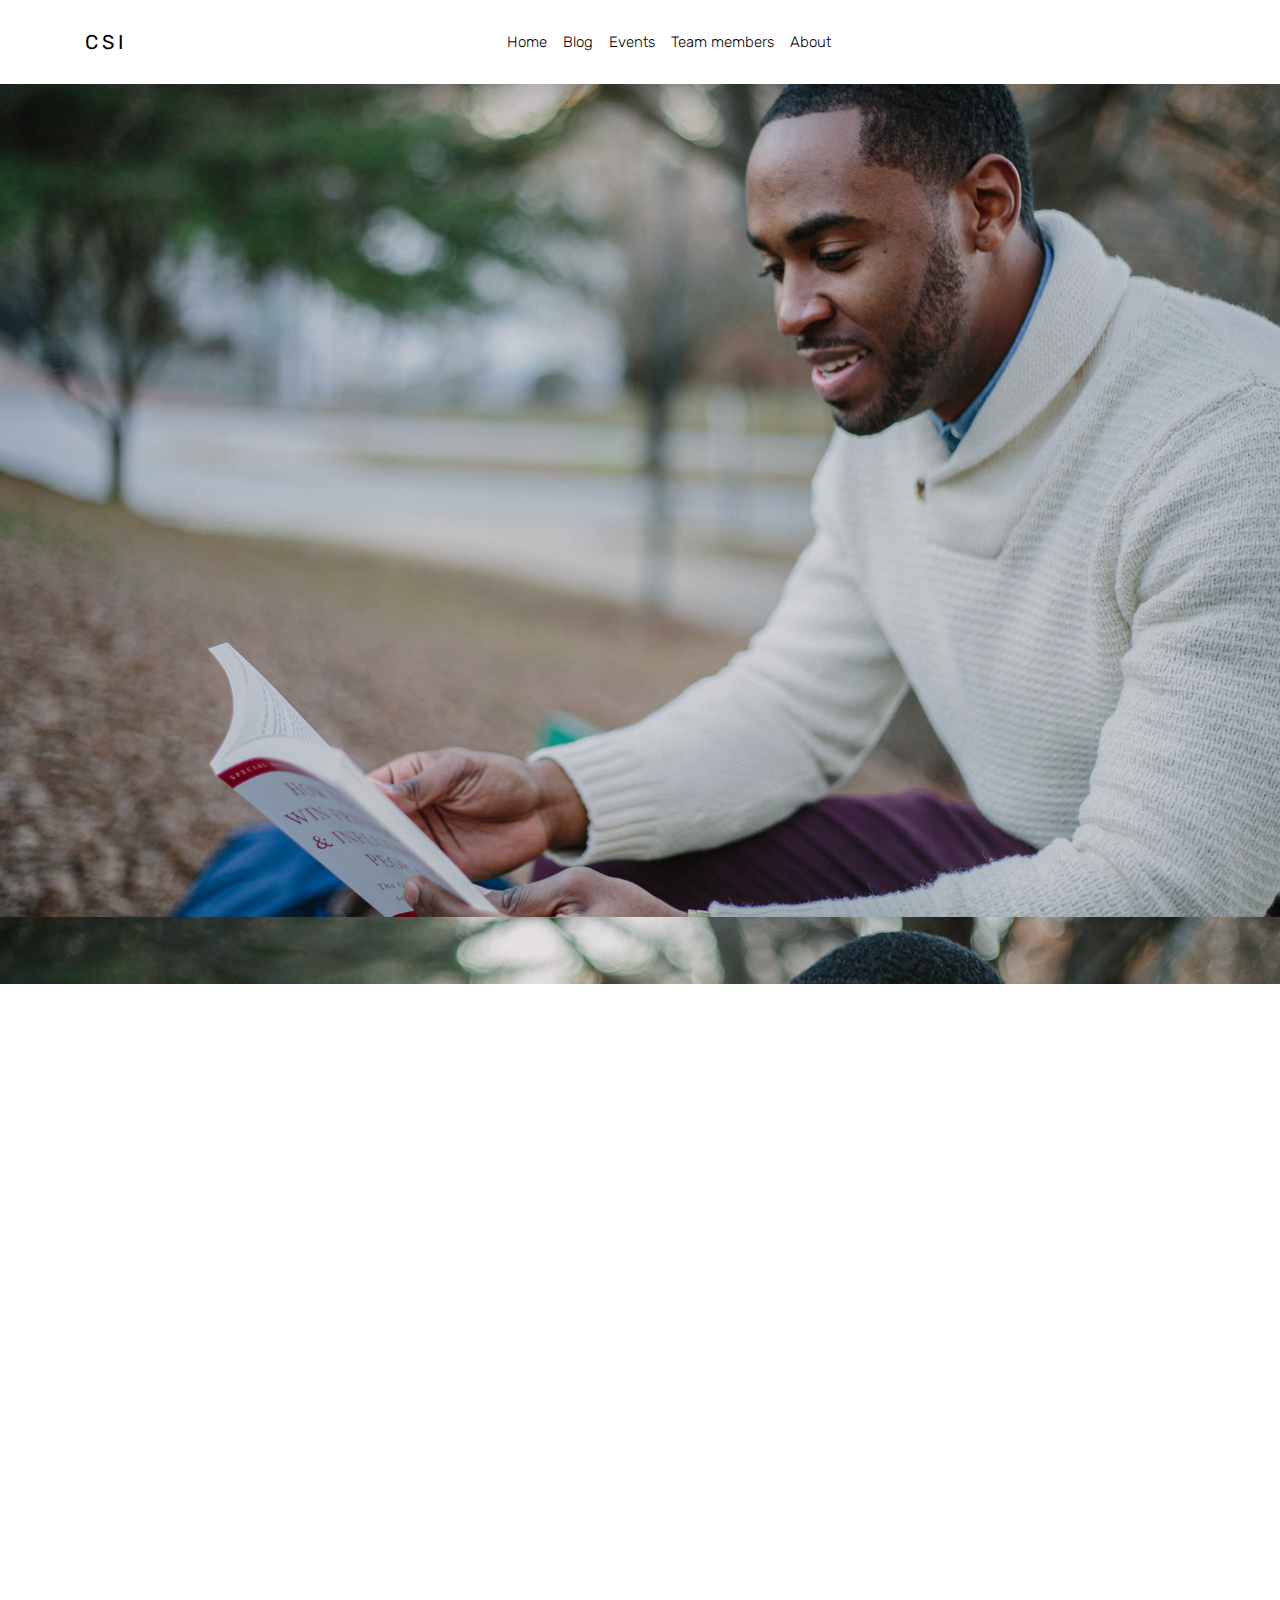
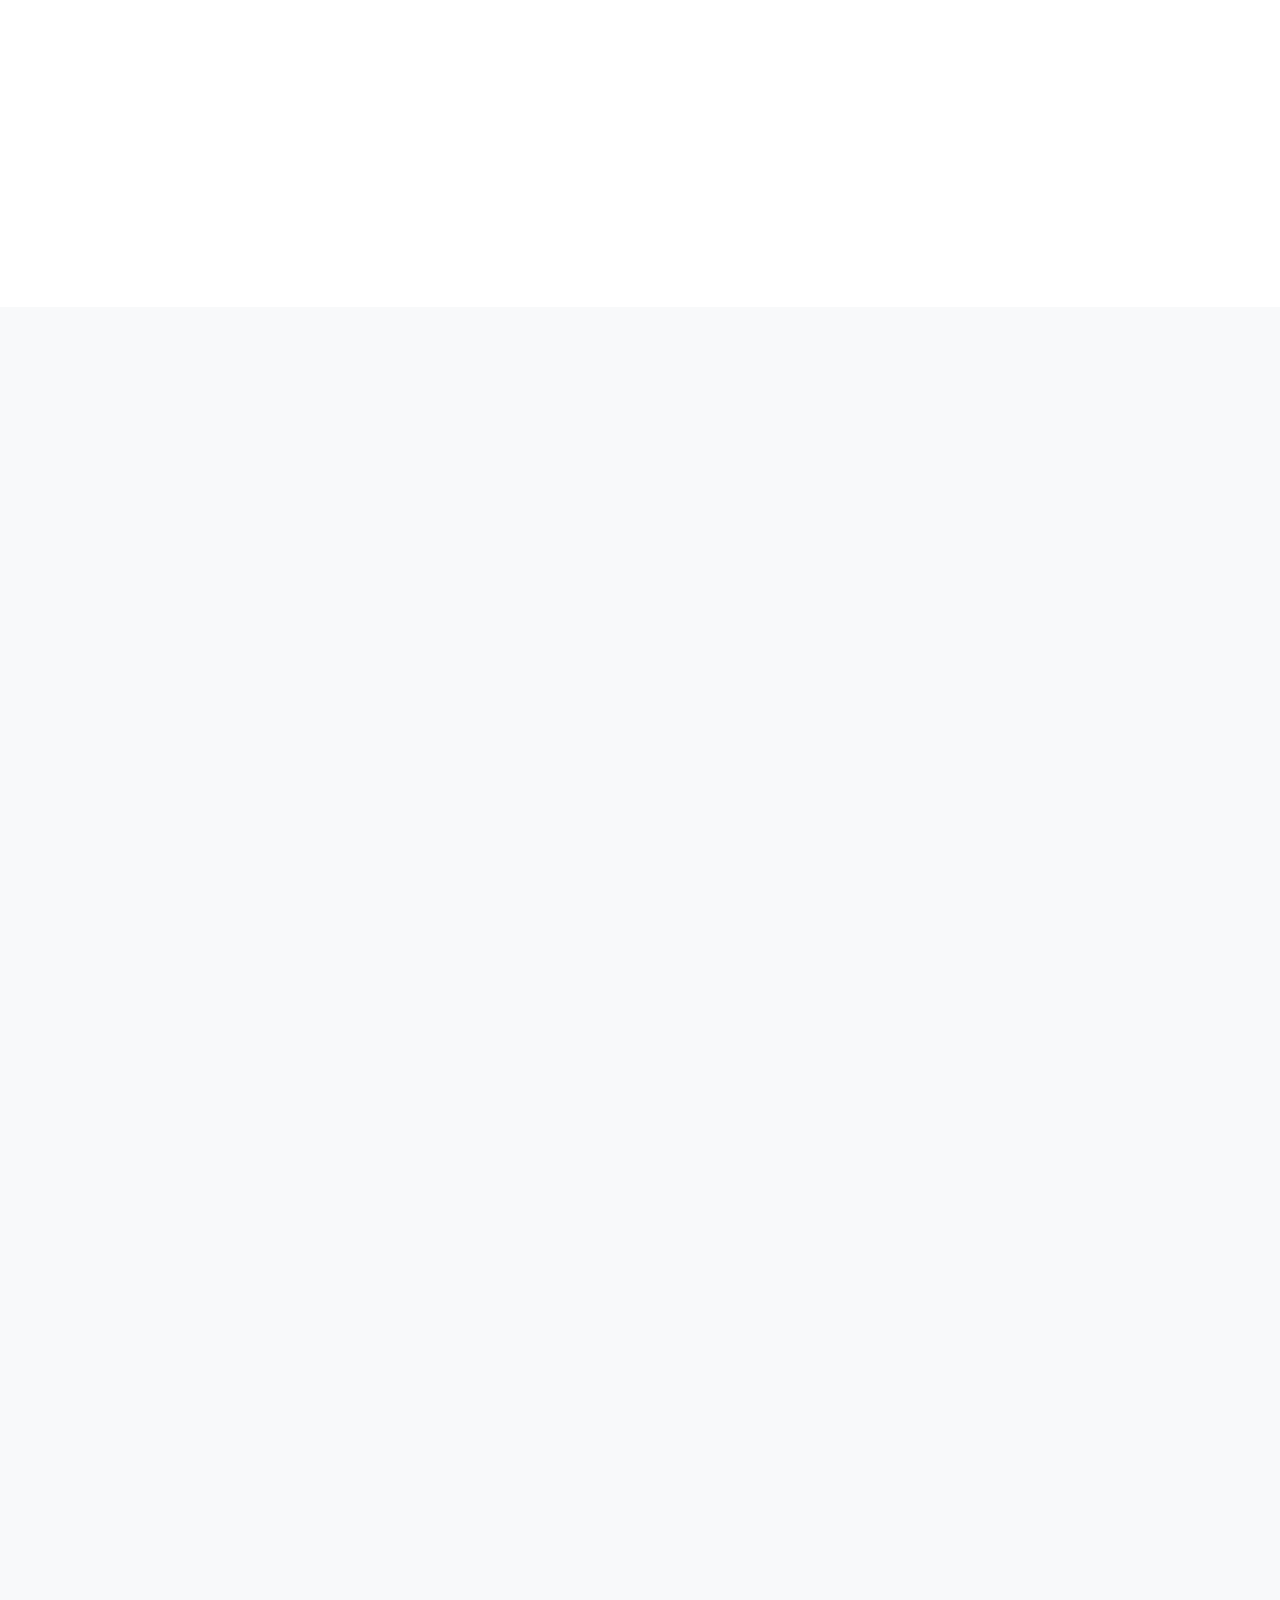
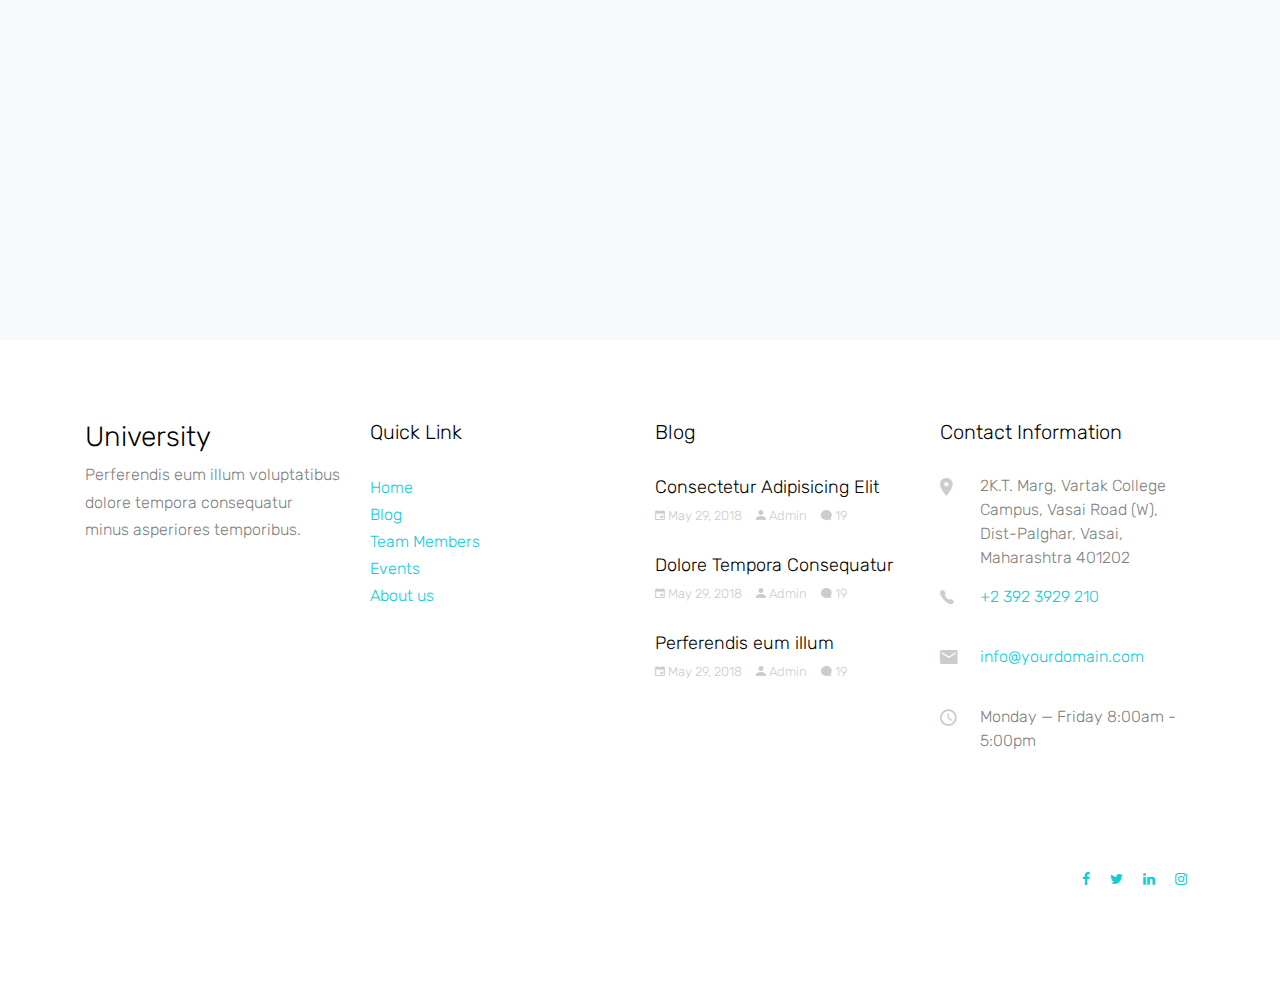
<file: index.html>
<!doctype html>
<html lang="en">
  <head>
    <title>csi</title>
    <meta charset="utf-8">
    <meta name="viewport" content="width=device-width, initial-scale=1, shrink-to-fit=no">

    <link href="https://fonts.googleapis.com/css?family=Rubik:300,400,500" rel="stylesheet">

    <link rel="stylesheet" href="css/bootstrap.css">
    <link rel="stylesheet" href="css/animate.css">
    <link rel="stylesheet" href="css/owl.carousel.min.css">

    <link rel="stylesheet" href="fonts/ionicons/css/ionicons.min.css">
    <link rel="stylesheet" href="fonts/fontawesome/css/font-awesome.min.css">
    <link rel="stylesheet" href="fonts/flaticon/font/flaticon.css">
    <link rel="stylesheet" href="css/magnific-popup.css">

    <!-- Theme Style -->
    <link rel="stylesheet" href="css/style.css">
  </head>
  <body>
    
    <header role="banner">
     
      <nav class="navbar navbar-expand-lg navbar-light bg-light">
        <div class="container">
          <a class="navbar-brand absolute" href="index.html">CSI</a>
          <button class="navbar-toggler" type="button" data-toggle="collapse" data-target="#navbarsExample05" aria-controls="navbarsExample05" aria-expanded="false" aria-label="Toggle navigation">
            <span class="navbar-toggler-icon"></span>
          </button>

          <div class="collapse navbar-collapse navbar-light" id="navbarsExample05">
            <ul class="navbar-nav mx-auto">
              <li class="nav-item">
                <a class="nav-link active" href="index.html">Home</a>
              </li>
              <!--
              <li class="nav-item dropdown">
                <a class="nav-link dropdown-toggle" href="courses.html" id="dropdown04" data-toggle="dropdown" aria-haspopup="true" aria-expanded="false">Courses</a>
                <div class="dropdown-menu" aria-labelledby="dropdown04">
                  <a class="dropdown-item" href="courses.html">HTML</a>
                  <a class="dropdown-item" href="courses.html">WordPress</a>
                  <a class="dropdown-item" href="courses.html">Laravel</a>
                  <a class="dropdown-item" href="courses.html">JavaScript</a>
                  <a class="dropdown-item" href="courses.html">Python</a>
                </div>

              </li>

              <li class="nav-item dropdown">
                <a class="nav-link dropdown-toggle" href="#" id="dropdown05" data-toggle="dropdown" aria-haspopup="true" aria-expanded="false">Categories</a>
                <div class="dropdown-menu" aria-labelledby="dropdown05">
                  <a class="dropdown-item" href="#">HTML</a>
                  <a class="dropdown-item" href="#">WordPress</a>
                  <a class="dropdown-item" href="#">Laravel</a>
                  <a class="dropdown-item" href="#">JavaScript</a>
                  <a class="dropdown-item" href="#">Python</a>
                </div>
              -->

              </li>
              <li class="nav-item">
                <a class="nav-link" href="#">Blog</a>
              </li>
              <li class="nav-item">
                  <a class="nav-link" href="Events.html">Events</a>
                </li>
                <li class="nav-item">
                    <a class="nav-link" href="#">Team members</a>
                  </li>
              <li class="nav-item">
                <a class="nav-link" href="about.html">About</a>
              </li>
              
            </ul>
            <!--
            <ul class="navbar-nav absolute-right">
              <li>
                <a href="login.html">Login</a> / <a href="register.html">Register</a>
              </li>
              </ul>
            -->
            
          </div>
        </div>
      </nav>
    </header>
    <!-- END header -->

    <section class="site-hero overlay" data-stellar-background-ratio="0.5" style="background-image: url(images/big_image_2.jpg);">
      <div class="container">
      </div>
        
        <div class="row align-items-center justify-content-center site-hero-inner">
          <div class="col-md-10">
  
            <div class="mb-5 element-animate">
              <div class="block-17">
                <h2 class="heading text-center mb-4"></h2>
<!--
                <form action="" method="post" class="d-block d-lg-flex mb-4">
                  <div class="fields d-block d-lg-flex">
                    <div class="textfield-search one-third"><input type="text" class="form-control" placeholder="Keyword search..."></div>
                    <div class="select-wrap one-third">
                      <div class="icon"><span class="ion-ios-arrow-down"></span></div>
                      <select name="" id="" class="form-control">
                        <option value="">Category Course</option>
                        <option value="">Laravel</option>
                        <option value="">PHP</option>
                        <option value="">JavaScript</option>
                        <option value="">Python</option>
                      </select>
                    </div>
                    <div class="select-wrap one-third">
                      <div class="icon"><span class="ion-ios-arrow-down"></span></div>
                      <select name="" id="" class="form-control">
                        <option value="">Difficulty</option>
                        <option value="">Beginner</option>
                        <option value="">Intermediate</option>
                        <option value="">Advance</option>
                      </select>
                    </div>
                  </div>
                  <input type="submit" class="search-submit btn btn-primary" value="Search">  



                
                </form>
              -->
                <p class="text-center mb-5"></p>
                <p class="text-center"><a href="Events.html" class="btn py-3 px-5">Upcoming Events</a></p>
              </div>
            </div>
            
          </div>
        </div>
      </div>
    </section>
    <!-- END section -->

    <section class="site-section element-animate">
      <div class="container">
        <div class="row align-items-center">
          <div class="col-md-6 order-md-2">
            <div class="block-16">
              <figure>
                <img src="images/img_1.jpg" alt="Image placeholder" class="img-fluid">
                <a href="https://vimeo.com/45830194" class="play-button popup-vimeo"><span class="ion-ios-play"></span></a>

                <!-- <a href="https://vimeo.com/45830194" class="button popup-vimeo" data-aos="fade-right" data-aos-delay="700"><span class="ion-ios-play"></span></a> -->

              </figure>
            </div>
          </div>
          <div class="col-md-6 order-md-1">

            <div class="block-15">
              <div class="heading">
                <h2>About CSI</h2>
              </div>
              <div class="text mb-5">
              <p>Computer Society of India is the first and largest body ofcomputer professionals in India.The CSI students chapter of VCET was established in the year 2003. Amidst all it’s other responsibilities, the CSI students chapter understands that the primary objective of its existence is to promote the development of a coding culture and to help students ameliorate their technical skills. To acheive this, CSI-VCET organizes various technical seminars, workshops ,coding competiotions and project showcases every year.
                </p>
              </div>
              <p><a href="#" class="btn btn-primary reverse py-2 px-4">Read More</a></p>
              
            </div>

          </div>
          
        </div>

      </div>
    </section>
    <!-- END section -->

    <section class="site-section pt-3 element-animate">
      <div class="container">
        <div class="row">
          <div class="col-md-6 col-lg-3">
            <div class="media block-6 d-block">
              <div class="icon mb-3"><span class="flaticon-book"></span></div>
              <div class="media-body">
                <h3 class="heading">Research</h3>
                <p>Lorem ipsum dolor sit amet consectetur adipisicing elit mess.</p>
                <!--<p><a href="#" class="more">Read More <span class="ion-arrow-right-c"></span></a></p>-->
              </div>
            </div> 
          </div>
          <div class="col-md-6 col-lg-3">
            <div class="media block-6 d-block">
              <div class="icon mb-3"><span class="flaticon-student"></span></div>
              <div class="media-body">
                <h3 class="heading">Knowledge Sharing</h3>
                <p>Lorem ipsum dolor sit amet consectetur adipisicing elit mess.</p>
                <!--<p><a href="#" class="more">Read More <span class="ion-arrow-right-c"></span></a></p>-->
              </div>
            </div> 
          </div>
          
          <div class="col-md-6 col-lg-3">
            <div class="media block-6 d-block">
              <div class="icon mb-3"><span class="flaticon-diploma"></span></div>
              <div class="media-body">
                <h3 class="heading">Learning</h3>
                <p>Lorem ipsum dolor sit amet consectetur adipisicing elit mess.</p>
                <!--<p><a href="#" class="more">Read More <span class="ion-arrow-right-c"></span></a></p>-->
              </div>
            </div> 
          </div>
          <div class="col-md-6 col-lg-3">
            <div class="media block-6 d-block">
              <div class="icon mb-3"><span class="flaticon-professor"></span></div>
              <div class="media-body">
                <h3 class="heading">Career Enhancement</h3>
                <p>Lorem ipsum dolor sit amet consectetur adipisicing elit mess.</p>
                <!--<p><a href="#" class="more">Read More <span class="ion-arrow-right-c"></span></a></p>-->
              </div>
            </div> 
          </div>
        </div>
      </div>
    </section>
    <!-- END section -->
<!--
    <section class="site-section bg-light element-animate" id="section-counter">
      <div class="container">
        <div class="row">
          <div class="col-lg-6">
            <figure><img src="images/img_2_b.jpg" alt="Image placeholder" class="img-fluid"></figure>
          </div>
          <div class="col-lg-5 ml-auto">
            <div class="block-15">
              <div class="heading">
                <h2>Education is Life</h2>
              </div>
              <div class="text mb-5">
                <p>Lorem ipsum dolor sit amet consectetur adipisicing elit. A quibusdam nisi eos accusantium eligendi velit deleniti nihil ad deserunt rerum incidunt.</p>
              </div>
            </div>

            <div class="row">
              <div class="col-md-6">
                <div class="block-18 d-flex align-items-center">
                  <div class="icon mr-4">
                    <span class="flaticon-student"></span>
                  </div>
                  <div class="text">
                    <strong class="number" data-number="12921">0</strong>
                    <span>Students</span>
                  </div>
                </div>

                <div class="block-18 d-flex align-items-center">
                  <div class="icon mr-4">
                    <span class="flaticon-university"></span>
                  </div>
                  <div class="text">
                    <strong class="number" data-number="51">0</strong>
                    <span>Schools</span>
                  </div>
                </div>

              </div>
              <div class="col-md-6">
                <div class="block-18 d-flex align-items-center">
                  <div class="icon mr-4">
                    <span class="flaticon-books"></span>
                  </div>
                  <div class="text">
                    <strong class="number" data-number="3902">0</strong>
                    <span>Books</span>
                  </div>
                </div>

                <div class="block-18 d-flex align-items-center">
                  <div class="icon mr-4">
                    <span class="flaticon-mortarboard"></span>
                  </div>
                  <div class="text">
                    <strong class="number" data-number="1921">0</strong>
                    <span>Graduates</span>
                  </div>
                </div>
                
              </div>
            </div>

          </div>
        </div>
      </div>
    </section>
  -->
    <!-- END section -->

    <div class="site-section bg-light">
      <div class="container">
        <div class="row justify-content-center mb-5 element-animate">
          <div class="col-md-7 text-center section-heading">
            <h2 class="text-primary heading">Past Events</h2>
            <p>Lorem ipsum dolor sit amet consectetur adipisicing elit. Suscipit qui neque sint eveniet tempore sapiente.</p>
            <p><a href="#" class="btn btn-primary py-2 px-4"><span class="ion-ios-book mr-2"></span>Enroll Now</a></p>
          </div>
        </div>
      </div>
      <div class="container-fluid block-11 element-animate">
        <div class="nonloop-block-11 owl-carousel">
          <div class="item">
            <div class="block-19">
                <figure>
                  <img src="images/img_1.jpg" alt="Image" class="img-fluid">
                </figure>
                <!--
                <div class="text">
                  <h2 class="heading"><a href="#">Advanced JavaScript Learning</a></h2>
                  <p class="mb-4">Lorem ipsum dolor sit amet consectetur adipisicing elit. Suscipit qui neque sint eveniet tempore sapiente.</p>
                  <div class="meta d-flex align-items-center">
                    <div class="number">
                      <span>2,219/6,000</span>
                    </div>
                    <div class="price text-right"><del class="mr-3">$23</del><span>Free</span></div>
                  </div>
                </div>
              -->
              </div>
          </div>

          <div class="item">
            <div class="block-19">
                <figure>
                  <img src="images/img_3.jpg" alt="Image" class="img-fluid">
                </figure>
                <!--
                <div class="text">
                  <h2 class="heading"><a href="#">Advanced JavaScript Learning</a></h2>
                  <p class="mb-4">Lorem ipsum dolor sit amet consectetur adipisicing elit. Suscipit qui neque sint eveniet tempore sapiente.</p>
                  <div class="meta d-flex align-items-center">
                    <div class="number">
                      <span>2,219/6,000</span>
                    </div>
                    <div class="price text-right"><del class="mr-3">$23</del><span>Free</span></div>
                  </div>
                </div>
              -->
              </div>
          </div>

          <div class="item">
            <div class="block-19">
              <figure>
                <img src="images/img_2.jpg" alt="Image" class="img-fluid">
              </figure>
              <!--
                <div class="text">
                  <h2 class="heading"><a href="#">Advanced JavaScript Learning</a></h2>
                  <p class="mb-4">Lorem ipsum dolor sit amet consectetur adipisicing elit. Suscipit qui neque sint eveniet tempore sapiente.</p>
                  <div class="meta d-flex align-items-center">
                    <div class="number">
                      <span>2,219/6,000</span>
                    </div>
                    <div class="price text-right"><del class="mr-3">$23</del><span>Free</span></div>
                  </div>
                </div>
              -->
            </div>
          </div>

          <div class="item">
            <div class="block-19">
              <figure>
                <img src="images/img_1.jpg" alt="Image" class="img-fluid">
              </figure>
              <!--
                <div class="text">
                  <h2 class="heading"><a href="#">Advanced JavaScript Learning</a></h2>
                  <p class="mb-4">Lorem ipsum dolor sit amet consectetur adipisicing elit. Suscipit qui neque sint eveniet tempore sapiente.</p>
                  <div class="meta d-flex align-items-center">
                    <div class="number">
                      <span>2,219/6,000</span>
                    </div>
                    <div class="price text-right"><del class="mr-3">$23</del><span>Free</span></div>
                  </div>
                </div>
              -->
            </div>
          </div>

          <div class="item">
            <div class="block-19">
                <figure>
                  <img src="images/img_1.jpg" alt="Image" class="img-fluid">
                </figure>
                <!--
                <div class="text">
                  <h2 class="heading"><a href="#">Advanced JavaScript Learning</a></h2>
                  <p class="mb-4">Lorem ipsum dolor sit amet consectetur adipisicing elit. Suscipit qui neque sint eveniet tempore sapiente.</p>
                  <div class="meta d-flex align-items-center">
                    <div class="number">
                      <span>2,219/6,000</span>
                    </div>
                    <div class="price text-right"><del class="mr-3">$23</del><span>Free</span></div>
                  </div>
                </div>
              -->
              </div>
          </div>

          <div class="item">
            <div class="block-19">
                <figure>
                  <img src="images/img_3.jpg" alt="Image" class="img-fluid">
                </figure>
                <!--
                <div class="text">
                  <h2 class="heading"><a href="#">Advanced JavaScript Learning</a></h2>
                  <p class="mb-4">Lorem ipsum dolor sit amet consectetur adipisicing elit. Suscipit qui neque sint eveniet tempore sapiente.</p>
                  <div class="meta d-flex align-items-center">
                    <div class="number">
                      <span>2,219/6,000</span>
                    </div>
                    <div class="price text-right"><del class="mr-3">$23</del><span>Free</span></div>
                  </div>
                </div>
              -->
              </div>
          </div>

          <div class="item">
            <div class="block-19">
              <figure>
                <img src="images/img_2.jpg" alt="Image" class="img-fluid">
              </figure>
              <!--
                <div class="text">
                  <h2 class="heading"><a href="#">Advanced JavaScript Learning</a></h2>
                  <p class="mb-4">Lorem ipsum dolor sit amet consectetur adipisicing elit. Suscipit qui neque sint eveniet tempore sapiente.</p>
                  <div class="meta d-flex align-items-center">
                    <div class="number">
                      <span>2,219/6,000</span>
                    </div>
                    <div class="price text-right"><del class="mr-3">$23</del><span>Free</span></div>
                  </div>
                </div>
              -->
            </div>
          </div>

          <div class="item">
            <div class="block-19">
              <figure>
                <img src="images/img_1.jpg" alt="Image" class="img-fluid">
              </figure>
              <!--
                <div class="text">
                  <h2 class="heading"><a href="#">Advanced JavaScript Learning</a></h2>
                  <p class="mb-4">Lorem ipsum dolor sit amet consectetur adipisicing elit. Suscipit qui neque sint eveniet tempore sapiente.</p>
                  <div class="meta d-flex align-items-center">
                    <div class="number">
                      <span>2,219/6,000</span>
                    </div>
                    <div class="price text-right"><del class="mr-3">$23</del><span>Free</span></div>
                  </div>
                </div>
              -->
            </div>
          </div>
          
        </div>
      </div>

      
    </div>
    <!-- END section -->

<!--
    <div class="container site-section element-animate">
      <div class="row justify-content-center mb-5">
          <div class="col-md-7 text-center section-heading">
            <h2 class="text-primary heading">Teachers</h2>
            <p>Lorem ipsum dolor sit amet consectetur adipisicing elit. Suscipit qui neque sint eveniet tempore sapiente.</p>
          </div>
        </div>
      <div class="row">
        <div class="col-md-6 col-lg-4">
          <div class="block-2">
            <div class="flipper">
              <div class="front" style="background-image: url(../images/person_3.jpg);">
                <div class="box">
                  <h2>Job Smith</h2>
                  <p>Laravel Expert</p>
                </div>
              </div>
              <div class="back">
               
                <blockquote>
                  <p>&ldquo;Even the all-powerful Pointing has no control about the blind texts it is an almost unorthographic life One day however a small line of blind text by the name of Lorem Ipsum decided to leave for the far World of Grammar.&rdquo;</p>
                </blockquote>
                <div class="author d-flex">
                  <div class="image mr-3 align-self-center">
                    <img src="images/person_3.jpg" alt="">
                  </div>
                  <div class="name align-self-center">Job Smith <span class="position">Laravel Expert</span></div>
                </div>
              </div>
            </div>
          </div> 
        </div>

        <div class="col-md-6 col-lg-4">
          <div class="block-2 ">
            <div class="flipper">
              <div class="front" style="background-image: url(../images/person_1.jpg);">
                <div class="box">
                  <h2>Mellissa Cruz</h2>
                  <p>JavaScript Guru</p>
                </div>
              </div>
              <div class="back">
               
                <blockquote>
                  <p>&ldquo;Even the all-powerful Pointing has no control about the blind texts it is an almost unorthographic life One day however a small line of blind text by the name of Lorem Ipsum decided to leave for the far World of Grammar.&rdquo;</p>
                </blockquote>
                <div class="author d-flex">
                  <div class="image mr-3 align-self-center">
                    <img src="images/person_1.jpg" alt="">
                  </div>
                  <div class="name align-self-center">Mellissa Cruz <span class="position">JavaScript Guru</span></div>
                </div>
              </div>
            </div>
          </div> 
        </div>

        <div class="col-md-6 col-lg-4">
          <div class="block-2">
            <div class="flipper">
              <div class="front" style="background-image: url(../images/person_2.jpg);">
                <div class="box">
                  <h2>Aldin Powell</h2>
                  <p>WordPress Ninja</p>
                </div>
              </div>
              <div class="back">
                
                <blockquote>
                  <p>&ldquo;Even the all-powerful Pointing has no control about the blind texts it is an almost unorthographic life One day however a small line of blind text by the name of Lorem Ipsum decided to leave for the far World of Grammar.&rdquo;</p>
                </blockquote>
                <div class="author d-flex">
                  <div class="image mr-3 align-self-center">
                    <img src="images/person_2.jpg" alt="">
                  </div>
                  <div class="name align-self-center">Aldin Powell <span class="position">WordPress Ninja</span></div>
                </div>
              </div>
            </div>
          </div> 
        </div>
      </div>
    </div>
   -->


    <div class="site-section bg-light">
      <div class="container">
        <div class="row justify-content-center mb-5 element-animate">
          <div class="col-md-7 text-center section-heading">
            <h2 class="text-primary heading">Blog</h2>
            <p>Lorem ipsum dolor sit amet consectetur adipisicing elit. Suscipit qui neque sint eveniet tempore sapiente.</p>
          </div>
        </div>
        <div class="row element-animate">
          
          <div class="col-md-12 mb-5 mb-lg-0 col-lg-6">

            <div class="block-20 ">
              <figure>
                <a href="#"><img src="images/img_1.jpg" alt="" class="img-fluid"></a>
              </figure>
              <div class="text">
                <h3 class="heading"><a href="#">Even the all-powerful Pointing has no control about the blind texts</a></h3>
                <div class="meta">
                  <div><a href="#"><span class="ion-android-calendar"></span> May 29, 2018</a></div>
                  <div><a href="#"><span class="ion-android-person"></span> Admin</a></div>
                  <div><a href="#"><span class="ion-chatbubble"></span> 19</a></div>
                </div>
              </div>
            </div>

          </div>
          <div class="col-md-12 col-lg-6">
            
            <div class="block-21 d-flex mb-4">
              <figure class="mr-3">
                <a href="#"><img src="images/img_1.jpg" alt="" class="img-fluid"></a>
              </figure>
              <div class="text">
                <h3 class="heading"><a href="#">Even the all-powerful Pointing has no control about the blind texts</a></h3>
                <div class="meta">
                  <div><a href="#"><span class="ion-android-calendar"></span> May 29, 2018</a></div>
                  <div><a href="#"><span class="ion-android-person"></span> Admin</a></div>
                  <div><a href="#"><span class="ion-chatbubble"></span> 19</a></div>
                </div>
              </div>
            </div>  

            <div class="block-21 d-flex mb-4">
              <figure class="mr-3">
                <a href="#"><img src="images/img_2.jpg" alt="" class="img-fluid"></a>
              </figure>
              <div class="text">
                <h3 class="heading"><a href="#">Even the all-powerful Pointing has no control about the blind texts</a></h3>
                <div class="meta">
                  <div><a href="#"><span class="ion-android-calendar"></span> May 29, 2018</a></div>
                  <div><a href="#"><span class="ion-android-person"></span> Admin</a></div>
                  <div><a href="#"><span class="ion-chatbubble"></span> 19</a></div>
                </div>
              </div>
            </div>  

            <div class="block-21 d-flex mb-4">
              <figure class="mr-3">
                <a href="#"><img src="images/img_3.jpg" alt="" class="img-fluid"></a>
              </figure>
              <div class="text">
                <h3 class="heading"><a href="#">Even the all-powerful Pointing has no control about the blind texts</a></h3>
                <div class="meta">
                  <div><a href="#"><span class="ion-android-calendar"></span> May 29, 2018</a></div>
                  <div><a href="#"><span class="ion-android-person"></span> Admin</a></div>
                  <div><a href="#"><span class="ion-chatbubble"></span> 19</a></div>
                </div>
              </div>
            </div>  

            <div class="block-21 d-flex mb-4">
              <figure class="mr-3">
                <a href="#"><img src="images/img_3.jpg" alt="" class="img-fluid"></a>
              </figure>
              <div class="text">
                <h3 class="heading"><a href="#">Even the all-powerful Pointing has no control about the blind texts</a></h3>
                <div class="meta">
                  <div><a href="#"><span class="ion-android-calendar"></span> May 29, 2018</a></div>
                  <div><a href="#"><span class="ion-android-person"></span> Admin</a></div>
                  <div><a href="#"><span class="ion-chatbubble"></span> 19</a></div>
                </div>
              </div>
            </div>  

          </div>
        </div>
      </div>
    </div>
<!--
    <div class="py-5 block-22">
      <div class="container">
        <div class="row align-items-center">
          <div class="col-md-6 mb-4 mb-md-0 pr-md-5">
            <h2 class="heading">Create cool websites</h2>
            <p>Lorem ipsum dolor sit amet consectetur adipisicing elit. Nisi accusantium optio und.</p>
          </div>
          <div class="col-md-6">
            <form action="#" class="subscribe">
              <div class="form-group">
                <input type="email" class="form-control email" placeholder="Enter email">
                <input type="submit" class="btn btn-primary submit" value="Subscribe">
              </div>
            </form>
          </div>
        </div>
      </div>
    </div>
  -->
    <footer class="site-footer">
      <div class="container">
        <div class="row mb-5">
          <div class="col-md-6 col-lg-3 mb-5 mb-lg-0">
            <h3>University</h3>
            <p>Perferendis eum illum voluptatibus dolore tempora consequatur minus asperiores temporibus.</p>
          </div>
          <div class="col-md-6 col-lg-3 mb-5 mb-lg-0">
            <h3 class="heading">Quick Link</h3>
            <div class="row">
              <div class="col-md-6">
                <ul class="list-unstyled">
                  <li><a href="#">Home</a></li>
                  <li><a href="#">Blog</a></li>
                  <li><a href="#">Team Members</a></li>
                  <li><a href="#">Events</a></li>
                  <li><a href="#">About us</a></li>
                </ul>
              </div>
              <!--
              <div class="col-md-6">
                <ul class="list-unstyled">
                  <li><a href="#">News</a></li>
                  <li><a href="#">Support</a></li>
                  <li><a href="#">Contact</a></li>
                  <li><a href="#">Privacy</a></li>
                </ul>
              </div>
            -->
            </div>
          </div>
          <div class="col-md-6 col-lg-3 mb-5 mb-lg-0">
            <h3 class="heading">Blog</h3>
            <div class="block-21 d-flex mb-4">
              <div class="text">
                <h3 class="heading mb-0"><a href="#">Consectetur Adipisicing Elit</a></h3>
                <div class="meta">
                  <div><a href="#"><span class="ion-android-calendar"></span> May 29, 2018</a></div>
                  <div><a href="#"><span class="ion-android-person"></span> Admin</a></div>
                  <div><a href="#"><span class="ion-chatbubble"></span> 19</a></div>
                </div>
              </div>
            </div>  
            <div class="block-21 d-flex mb-4">
              <div class="text">
                <h3 class="heading mb-0"><a href="#">Dolore Tempora Consequatur</a></h3>
                <div class="meta">
                  <div><a href="#"><span class="ion-android-calendar"></span> May 29, 2018</a></div>
                  <div><a href="#"><span class="ion-android-person"></span> Admin</a></div>
                  <div><a href="#"><span class="ion-chatbubble"></span> 19</a></div>
                </div>
              </div>
            </div>  
            <div class="block-21 d-flex mb-4">
              <div class="text">
                <h3 class="heading mb-0"><a href="#">Perferendis eum illum</a></h3>
                <div class="meta">
                  <div><a href="#"><span class="ion-android-calendar"></span> May 29, 2018</a></div>
                  <div><a href="#"><span class="ion-android-person"></span> Admin</a></div>
                  <div><a href="#"><span class="ion-chatbubble"></span> 19</a></div>
                </div>
              </div>
            </div>  
          </div>
          <div class="col-md-6 col-lg-3 mb-5 mb-lg-0">
            <h3 class="heading">Contact Information</h3>
            <div class="block-23">
              <ul>
                <li><span class="icon ion-android-pin"></span><span class="text">2K.T. Marg, Vartak College Campus, Vasai Road (W), Dist-Palghar, Vasai, Maharashtra 401202</span></li>
                <li><a href="#"><span class="icon ion-ios-telephone"></span><span class="text">+2 392 3929 210</span></a></li>
                <li><a href="#"><span class="icon ion-android-mail"></span><span class="text">info@yourdomain.com</span></a></li>
                <li><span class="icon ion-android-time"></span><span class="text">Monday &mdash; Friday 8:00am - 5:00pm</span></li>
              </ul>
            </div>
          </div>
        </div>
        <div class="row pt-5">
          <div class="col-md-12 text-center copyright">
            
         
            <p class="float-md-right">
              <a href="#" class="fa fa-facebook p-2"></a>
              <a href="#" class="fa fa-twitter p-2"></a>
              <a href="#" class="fa fa-linkedin p-2"></a>
              <a href="#" class="fa fa-instagram p-2"></a>

            </p>
          </div>
        </div>
      </div>
    </footer>
    <!-- END footer -->
    
    <!-- loader -->
    <div id="loader" class="show fullscreen"><svg class="circular" width="48px" height="48px"><circle class="path-bg" cx="24" cy="24" r="22" fill="none" stroke-width="4" stroke="#eeeeee"/><circle class="path" cx="24" cy="24" r="22" fill="none" stroke-width="4" stroke-miterlimit="10" stroke="#f4b214"/></svg></div>

    <script src="js/jquery-3.2.1.min.js"></script>
    <script src="js/jquery-migrate-3.0.0.js"></script>
    <script src="js/popper.min.js"></script>
    <script src="js/bootstrap.min.js"></script>
    <script src="js/owl.carousel.min.js"></script>
    <script src="js/jquery.waypoints.min.js"></script>
    <script src="js/jquery.stellar.min.js"></script>
    <script src="js/jquery.animateNumber.min.js"></script>
    
    <script src="js/jquery.magnific-popup.min.js"></script>

    <script src="js/main.js"></script>
  </body>
</html>
</file>
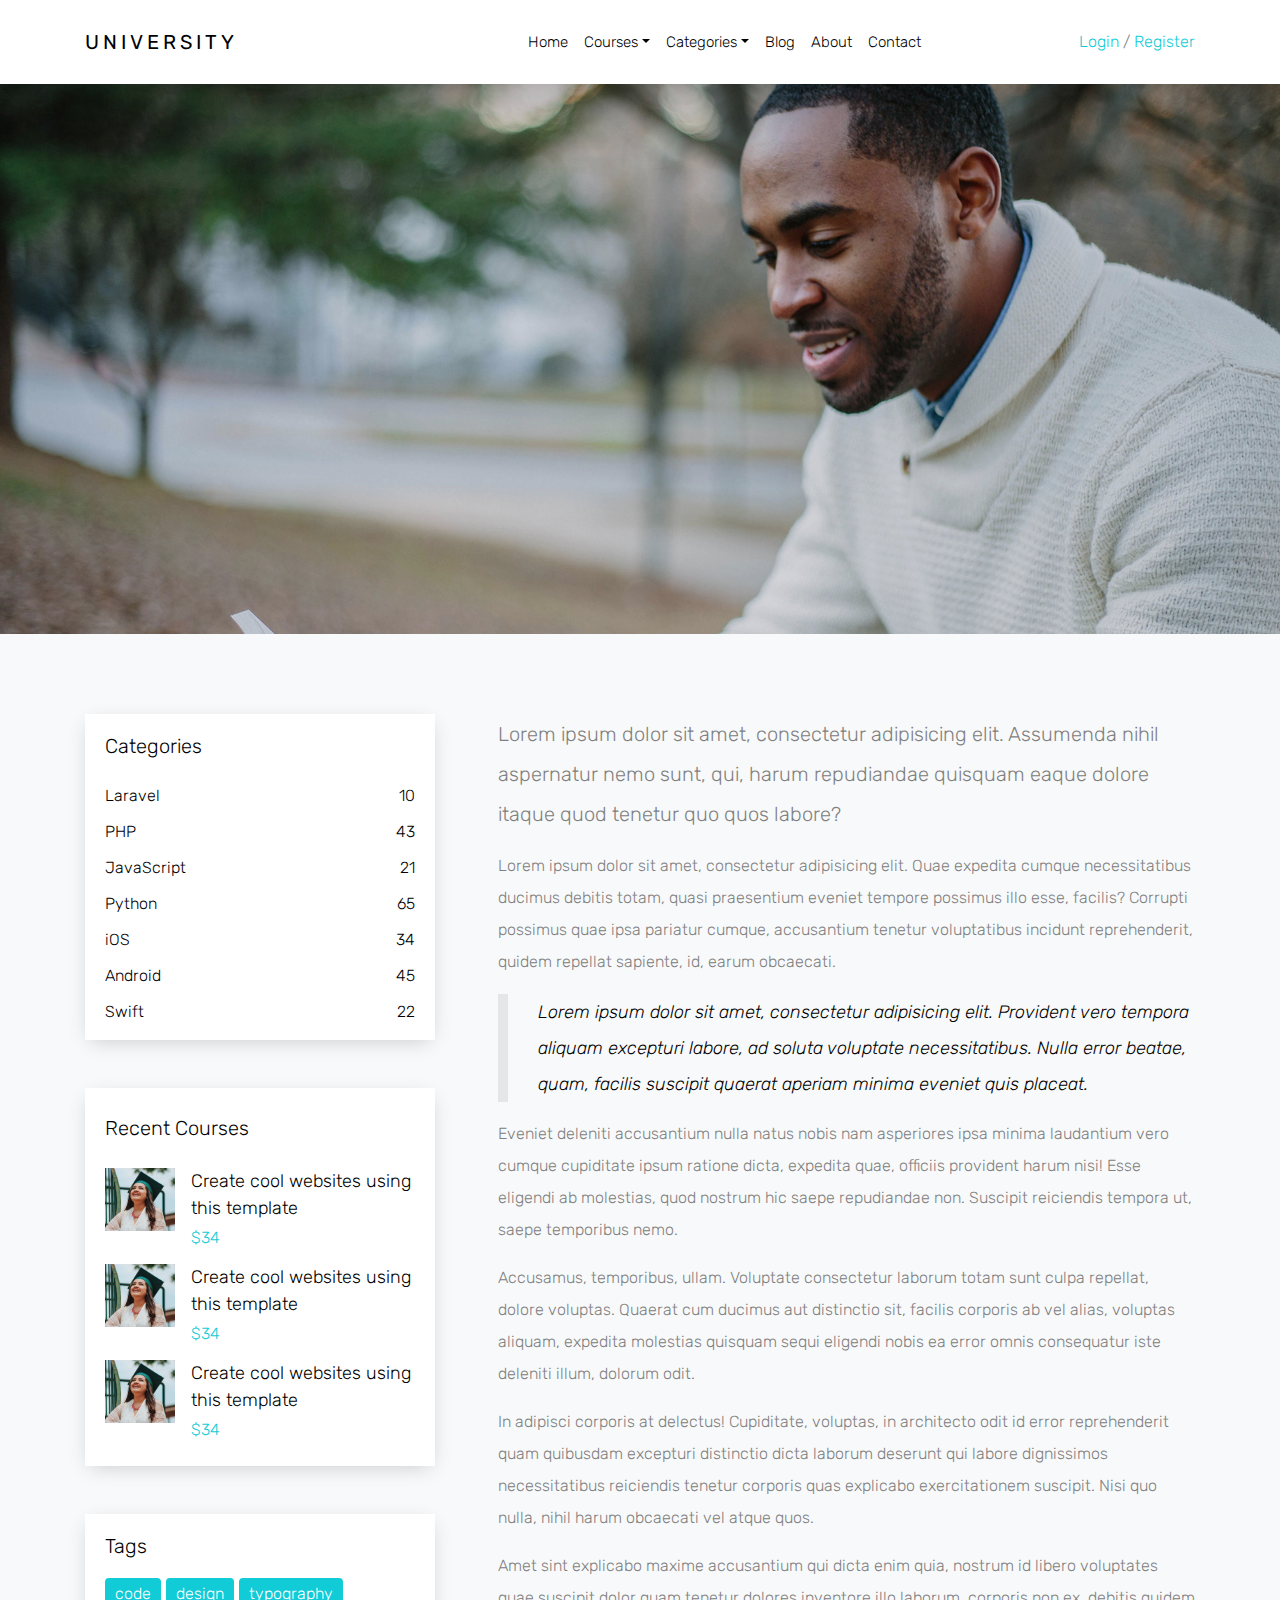
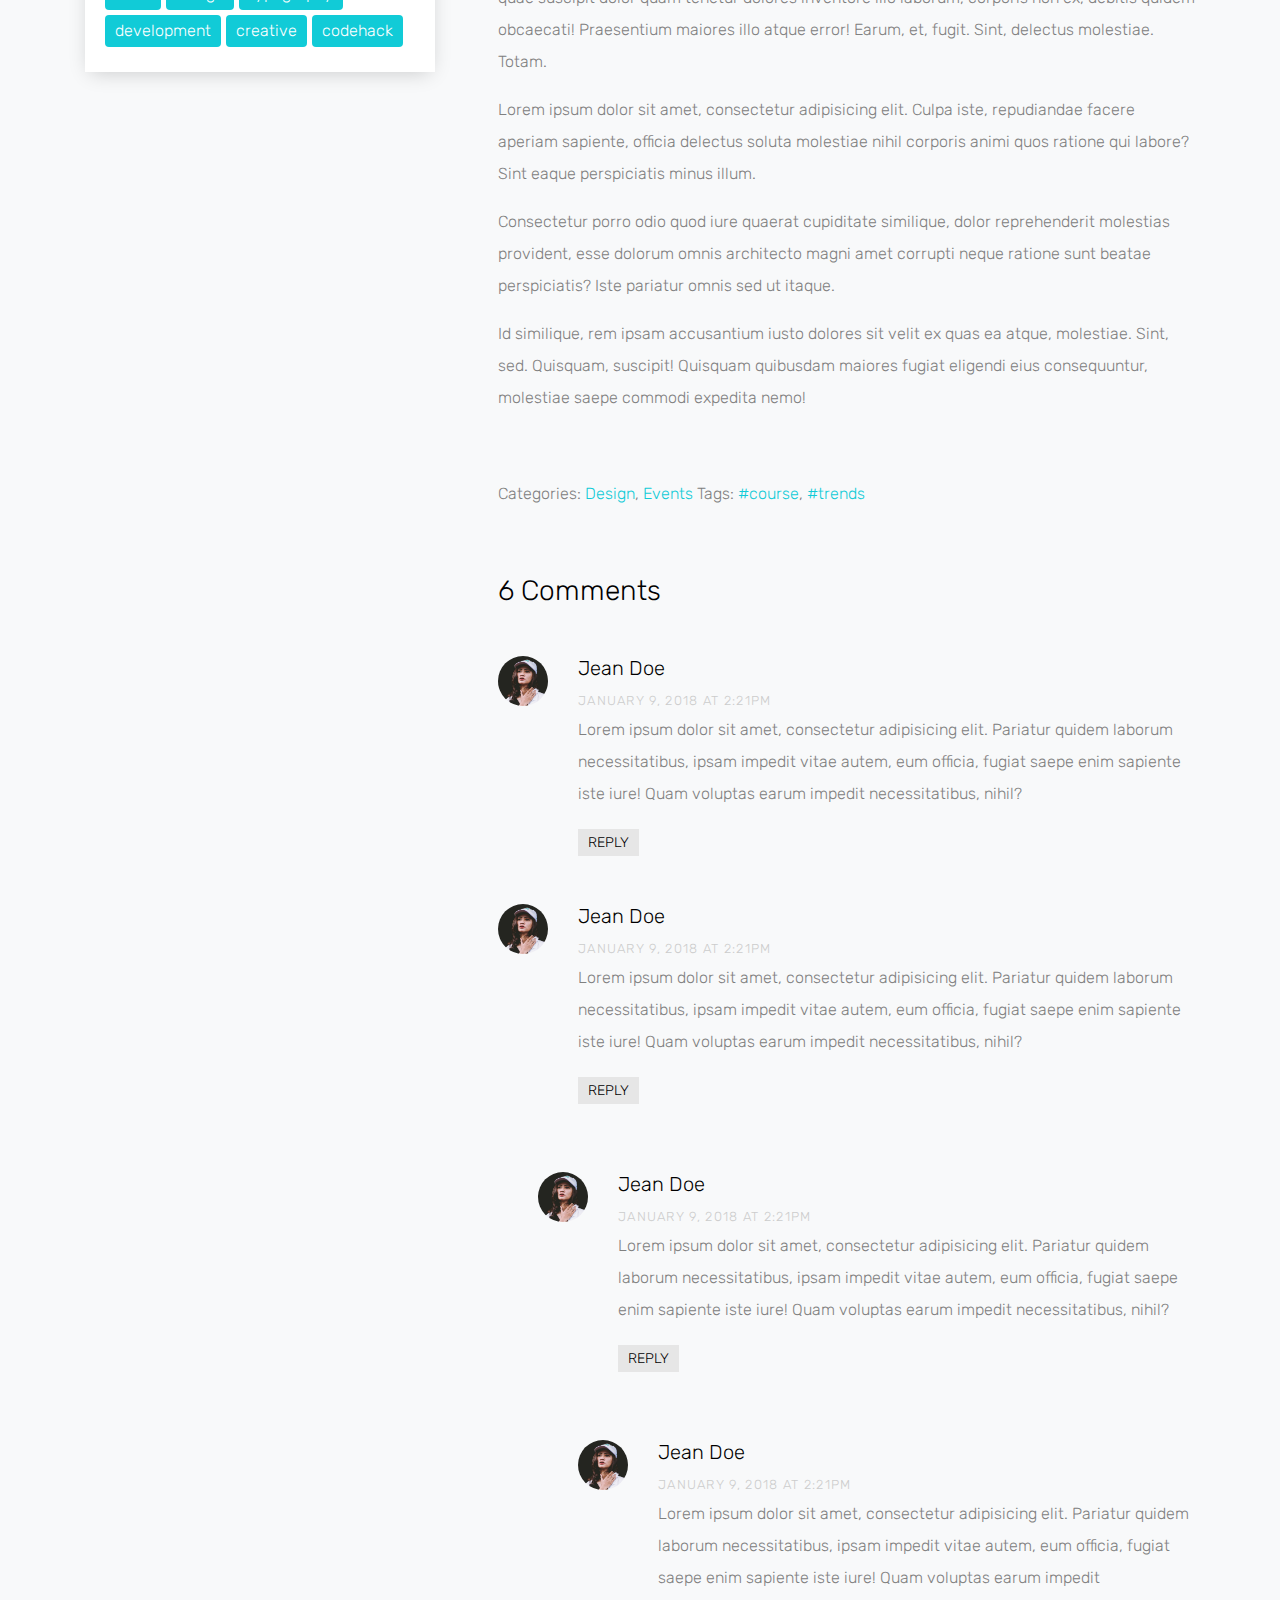
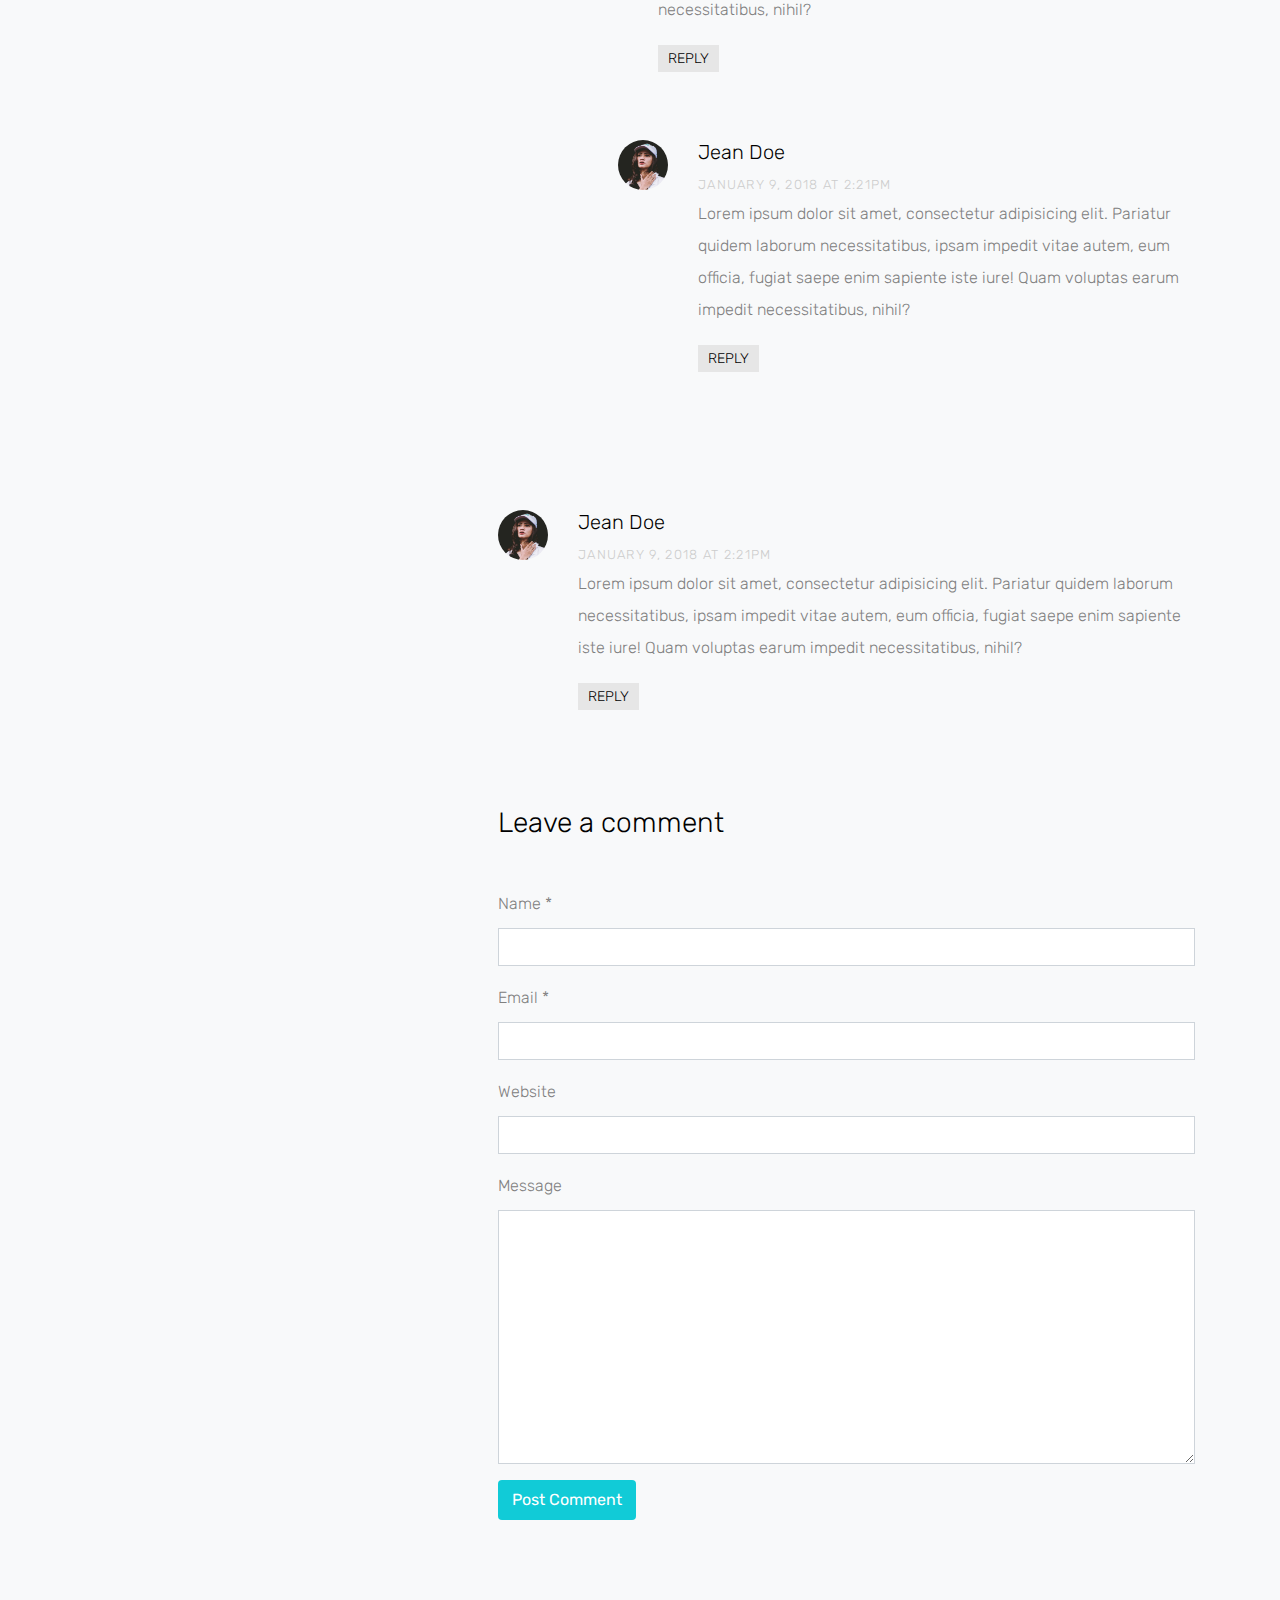
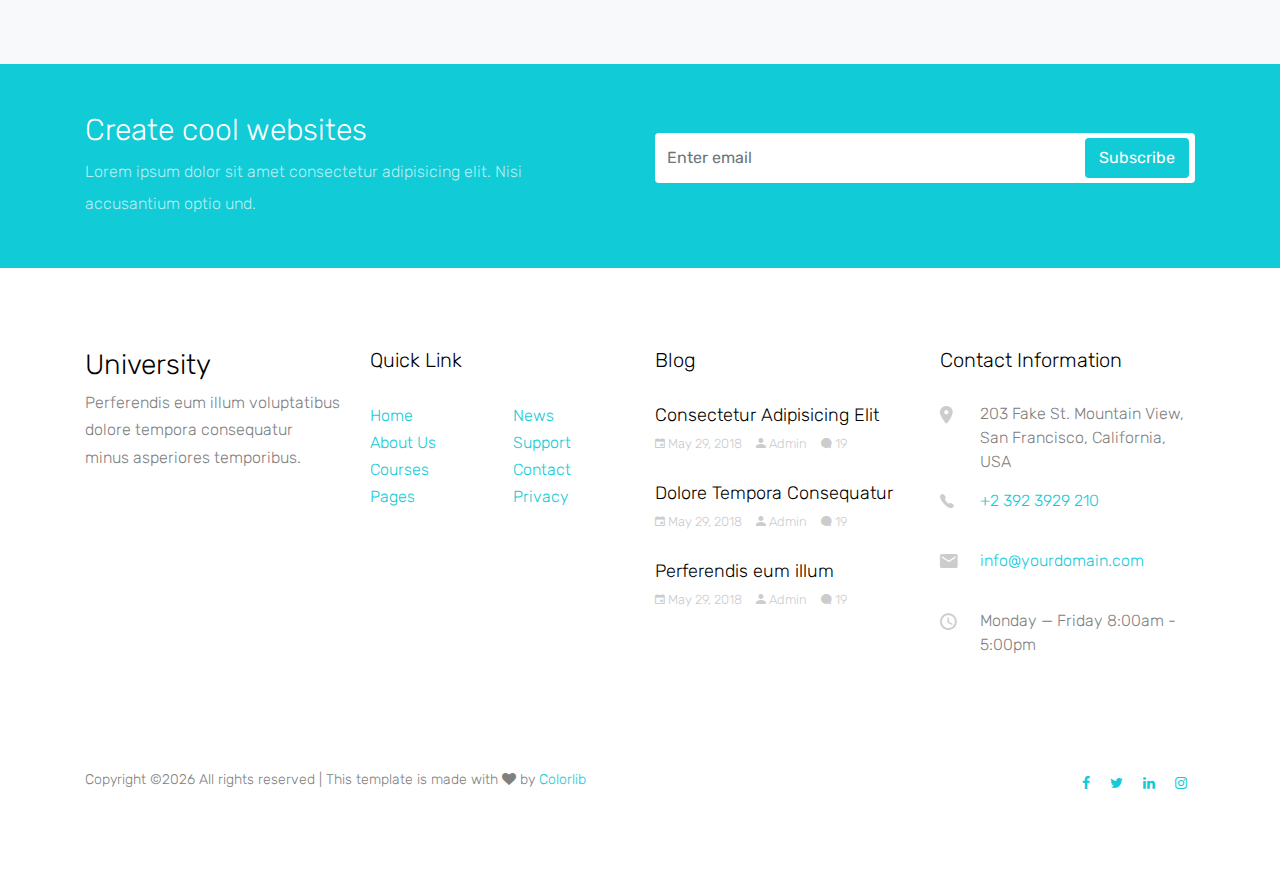
<file: blog-single.html>
<!doctype html>
<html lang="en">
  <head>
    <title>Free Education Template by Colorlib</title>
    <meta charset="utf-8">
    <meta name="viewport" content="width=device-width, initial-scale=1, shrink-to-fit=no">

    <link href="https://fonts.googleapis.com/css?family=Rubik:300,400,500" rel="stylesheet">

    <link rel="stylesheet" href="css/bootstrap.css">
    <link rel="stylesheet" href="css/animate.css">
    <link rel="stylesheet" href="css/owl.carousel.min.css">

    <link rel="stylesheet" href="fonts/ionicons/css/ionicons.min.css">
    <link rel="stylesheet" href="fonts/fontawesome/css/font-awesome.min.css">
    <link rel="stylesheet" href="fonts/flaticon/font/flaticon.css">

    <!-- Theme Style -->
    <link rel="stylesheet" href="css/style.css">
  </head>
  <body>
    
    <header role="banner">
     
      <nav class="navbar navbar-expand-lg navbar-light bg-light">
        <div class="container">
          <a class="navbar-brand absolute" href="index.html">University</a>
          <button class="navbar-toggler" type="button" data-toggle="collapse" data-target="#navbarsExample05" aria-controls="navbarsExample05" aria-expanded="false" aria-label="Toggle navigation">
            <span class="navbar-toggler-icon"></span>
          </button>

          <div class="collapse navbar-collapse navbar-light" id="navbarsExample05">
            <ul class="navbar-nav mx-auto">
              <li class="nav-item">
                <a class="nav-link active" href="index.html">Home</a>
              </li>
              <li class="nav-item dropdown">
                <a class="nav-link dropdown-toggle" href="courses.html" id="dropdown04" data-toggle="dropdown" aria-haspopup="true" aria-expanded="false">Courses</a>
                <div class="dropdown-menu" aria-labelledby="dropdown04">
                  <a class="dropdown-item" href="courses.html">HTML</a>
                  <a class="dropdown-item" href="courses.html">WordPress</a>
                  <a class="dropdown-item" href="courses.html">Laravel</a>
                  <a class="dropdown-item" href="courses.html">JavaScript</a>
                  <a class="dropdown-item" href="courses.html">Python</a>
                </div>

              </li>

              <li class="nav-item dropdown">
                <a class="nav-link dropdown-toggle" href="#" id="dropdown05" data-toggle="dropdown" aria-haspopup="true" aria-expanded="false">Categories</a>
                <div class="dropdown-menu" aria-labelledby="dropdown05">
                  <a class="dropdown-item" href="#">HTML</a>
                  <a class="dropdown-item" href="#">WordPress</a>
                  <a class="dropdown-item" href="#">Laravel</a>
                  <a class="dropdown-item" href="#">JavaScript</a>
                  <a class="dropdown-item" href="#">Python</a>
                </div>

              </li>
              <li class="nav-item">
                <a class="nav-link" href="blog.html">Blog</a>
              </li>
              <li class="nav-item">
                <a class="nav-link" href="about.html">About</a>
              </li>
              <li class="nav-item">
                <a class="nav-link" href="contact.html">Contact</a>
              </li>
            </ul>
            <ul class="navbar-nav absolute-right">
              <li>
                <a href="login.html">Login</a> / <a href="register.html">Register</a>
              </li>
            </ul>
            
          </div>
        </div>
      </nav>
    </header>
    <!-- END header -->

    <section class="site-hero site-sm-hero overlay" data-stellar-background-ratio="0.5" style="background-image: url(images/big_image_2.jpg);">
      <div class="container">
        <div class="row align-items-center justify-content-center site-hero-sm-inner">
          <div class="col-md-12 text-center">
  
            <div class="mb-5 element-animate">
              <h1 class="mb-2">Even the all-powerful Pointing has no control about the blind texts</h1>
              <p class="bcrumb">by <a href="#">Johan Charles</a> on <a href="#">January 20, 2018</a></p>
            </div>
            
          </div>
        </div>
      </div>
    </section>
    <!-- END section -->

    <div class="site-section bg-light">
      <div class="container">
        <div class="row">
          
          <div class="col-md-6 col-lg-8 order-md-2 pl-lg-5">
            <div class="row">
              <div class="col-md-12 col-lg-12 mb-5">

                  <p class="lead">Lorem ipsum dolor sit amet, consectetur adipisicing elit. Assumenda nihil aspernatur nemo sunt, qui, harum repudiandae quisquam eaque dolore itaque quod tenetur quo quos labore?</p>
                  <p>Lorem ipsum dolor sit amet, consectetur adipisicing elit. Quae expedita cumque necessitatibus ducimus debitis totam, quasi praesentium eveniet tempore possimus illo esse, facilis? Corrupti possimus quae ipsa pariatur cumque, accusantium tenetur voluptatibus incidunt reprehenderit, quidem repellat sapiente, id, earum obcaecati.</p>

                  <blockquote><p>Lorem ipsum dolor sit amet, consectetur adipisicing elit. Provident vero tempora aliquam excepturi labore, ad soluta voluptate necessitatibus. Nulla error beatae, quam, facilis suscipit quaerat aperiam minima eveniet quis placeat.</p></blockquote>

                  <p>Eveniet deleniti accusantium nulla natus nobis nam asperiores ipsa minima laudantium vero cumque cupiditate ipsum ratione dicta, expedita quae, officiis provident harum nisi! Esse eligendi ab molestias, quod nostrum hic saepe repudiandae non. Suscipit reiciendis tempora ut, saepe temporibus nemo.</p>
                  <p>Accusamus, temporibus, ullam. Voluptate consectetur laborum totam sunt culpa repellat, dolore voluptas. Quaerat cum ducimus aut distinctio sit, facilis corporis ab vel alias, voluptas aliquam, expedita molestias quisquam sequi eligendi nobis ea error omnis consequatur iste deleniti illum, dolorum odit.</p>
                  <p>In adipisci corporis at delectus! Cupiditate, voluptas, in architecto odit id error reprehenderit quam quibusdam excepturi distinctio dicta laborum deserunt qui labore dignissimos necessitatibus reiciendis tenetur corporis quas explicabo exercitationem suscipit. Nisi quo nulla, nihil harum obcaecati vel atque quos.</p>
                  <p>Amet sint explicabo maxime accusantium qui dicta enim quia, nostrum id libero voluptates quae suscipit dolor quam tenetur dolores inventore illo laborum, corporis non ex, debitis quidem obcaecati! Praesentium maiores illo atque error! Earum, et, fugit. Sint, delectus molestiae. Totam.</p>

                  <p>Lorem ipsum dolor sit amet, consectetur adipisicing elit. Culpa iste, repudiandae facere aperiam sapiente, officia delectus soluta molestiae nihil corporis animi quos ratione qui labore? Sint eaque perspiciatis minus illum.</p>
                  <p>Consectetur porro odio quod iure quaerat cupiditate similique, dolor reprehenderit molestias provident, esse dolorum omnis architecto magni amet corrupti neque ratione sunt beatae perspiciatis? Iste pariatur omnis sed ut itaque.</p>
                  <p>Id similique, rem ipsam accusantium iusto dolores sit velit ex quas ea atque, molestiae. Sint, sed. Quisquam, suscipit! Quisquam quibusdam maiores fugiat eligendi eius consequuntur, molestiae saepe commodi expedita nemo!</p>
                  <div class="pt-5">
                    <p>Categories:  <a href="#">Design</a>, <a href="#">Events</a>  Tags: <a href="#">#course</a>, <a href="#">#trends</a></p>
                  </div>


                  <div class="pt-5">
                    <h3 class="mb-5">6 Comments</h3>
                    <ul class="comment-list">
                      <li class="comment">
                        <div class="vcard bio">
                          <img src="images/person_1.jpg" alt="Image placeholder">
                        </div>
                        <div class="comment-body">
                          <h3>Jean Doe</h3>
                          <div class="meta">January 9, 2018 at 2:21pm</div>
                          <p>Lorem ipsum dolor sit amet, consectetur adipisicing elit. Pariatur quidem laborum necessitatibus, ipsam impedit vitae autem, eum officia, fugiat saepe enim sapiente iste iure! Quam voluptas earum impedit necessitatibus, nihil?</p>
                          <p><a href="#" class="reply">Reply</a></p>
                        </div>
                      </li>

                      <li class="comment">
                        <div class="vcard bio">
                          <img src="images/person_1.jpg" alt="Image placeholder">
                        </div>
                        <div class="comment-body">
                          <h3>Jean Doe</h3>
                          <div class="meta">January 9, 2018 at 2:21pm</div>
                          <p>Lorem ipsum dolor sit amet, consectetur adipisicing elit. Pariatur quidem laborum necessitatibus, ipsam impedit vitae autem, eum officia, fugiat saepe enim sapiente iste iure! Quam voluptas earum impedit necessitatibus, nihil?</p>
                          <p><a href="#" class="reply">Reply</a></p>
                        </div>

                        <ul class="children">
                          <li class="comment">
                            <div class="vcard bio">
                              <img src="images/person_1.jpg" alt="Image placeholder">
                            </div>
                            <div class="comment-body">
                              <h3>Jean Doe</h3>
                              <div class="meta">January 9, 2018 at 2:21pm</div>
                              <p>Lorem ipsum dolor sit amet, consectetur adipisicing elit. Pariatur quidem laborum necessitatibus, ipsam impedit vitae autem, eum officia, fugiat saepe enim sapiente iste iure! Quam voluptas earum impedit necessitatibus, nihil?</p>
                              <p><a href="#" class="reply">Reply</a></p>
                            </div>


                            <ul class="children">
                              <li class="comment">
                                <div class="vcard bio">
                                  <img src="images/person_1.jpg" alt="Image placeholder">
                                </div>
                                <div class="comment-body">
                                  <h3>Jean Doe</h3>
                                  <div class="meta">January 9, 2018 at 2:21pm</div>
                                  <p>Lorem ipsum dolor sit amet, consectetur adipisicing elit. Pariatur quidem laborum necessitatibus, ipsam impedit vitae autem, eum officia, fugiat saepe enim sapiente iste iure! Quam voluptas earum impedit necessitatibus, nihil?</p>
                                  <p><a href="#" class="reply">Reply</a></p>
                                </div>

                                  <ul class="children">
                                    <li class="comment">
                                      <div class="vcard bio">
                                        <img src="images/person_1.jpg" alt="Image placeholder">
                                      </div>
                                      <div class="comment-body">
                                        <h3>Jean Doe</h3>
                                        <div class="meta">January 9, 2018 at 2:21pm</div>
                                        <p>Lorem ipsum dolor sit amet, consectetur adipisicing elit. Pariatur quidem laborum necessitatibus, ipsam impedit vitae autem, eum officia, fugiat saepe enim sapiente iste iure! Quam voluptas earum impedit necessitatibus, nihil?</p>
                                        <p><a href="#" class="reply">Reply</a></p>
                                      </div>
                                    </li>
                                  </ul>
                              </li>
                            </ul>
                          </li>
                        </ul>
                      </li>

                      <li class="comment">
                        <div class="vcard bio">
                          <img src="images/person_1.jpg" alt="Image placeholder">
                        </div>
                        <div class="comment-body">
                          <h3>Jean Doe</h3>
                          <div class="meta">January 9, 2018 at 2:21pm</div>
                          <p>Lorem ipsum dolor sit amet, consectetur adipisicing elit. Pariatur quidem laborum necessitatibus, ipsam impedit vitae autem, eum officia, fugiat saepe enim sapiente iste iure! Quam voluptas earum impedit necessitatibus, nihil?</p>
                          <p><a href="#" class="reply">Reply</a></p>
                        </div>
                      </li>
                    </ul>
                    <!-- END comment-list -->
                    
                    <div class="comment-form-wrap pt-5">
                      <h3 class="mb-5">Leave a comment</h3>
                      <form action="#" class="bg-light">
                        <div class="form-group">
                          <label for="name">Name *</label>
                          <input type="text" class="form-control" id="name">
                        </div>
                        <div class="form-group">
                          <label for="email">Email *</label>
                          <input type="email" class="form-control" id="email">
                        </div>
                        <div class="form-group">
                          <label for="website">Website</label>
                          <input type="url" class="form-control" id="website">
                        </div>

                        <div class="form-group">
                          <label for="message">Message</label>
                          <textarea name="" id="message" cols="30" rows="10" class="form-control"></textarea>
                        </div>
                        <div class="form-group">
                          <input type="submit" value="Post Comment" class="btn btn-primary">
                        </div>

                      </form>
                    </div>
                  </div>

              </div>
            </div>

            
          </div>
          <!-- END content -->
          <div class="col-md-6 col-lg-4 order-md-1">

            <div class="block-24 mb-5">
              <h3 class="heading">Categories</h3>
              <ul>
                <li><a href="#">Laravel <span>10</span></a></li>
                <li><a href="#">PHP <span>43</span></a></li>
                <li><a href="#">JavaScript <span>21</span></a></li>
                <li><a href="#">Python <span>65</span></a></li>
                <li><a href="#">iOS <span>34</span></a></li>
                <li><a href="#">Android <span>45</span></a></li>
                <li><a href="#">Swift <span>22</span></a></li>
              </ul>
            </div>

            <div class="block-25 mb-5">
              <div class="heading">Recent Courses</div>
              <ul>
                <li>
                  <a href="#" class="d-flex">
                    <figure class="image mr-3">
                      <img src="images/img_2_b.jpg" alt="" class="img-fluid">
                    </figure>
                    <div class="text">
                      <h3 class="heading">Create cool websites using this template</h3>
                      <span class="meta">$34</span>
                    </div>
                  </a>
                </li>
                <li>
                  <a href="#" class="d-flex">
                    <figure class="image mr-3">
                      <img src="images/img_2_b.jpg" alt="" class="img-fluid">
                    </figure>
                    <div class="text">
                      <h3 class="heading">Create cool websites using this template</h3>
                      <span class="meta">$34</span>
                    </div>
                  </a>
                </li>
                <li>
                  <a href="#" class="d-flex">
                    <figure class="image mr-3">
                      <img src="images/img_2_b.jpg" alt="" class="img-fluid">
                    </figure>
                    <div class="text">
                      <h3 class="heading">Create cool websites using this template</h3>
                      <span class="meta">$34</span>
                    </div>
                  </a>
                </li>
              </ul>
            </div>

            <div class="block-26">
              <h3 class="heading">Tags</h3>
              <ul>
                <li><a href="#">code</a></li>
                <li><a href="#">design</a></li>
                <li><a href="#">typography</a></li>
                <li><a href="#">development</a></li>
                <li><a href="#">creative</a></li>
                <li><a href="#">codehack</a></li>
              </ul>
            </div>


          </div>
          <!-- END Sidebar -->
        </div>
      </div>
    </div>

    
    
    <div class="py-5 block-22">
      <div class="container">
        <div class="row align-items-center">
          <div class="col-md-6 mb-4 mb-md-0 pr-md-5">
            <h2 class="heading">Create cool websites</h2>
            <p>Lorem ipsum dolor sit amet consectetur adipisicing elit. Nisi accusantium optio und.</p>
          </div>
          <div class="col-md-6">
            <form action="#" class="subscribe">
              <div class="form-group">
                <input type="email" class="form-control email" placeholder="Enter email">
                <input type="submit" class="btn btn-primary submit" value="Subscribe">
              </div>
            </form>
          </div>
        </div>
      </div>
    </div>
  
    <footer class="site-footer">
      <div class="container">
        <div class="row mb-5">
          <div class="col-md-6 col-lg-3 mb-5 mb-lg-0">
            <h3>University</h3>
            <p>Perferendis eum illum voluptatibus dolore tempora consequatur minus asperiores temporibus.</p>
          </div>
          <div class="col-md-6 col-lg-3 mb-5 mb-lg-0">
            <h3 class="heading">Quick Link</h3>
            <div class="row">
              <div class="col-md-6">
                <ul class="list-unstyled">
                  <li><a href="#">Home</a></li>
                  <li><a href="#">About Us</a></li>
                  <li><a href="#">Courses</a></li>
                  <li><a href="#">Pages</a></li>
                </ul>
              </div>
              <div class="col-md-6">
                <ul class="list-unstyled">
                  <li><a href="#">News</a></li>
                  <li><a href="#">Support</a></li>
                  <li><a href="#">Contact</a></li>
                  <li><a href="#">Privacy</a></li>
                </ul>
              </div>
            </div>
          </div>
          <div class="col-md-6 col-lg-3 mb-5 mb-lg-0">
            <h3 class="heading">Blog</h3>
            <div class="block-21 d-flex mb-4">
              <div class="text">
                <h3 class="heading mb-0"><a href="#">Consectetur Adipisicing Elit</a></h3>
                <div class="meta">
                  <div><a href="#"><span class="ion-android-calendar"></span> May 29, 2018</a></div>
                  <div><a href="#"><span class="ion-android-person"></span> Admin</a></div>
                  <div><a href="#"><span class="ion-chatbubble"></span> 19</a></div>
                </div>
              </div>
            </div>  
            <div class="block-21 d-flex mb-4">
              <div class="text">
                <h3 class="heading mb-0"><a href="#">Dolore Tempora Consequatur</a></h3>
                <div class="meta">
                  <div><a href="#"><span class="ion-android-calendar"></span> May 29, 2018</a></div>
                  <div><a href="#"><span class="ion-android-person"></span> Admin</a></div>
                  <div><a href="#"><span class="ion-chatbubble"></span> 19</a></div>
                </div>
              </div>
            </div>  
            <div class="block-21 d-flex mb-4">
              <div class="text">
                <h3 class="heading mb-0"><a href="#">Perferendis eum illum</a></h3>
                <div class="meta">
                  <div><a href="#"><span class="ion-android-calendar"></span> May 29, 2018</a></div>
                  <div><a href="#"><span class="ion-android-person"></span> Admin</a></div>
                  <div><a href="#"><span class="ion-chatbubble"></span> 19</a></div>
                </div>
              </div>
            </div>  
          </div>
          <div class="col-md-6 col-lg-3 mb-5 mb-lg-0">
            <h3 class="heading">Contact Information</h3>
            <div class="block-23">
              <ul>
                <li><span class="icon ion-android-pin"></span><span class="text">203 Fake St. Mountain View, San Francisco, California, USA</span></li>
                <li><a href="#"><span class="icon ion-ios-telephone"></span><span class="text">+2 392 3929 210</span></a></li>
                <li><a href="#"><span class="icon ion-android-mail"></span><span class="text">info@yourdomain.com</span></a></li>
                <li><span class="icon ion-android-time"></span><span class="text">Monday &mdash; Friday 8:00am - 5:00pm</span></li>
              </ul>
            </div>
          </div>
        </div>
        <div class="row pt-5">
          <div class="col-md-12 text-center copyright">
            
            <p class="float-md-left"><!-- Link back to Colorlib can't be removed. Template is licensed under CC BY 3.0. -->
Copyright &copy;<script>document.write(new Date().getFullYear());</script> All rights reserved | This template is made with <i class="fa fa-heart" aria-hidden="true"></i> by <a href="https://colorlib.com" target="_blank" class="text-primary">Colorlib</a>
<!-- Link back to Colorlib can't be removed. Template is licensed under CC BY 3.0. --></p>
            <p class="float-md-right">
              <a href="#" class="fa fa-facebook p-2"></a>
              <a href="#" class="fa fa-twitter p-2"></a>
              <a href="#" class="fa fa-linkedin p-2"></a>
              <a href="#" class="fa fa-instagram p-2"></a>

            </p>
          </div>
        </div>
      </div>
    </footer>
    <!-- END footer -->
    
    <!-- loader -->
    <div id="loader" class="show fullscreen"><svg class="circular" width="48px" height="48px"><circle class="path-bg" cx="24" cy="24" r="22" fill="none" stroke-width="4" stroke="#eeeeee"/><circle class="path" cx="24" cy="24" r="22" fill="none" stroke-width="4" stroke-miterlimit="10" stroke="#f4b214"/></svg></div>

    <script src="js/jquery-3.2.1.min.js"></script>
    <script src="js/jquery-migrate-3.0.0.js"></script>
    <script src="js/popper.min.js"></script>
    <script src="js/bootstrap.min.js"></script>
    <script src="js/owl.carousel.min.js"></script>
    <script src="js/jquery.waypoints.min.js"></script>
    <script src="js/jquery.stellar.min.js"></script>
    <script src="js/jquery.animateNumber.min.js"></script>

    <script src="js/main.js"></script>
  </body>
</html>
</file>
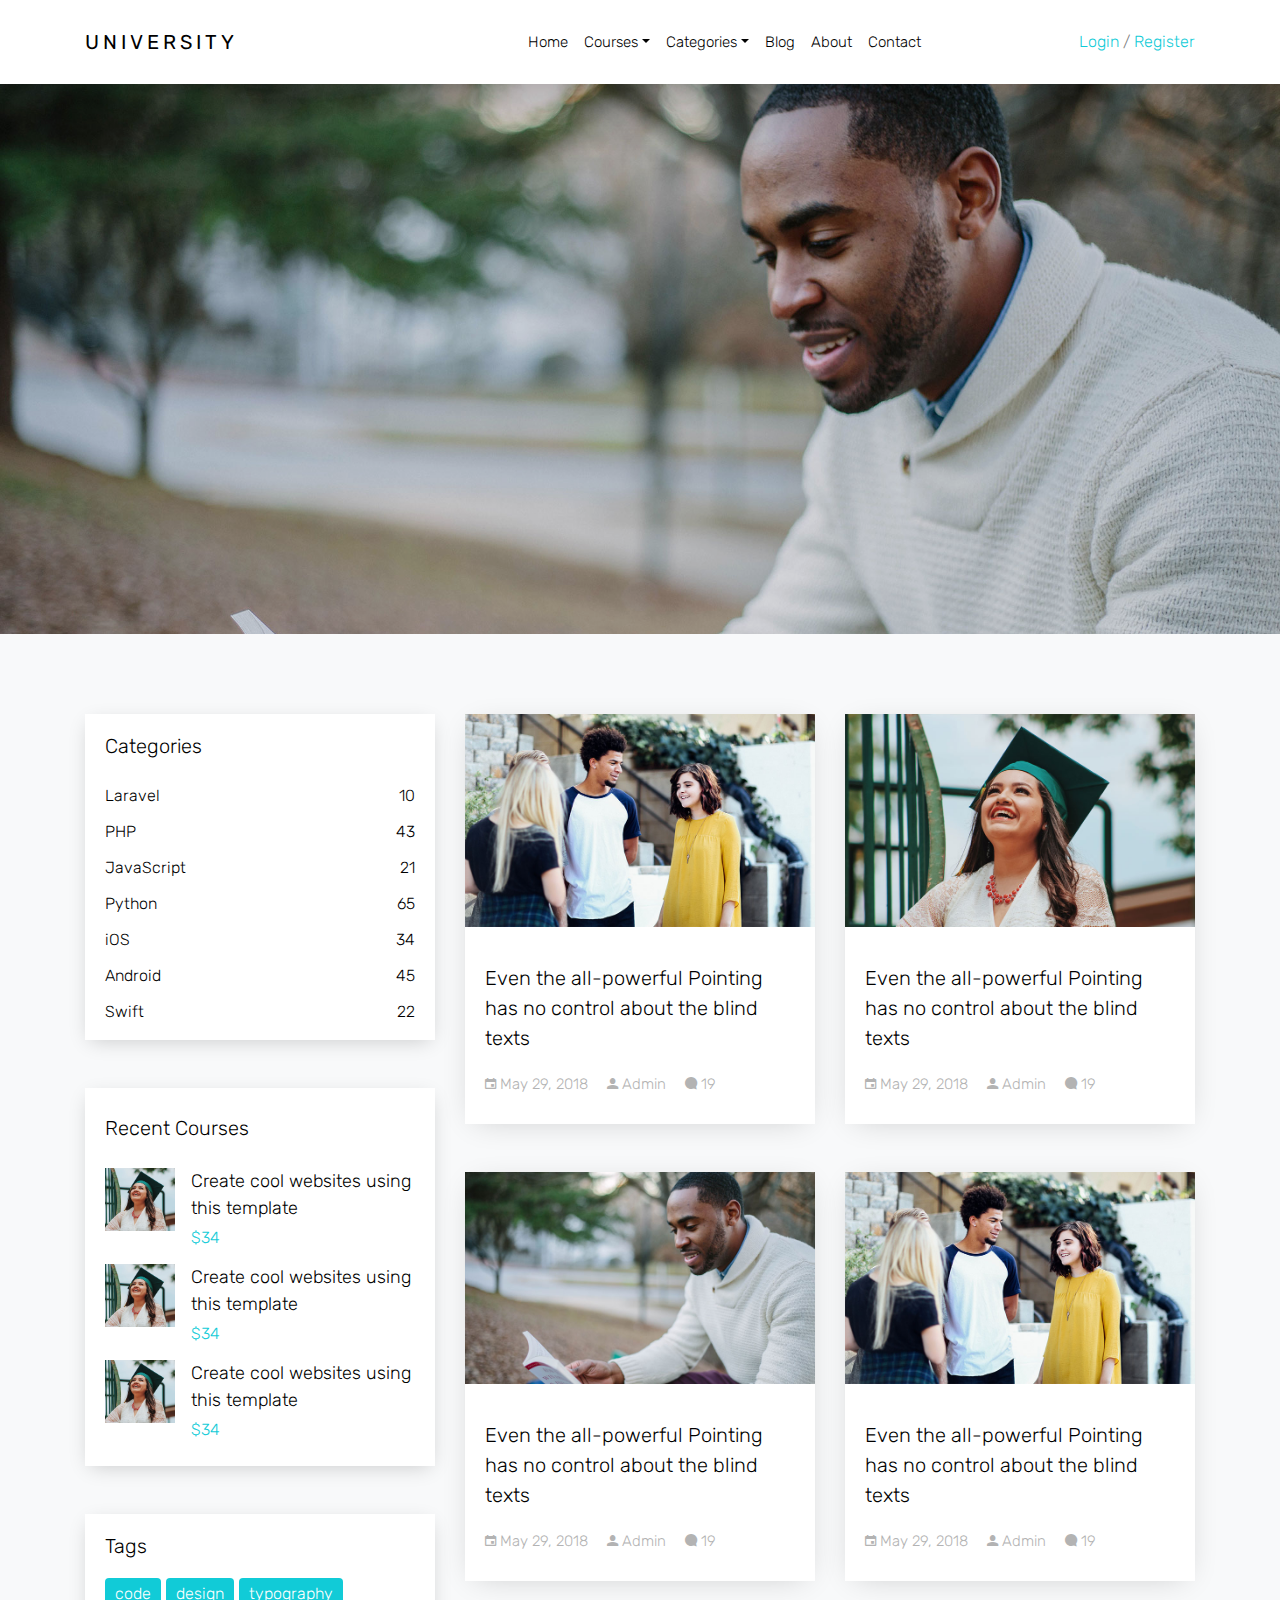
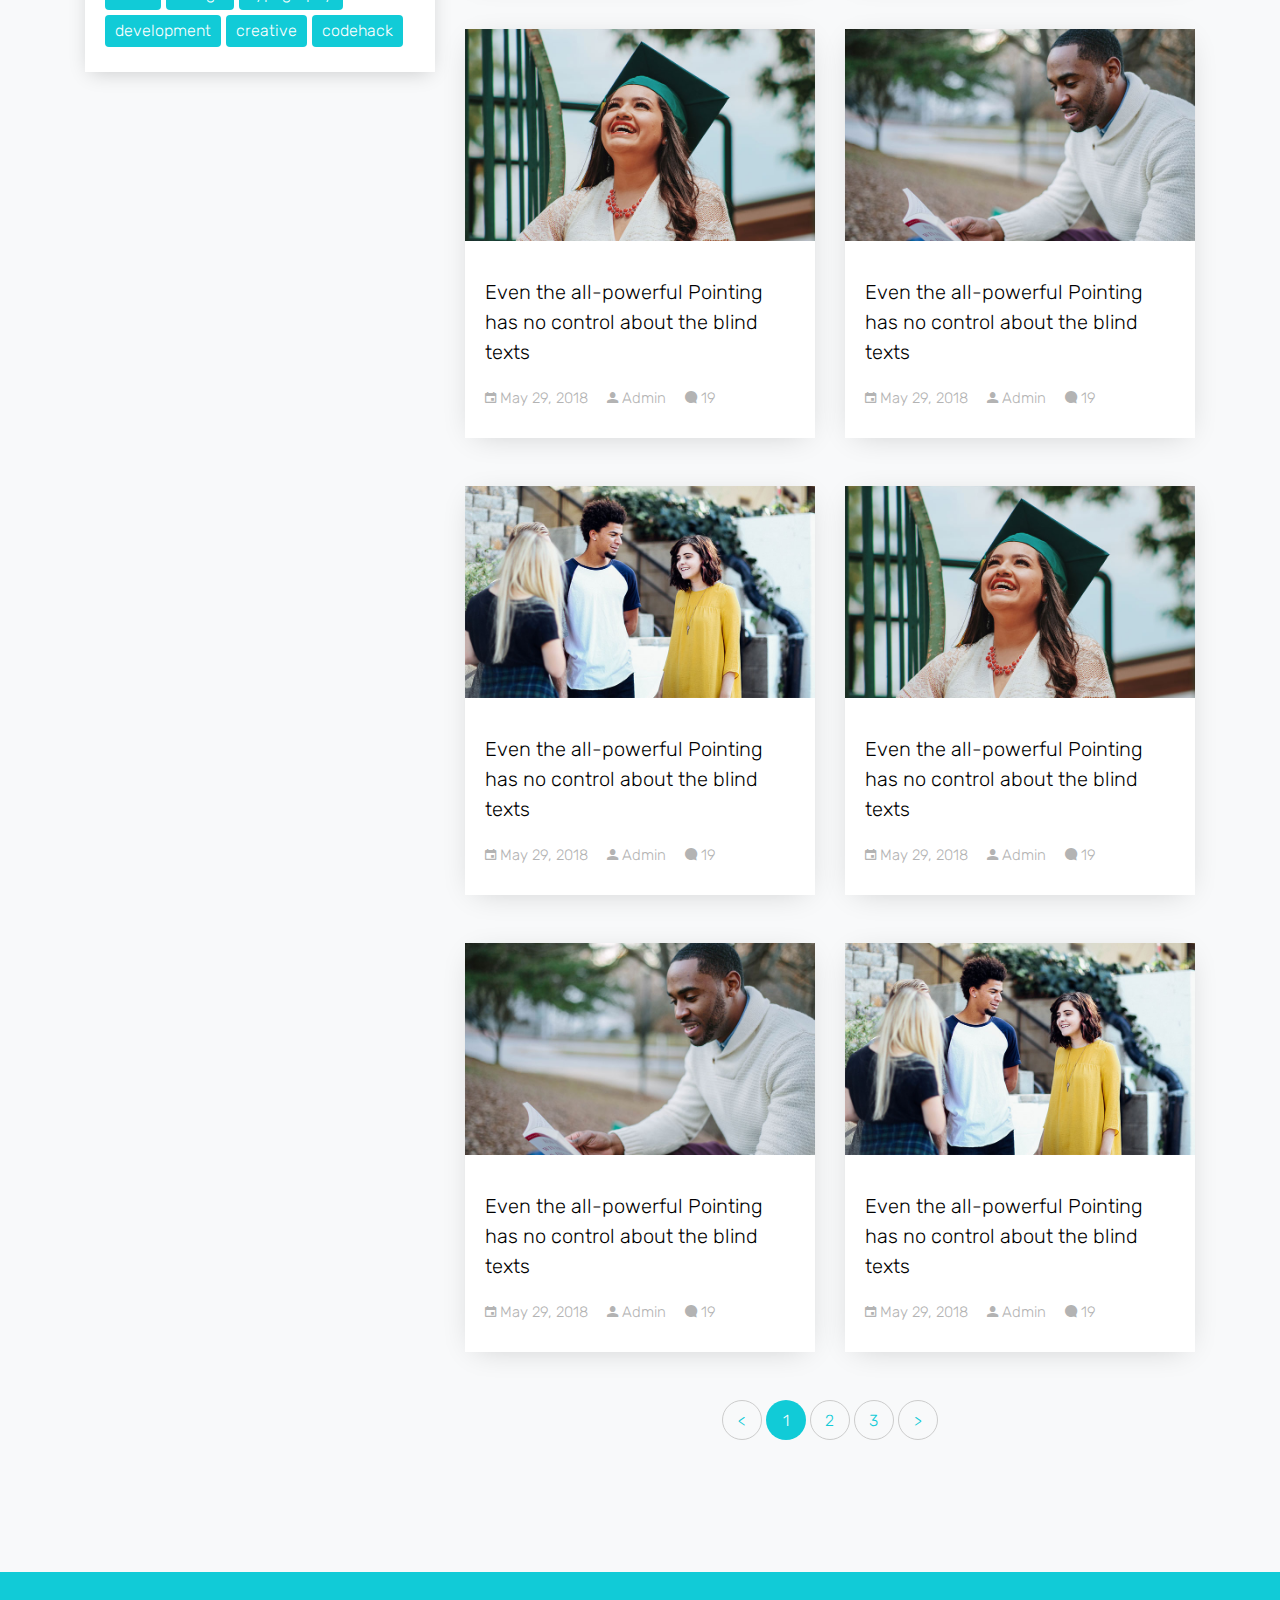
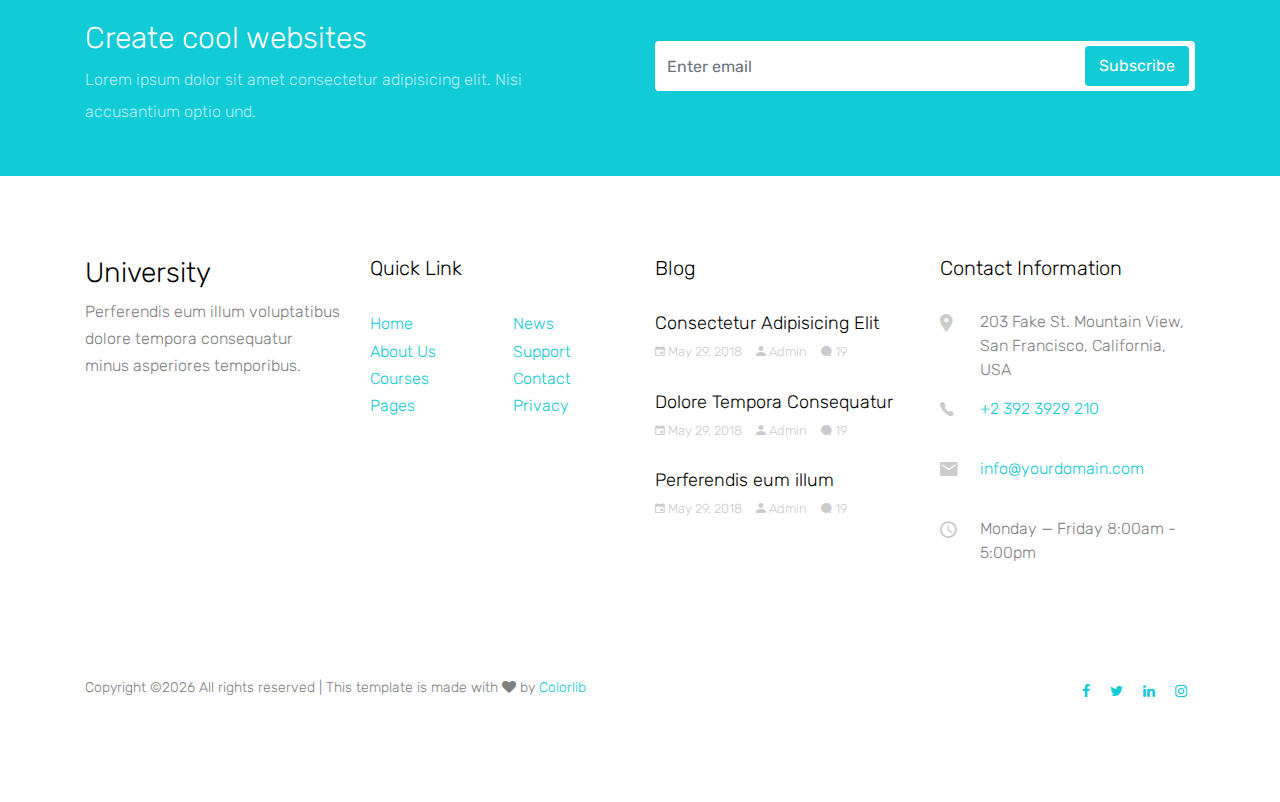
<file: blog.html>
<!doctype html>
<html lang="en">
  <head>
    <title>Free Education Template by Colorlib</title>
    <meta charset="utf-8">
    <meta name="viewport" content="width=device-width, initial-scale=1, shrink-to-fit=no">

    <link href="https://fonts.googleapis.com/css?family=Rubik:300,400,500" rel="stylesheet">

    <link rel="stylesheet" href="css/bootstrap.css">
    <link rel="stylesheet" href="css/animate.css">
    <link rel="stylesheet" href="css/owl.carousel.min.css">

    <link rel="stylesheet" href="fonts/ionicons/css/ionicons.min.css">
    <link rel="stylesheet" href="fonts/fontawesome/css/font-awesome.min.css">
    <link rel="stylesheet" href="fonts/flaticon/font/flaticon.css">

    <!-- Theme Style -->
    <link rel="stylesheet" href="css/style.css">
  </head>
  <body>
    
    <header role="banner">
     
      <nav class="navbar navbar-expand-lg navbar-light bg-light">
        <div class="container">
          <a class="navbar-brand absolute" href="index.html">University</a>
          <button class="navbar-toggler" type="button" data-toggle="collapse" data-target="#navbarsExample05" aria-controls="navbarsExample05" aria-expanded="false" aria-label="Toggle navigation">
            <span class="navbar-toggler-icon"></span>
          </button>

          <div class="collapse navbar-collapse navbar-light" id="navbarsExample05">
            <ul class="navbar-nav mx-auto">
              <li class="nav-item">
                <a class="nav-link active" href="index.html">Home</a>
              </li>
              <li class="nav-item dropdown">
                <a class="nav-link dropdown-toggle" href="courses.html" id="dropdown04" data-toggle="dropdown" aria-haspopup="true" aria-expanded="false">Courses</a>
                <div class="dropdown-menu" aria-labelledby="dropdown04">
                  <a class="dropdown-item" href="courses.html">HTML</a>
                  <a class="dropdown-item" href="courses.html">WordPress</a>
                  <a class="dropdown-item" href="courses.html">Laravel</a>
                  <a class="dropdown-item" href="courses.html">JavaScript</a>
                  <a class="dropdown-item" href="courses.html">Python</a>
                </div>

              </li>

              <li class="nav-item dropdown">
                <a class="nav-link dropdown-toggle" href="#" id="dropdown05" data-toggle="dropdown" aria-haspopup="true" aria-expanded="false">Categories</a>
                <div class="dropdown-menu" aria-labelledby="dropdown05">
                  <a class="dropdown-item" href="#">HTML</a>
                  <a class="dropdown-item" href="#">WordPress</a>
                  <a class="dropdown-item" href="#">Laravel</a>
                  <a class="dropdown-item" href="#">JavaScript</a>
                  <a class="dropdown-item" href="#">Python</a>
                </div>

              </li>
              <li class="nav-item">
                <a class="nav-link" href="blog.html">Blog</a>
              </li>
              <li class="nav-item">
                <a class="nav-link" href="about.html">About</a>
              </li>
              <li class="nav-item">
                <a class="nav-link" href="contact.html">Contact</a>
              </li>
            </ul>
            <ul class="navbar-nav absolute-right">
              <li>
                <a href="login.html">Login</a> / <a href="register.html">Register</a>
              </li>
            </ul>
            
          </div>
        </div>
      </nav>
    </header>
    <!-- END header -->

    <section class="site-hero site-sm-hero overlay" data-stellar-background-ratio="0.5" style="background-image: url(images/big_image_2.jpg);">
      <div class="container">
        <div class="row align-items-center justify-content-center site-hero-sm-inner">
          <div class="col-md-7 text-center">
  
            <div class="mb-5 element-animate">
              <h1 class="mb-2">Our Blog</h1>
              <p class="bcrumb"><a href="index.html">Home</a> <span class="sep ion-android-arrow-dropright px-2"></span>  <span class="current">Blog</span></p>
            </div>
            
          </div>
        </div>
      </div>
    </section>
    <!-- END section -->

    <div class="site-section bg-light">
      <div class="container">
        <div class="row">
          
          <div class="col-md-6 col-lg-8 order-md-2">
            <div class="row">
              <div class="col-md-12 col-lg-6 mb-5">
                <div class="block-20 ">
                  <figure>
                    <a href="blog-single.html"><img src="images/img_1.jpg" alt="" class="img-fluid"></a>
                  </figure>
                  <div class="text">
                    <h3 class="heading"><a href="#">Even the all-powerful Pointing has no control about the blind texts</a></h3>
                    <div class="meta">
                      <div><a href="#"><span class="ion-android-calendar"></span> May 29, 2018</a></div>
                      <div><a href="#"><span class="ion-android-person"></span> Admin</a></div>
                      <div><a href="#"><span class="ion-chatbubble"></span> 19</a></div>
                    </div>
                  </div>
                </div>
              </div>

              <div class="col-md-12 col-lg-6 mb-5">
                <div class="block-20 ">
                  <figure>
                    <a href="blog-single.html"><img src="images/img_2.jpg" alt="" class="img-fluid"></a>
                  </figure>
                  <div class="text">
                    <h3 class="heading"><a href="#">Even the all-powerful Pointing has no control about the blind texts</a></h3>
                    <div class="meta">
                      <div><a href="#"><span class="ion-android-calendar"></span> May 29, 2018</a></div>
                      <div><a href="#"><span class="ion-android-person"></span> Admin</a></div>
                      <div><a href="#"><span class="ion-chatbubble"></span> 19</a></div>
                    </div>
                  </div>
                </div>
              </div>

              <div class="col-md-12 col-lg-6 mb-5">
                <div class="block-20 ">
                  <figure>
                    <a href="blog-single.html"><img src="images/img_3.jpg" alt="" class="img-fluid"></a>
                  </figure>
                  <div class="text">
                    <h3 class="heading"><a href="#">Even the all-powerful Pointing has no control about the blind texts</a></h3>
                    <div class="meta">
                      <div><a href="#"><span class="ion-android-calendar"></span> May 29, 2018</a></div>
                      <div><a href="#"><span class="ion-android-person"></span> Admin</a></div>
                      <div><a href="#"><span class="ion-chatbubble"></span> 19</a></div>
                    </div>
                  </div>
                </div>
              </div>

              <div class="col-md-12 col-lg-6 mb-5">
                <div class="block-20 ">
                  <figure>
                    <a href="blog-single.html"><img src="images/img_1.jpg" alt="" class="img-fluid"></a>
                  </figure>
                  <div class="text">
                    <h3 class="heading"><a href="#">Even the all-powerful Pointing has no control about the blind texts</a></h3>
                    <div class="meta">
                      <div><a href="#"><span class="ion-android-calendar"></span> May 29, 2018</a></div>
                      <div><a href="#"><span class="ion-android-person"></span> Admin</a></div>
                      <div><a href="#"><span class="ion-chatbubble"></span> 19</a></div>
                    </div>
                  </div>
                </div>
              </div>

              <div class="col-md-12 col-lg-6 mb-5">
                <div class="block-20 ">
                  <figure>
                    <a href="blog-single.html"><img src="images/img_2.jpg" alt="" class="img-fluid"></a>
                  </figure>
                  <div class="text">
                    <h3 class="heading"><a href="#">Even the all-powerful Pointing has no control about the blind texts</a></h3>
                    <div class="meta">
                      <div><a href="#"><span class="ion-android-calendar"></span> May 29, 2018</a></div>
                      <div><a href="#"><span class="ion-android-person"></span> Admin</a></div>
                      <div><a href="#"><span class="ion-chatbubble"></span> 19</a></div>
                    </div>
                  </div>
                </div>
              </div>

              <div class="col-md-12 col-lg-6 mb-5">
                <div class="block-20 ">
                  <figure>
                    <a href="blog-single.html"><img src="images/img_3.jpg" alt="" class="img-fluid"></a>
                  </figure>
                  <div class="text">
                    <h3 class="heading"><a href="#">Even the all-powerful Pointing has no control about the blind texts</a></h3>
                    <div class="meta">
                      <div><a href="#"><span class="ion-android-calendar"></span> May 29, 2018</a></div>
                      <div><a href="#"><span class="ion-android-person"></span> Admin</a></div>
                      <div><a href="#"><span class="ion-chatbubble"></span> 19</a></div>
                    </div>
                  </div>
                </div>
              </div>

              <div class="col-md-12 col-lg-6 mb-5">
                <div class="block-20 ">
                  <figure>
                    <a href="blog-single.html"><img src="images/img_1.jpg" alt="" class="img-fluid"></a>
                  </figure>
                  <div class="text">
                    <h3 class="heading"><a href="#">Even the all-powerful Pointing has no control about the blind texts</a></h3>
                    <div class="meta">
                      <div><a href="#"><span class="ion-android-calendar"></span> May 29, 2018</a></div>
                      <div><a href="#"><span class="ion-android-person"></span> Admin</a></div>
                      <div><a href="#"><span class="ion-chatbubble"></span> 19</a></div>
                    </div>
                  </div>
                </div>
              </div>

              <div class="col-md-12 col-lg-6 mb-5">
                <div class="block-20 ">
                  <figure>
                    <a href="blog-single.html"><img src="images/img_2.jpg" alt="" class="img-fluid"></a>
                  </figure>
                  <div class="text">
                    <h3 class="heading"><a href="#">Even the all-powerful Pointing has no control about the blind texts</a></h3>
                    <div class="meta">
                      <div><a href="#"><span class="ion-android-calendar"></span> May 29, 2018</a></div>
                      <div><a href="#"><span class="ion-android-person"></span> Admin</a></div>
                      <div><a href="#"><span class="ion-chatbubble"></span> 19</a></div>
                    </div>
                  </div>
                </div>
              </div>

              <div class="col-md-12 col-lg-6 mb-5">
                <div class="block-20 ">
                  <figure>
                    <a href="#"><img src="images/img_3.jpg" alt="" class="img-fluid"></a>
                  </figure>
                  <div class="text">
                    <h3 class="heading"><a href="#">Even the all-powerful Pointing has no control about the blind texts</a></h3>
                    <div class="meta">
                      <div><a href="#"><span class="ion-android-calendar"></span> May 29, 2018</a></div>
                      <div><a href="#"><span class="ion-android-person"></span> Admin</a></div>
                      <div><a href="#"><span class="ion-chatbubble"></span> 19</a></div>
                    </div>
                  </div>
                </div>
              </div>

              <div class="col-md-12 col-lg-6 mb-5">
                <div class="block-20 ">
                  <figure>
                    <a href="#"><img src="images/img_1.jpg" alt="" class="img-fluid"></a>
                  </figure>
                  <div class="text">
                    <h3 class="heading"><a href="#">Even the all-powerful Pointing has no control about the blind texts</a></h3>
                    <div class="meta">
                      <div><a href="#"><span class="ion-android-calendar"></span> May 29, 2018</a></div>
                      <div><a href="#"><span class="ion-android-person"></span> Admin</a></div>
                      <div><a href="#"><span class="ion-chatbubble"></span> 19</a></div>
                    </div>
                  </div>
                </div>
              </div>
            </div>

            <div class="row mb-5">
              <div class="col-md-12 text-center">
                <div class="block-27">
                  <ul>
                    <li><a href="#">&lt;</a></li>
                    <li class="active"><span>1</span></li>
                    <li><a href="#">2</a></li>
                    <li><a href="#">3</a></li>
                    <li><a href="#">&gt;</a></li>
                  </ul>
                </div>
              </div>
            </div>
          </div>
          <!-- END content -->
          <div class="col-md-6 col-lg-4 order-md-1">

            <div class="block-24 mb-5">
              <h3 class="heading">Categories</h3>
              <ul>
                <li><a href="#">Laravel <span>10</span></a></li>
                <li><a href="#">PHP <span>43</span></a></li>
                <li><a href="#">JavaScript <span>21</span></a></li>
                <li><a href="#">Python <span>65</span></a></li>
                <li><a href="#">iOS <span>34</span></a></li>
                <li><a href="#">Android <span>45</span></a></li>
                <li><a href="#">Swift <span>22</span></a></li>
              </ul>
            </div>

            <div class="block-25 mb-5">
              <div class="heading">Recent Courses</div>
              <ul>
                <li>
                  <a href="#" class="d-flex">
                    <figure class="image mr-3">
                      <img src="images/img_2_b.jpg" alt="" class="img-fluid">
                    </figure>
                    <div class="text">
                      <h3 class="heading">Create cool websites using this template</h3>
                      <span class="meta">$34</span>
                    </div>
                  </a>
                </li>
                <li>
                  <a href="#" class="d-flex">
                    <figure class="image mr-3">
                      <img src="images/img_2_b.jpg" alt="" class="img-fluid">
                    </figure>
                    <div class="text">
                      <h3 class="heading">Create cool websites using this template</h3>
                      <span class="meta">$34</span>
                    </div>
                  </a>
                </li>
                <li>
                  <a href="#" class="d-flex">
                    <figure class="image mr-3">
                      <img src="images/img_2_b.jpg" alt="" class="img-fluid">
                    </figure>
                    <div class="text">
                      <h3 class="heading">Create cool websites using this template</h3>
                      <span class="meta">$34</span>
                    </div>
                  </a>
                </li>
              </ul>
            </div>

            <div class="block-26">
              <h3 class="heading">Tags</h3>
              <ul>
                <li><a href="#">code</a></li>
                <li><a href="#">design</a></li>
                <li><a href="#">typography</a></li>
                <li><a href="#">development</a></li>
                <li><a href="#">creative</a></li>
                <li><a href="#">codehack</a></li>
              </ul>
            </div>


          </div>
          <!-- END Sidebar -->
        </div>
      </div>
    </div>

    
    
    <div class="py-5 block-22">
      <div class="container">
        <div class="row align-items-center">
          <div class="col-md-6 mb-4 mb-md-0 pr-md-5">
            <h2 class="heading">Create cool websites</h2>
            <p>Lorem ipsum dolor sit amet consectetur adipisicing elit. Nisi accusantium optio und.</p>
          </div>
          <div class="col-md-6">
            <form action="#" class="subscribe">
              <div class="form-group">
                <input type="email" class="form-control email" placeholder="Enter email">
                <input type="submit" class="btn btn-primary submit" value="Subscribe">
              </div>
            </form>
          </div>
        </div>
      </div>
    </div>
  
    <footer class="site-footer">
      <div class="container">
        <div class="row mb-5">
          <div class="col-md-6 col-lg-3 mb-5 mb-lg-0">
            <h3>University</h3>
            <p>Perferendis eum illum voluptatibus dolore tempora consequatur minus asperiores temporibus.</p>
          </div>
          <div class="col-md-6 col-lg-3 mb-5 mb-lg-0">
            <h3 class="heading">Quick Link</h3>
            <div class="row">
              <div class="col-md-6">
                <ul class="list-unstyled">
                  <li><a href="#">Home</a></li>
                  <li><a href="#">About Us</a></li>
                  <li><a href="#">Courses</a></li>
                  <li><a href="#">Pages</a></li>
                </ul>
              </div>
              <div class="col-md-6">
                <ul class="list-unstyled">
                  <li><a href="#">News</a></li>
                  <li><a href="#">Support</a></li>
                  <li><a href="#">Contact</a></li>
                  <li><a href="#">Privacy</a></li>
                </ul>
              </div>
            </div>
          </div>
          <div class="col-md-6 col-lg-3 mb-5 mb-lg-0">
            <h3 class="heading">Blog</h3>
            <div class="block-21 d-flex mb-4">
              <div class="text">
                <h3 class="heading mb-0"><a href="#">Consectetur Adipisicing Elit</a></h3>
                <div class="meta">
                  <div><a href="#"><span class="ion-android-calendar"></span> May 29, 2018</a></div>
                  <div><a href="#"><span class="ion-android-person"></span> Admin</a></div>
                  <div><a href="#"><span class="ion-chatbubble"></span> 19</a></div>
                </div>
              </div>
            </div>  
            <div class="block-21 d-flex mb-4">
              <div class="text">
                <h3 class="heading mb-0"><a href="#">Dolore Tempora Consequatur</a></h3>
                <div class="meta">
                  <div><a href="#"><span class="ion-android-calendar"></span> May 29, 2018</a></div>
                  <div><a href="#"><span class="ion-android-person"></span> Admin</a></div>
                  <div><a href="#"><span class="ion-chatbubble"></span> 19</a></div>
                </div>
              </div>
            </div>  
            <div class="block-21 d-flex mb-4">
              <div class="text">
                <h3 class="heading mb-0"><a href="#">Perferendis eum illum</a></h3>
                <div class="meta">
                  <div><a href="#"><span class="ion-android-calendar"></span> May 29, 2018</a></div>
                  <div><a href="#"><span class="ion-android-person"></span> Admin</a></div>
                  <div><a href="#"><span class="ion-chatbubble"></span> 19</a></div>
                </div>
              </div>
            </div>  
          </div>
          <div class="col-md-6 col-lg-3 mb-5 mb-lg-0">
            <h3 class="heading">Contact Information</h3>
            <div class="block-23">
              <ul>
                <li><span class="icon ion-android-pin"></span><span class="text">203 Fake St. Mountain View, San Francisco, California, USA</span></li>
                <li><a href="#"><span class="icon ion-ios-telephone"></span><span class="text">+2 392 3929 210</span></a></li>
                <li><a href="#"><span class="icon ion-android-mail"></span><span class="text">info@yourdomain.com</span></a></li>
                <li><span class="icon ion-android-time"></span><span class="text">Monday &mdash; Friday 8:00am - 5:00pm</span></li>
              </ul>
            </div>
          </div>
        </div>
        <div class="row pt-5">
          <div class="col-md-12 text-center copyright">
            
            <p class="float-md-left"><!-- Link back to Colorlib can't be removed. Template is licensed under CC BY 3.0. -->
Copyright &copy;<script>document.write(new Date().getFullYear());</script> All rights reserved | This template is made with <i class="fa fa-heart" aria-hidden="true"></i> by <a href="https://colorlib.com" target="_blank" class="text-primary">Colorlib</a>
<!-- Link back to Colorlib can't be removed. Template is licensed under CC BY 3.0. --></p>
            <p class="float-md-right">
              <a href="#" class="fa fa-facebook p-2"></a>
              <a href="#" class="fa fa-twitter p-2"></a>
              <a href="#" class="fa fa-linkedin p-2"></a>
              <a href="#" class="fa fa-instagram p-2"></a>

            </p>
          </div>
        </div>
      </div>
    </footer>
    <!-- END footer -->
    
    <!-- loader -->
    <div id="loader" class="show fullscreen"><svg class="circular" width="48px" height="48px"><circle class="path-bg" cx="24" cy="24" r="22" fill="none" stroke-width="4" stroke="#eeeeee"/><circle class="path" cx="24" cy="24" r="22" fill="none" stroke-width="4" stroke-miterlimit="10" stroke="#f4b214"/></svg></div>

    <script src="js/jquery-3.2.1.min.js"></script>
    <script src="js/jquery-migrate-3.0.0.js"></script>
    <script src="js/popper.min.js"></script>
    <script src="js/bootstrap.min.js"></script>
    <script src="js/owl.carousel.min.js"></script>
    <script src="js/jquery.waypoints.min.js"></script>
    <script src="js/jquery.stellar.min.js"></script>
    <script src="js/jquery.animateNumber.min.js"></script>

    <script src="js/main.js"></script>
  </body>
</html>
</file>
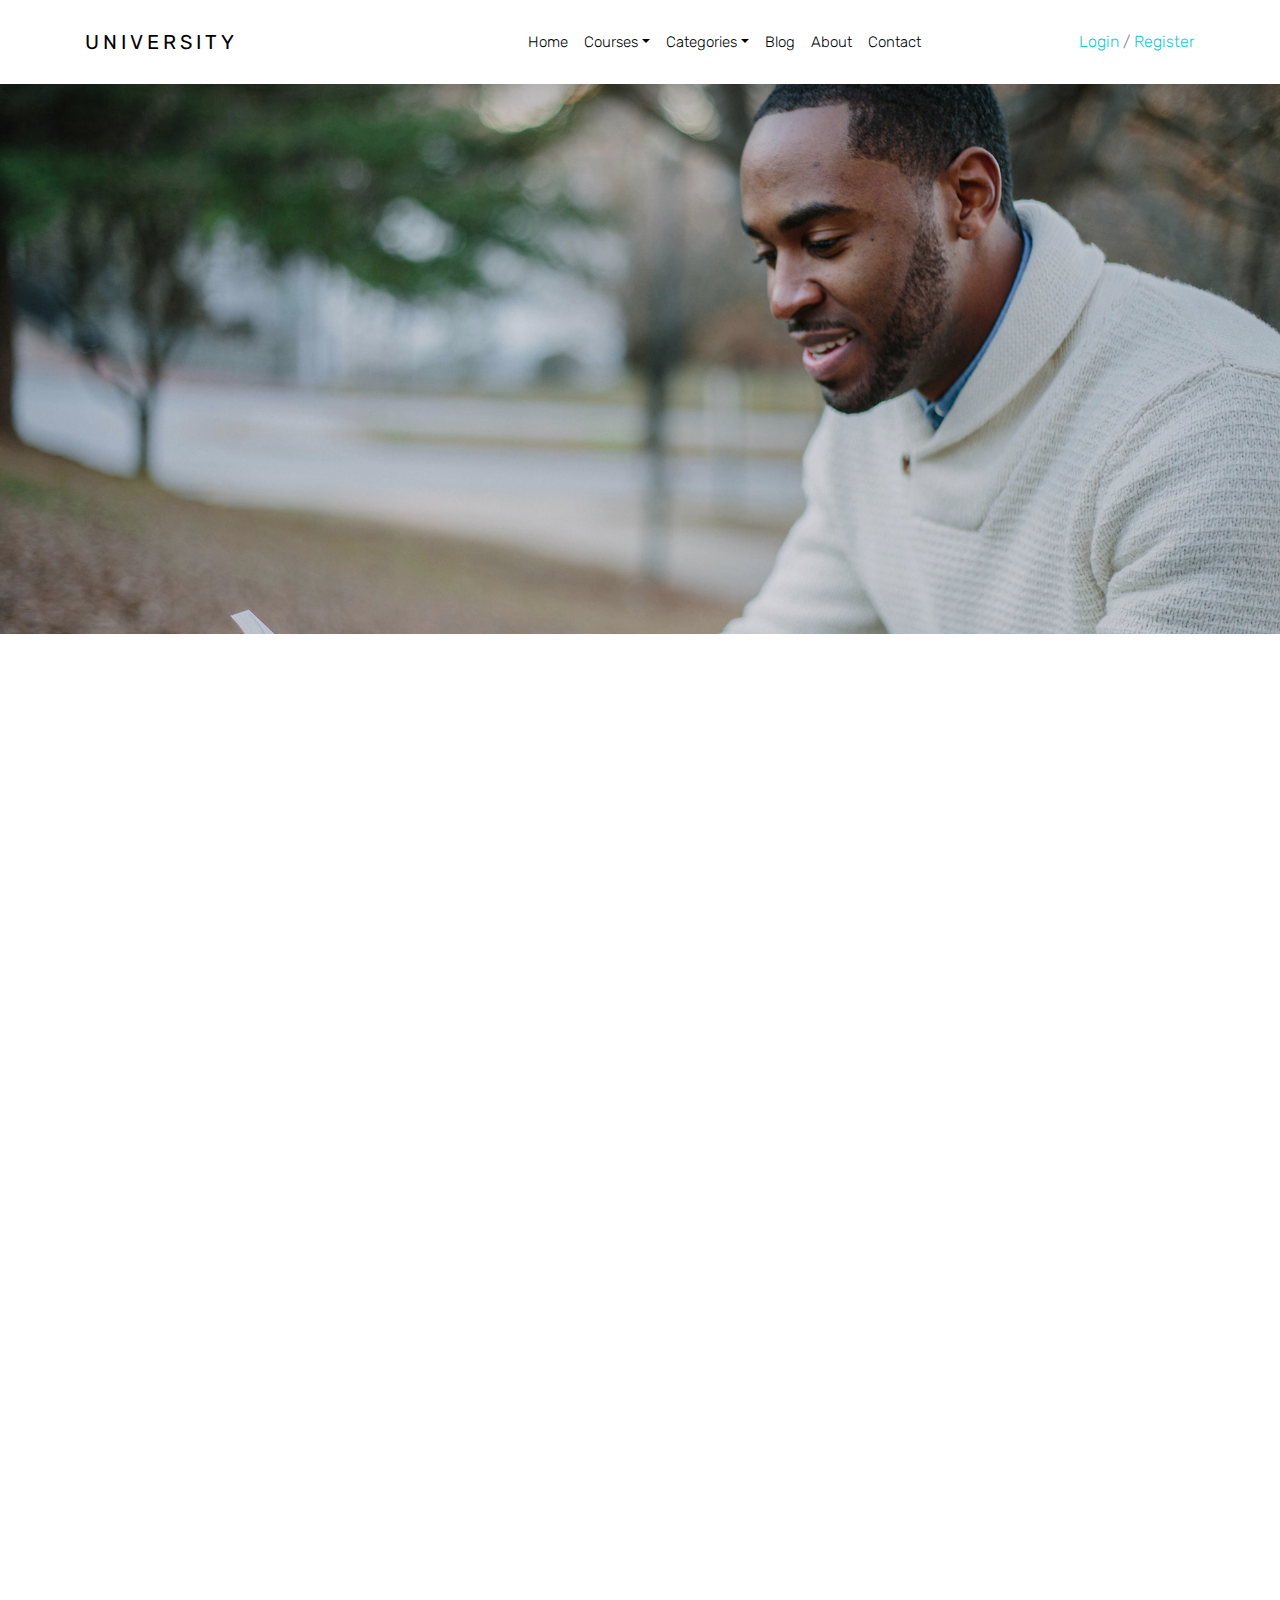
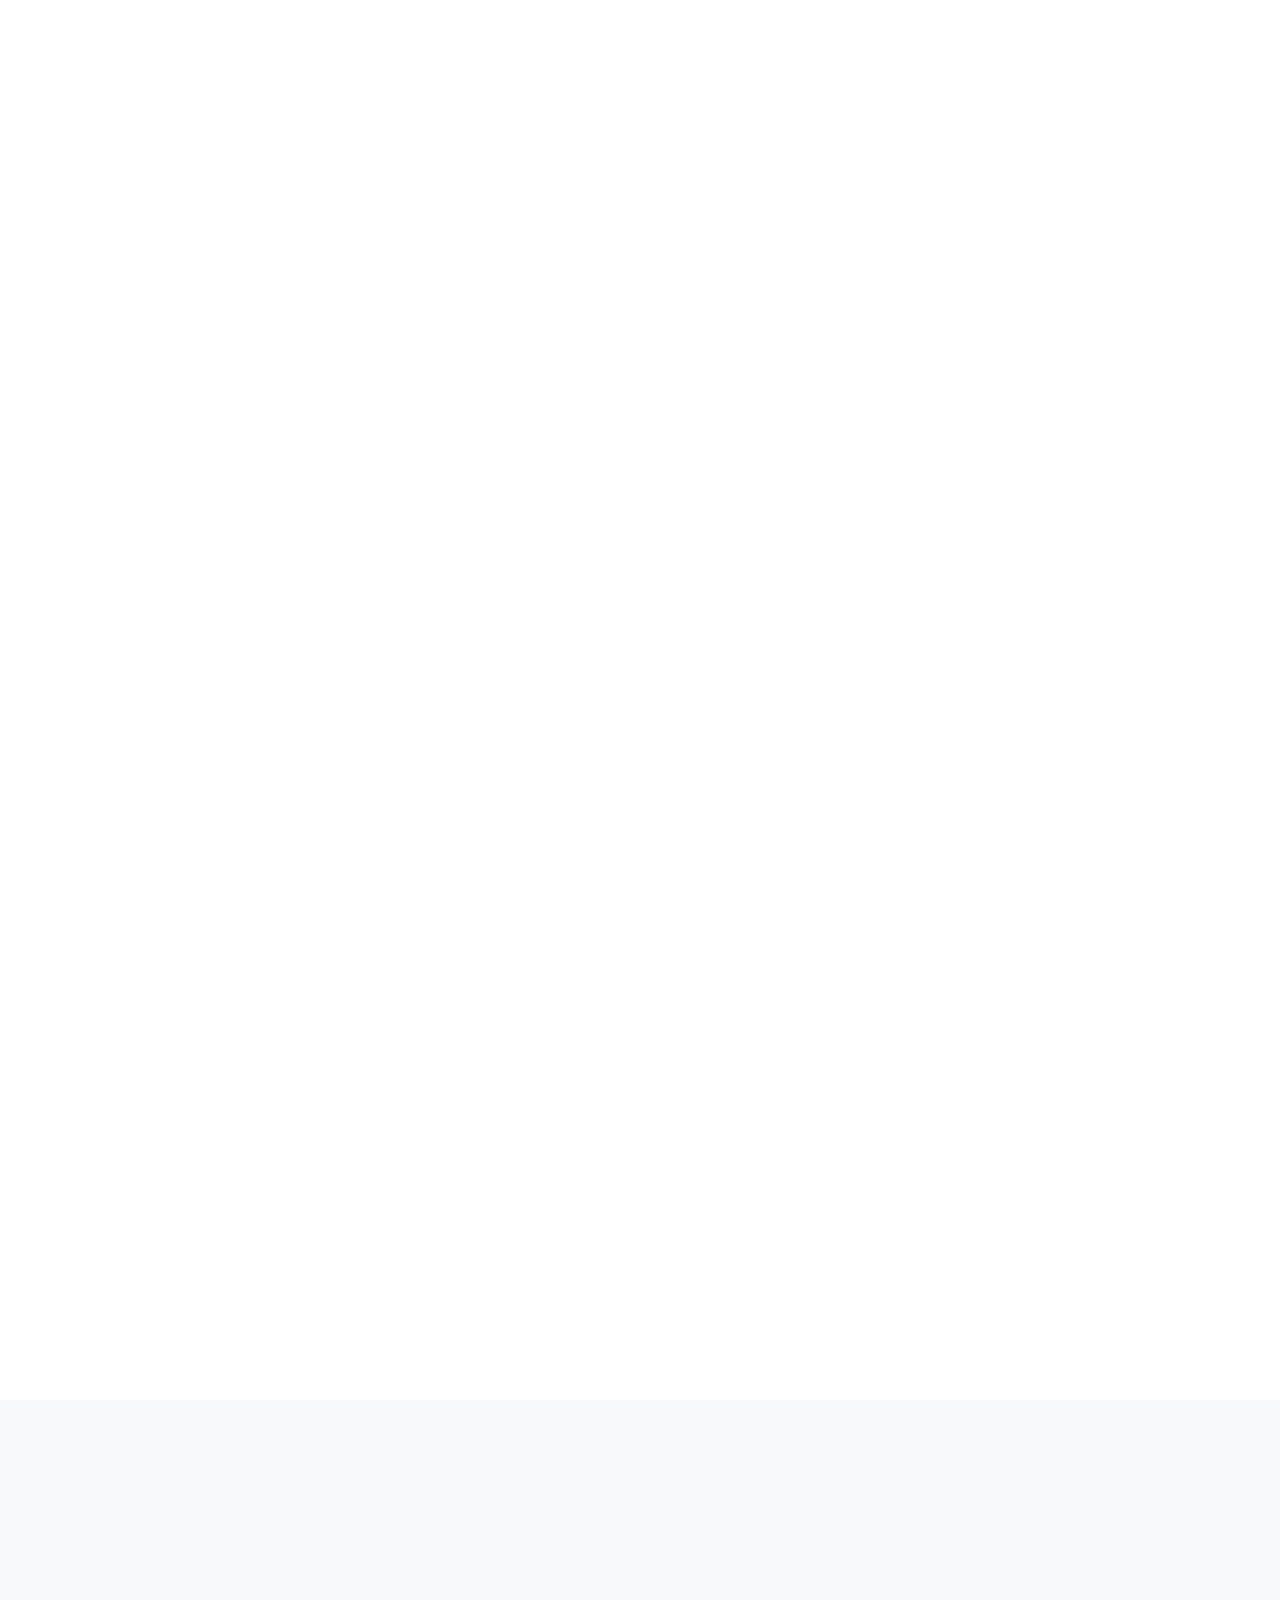
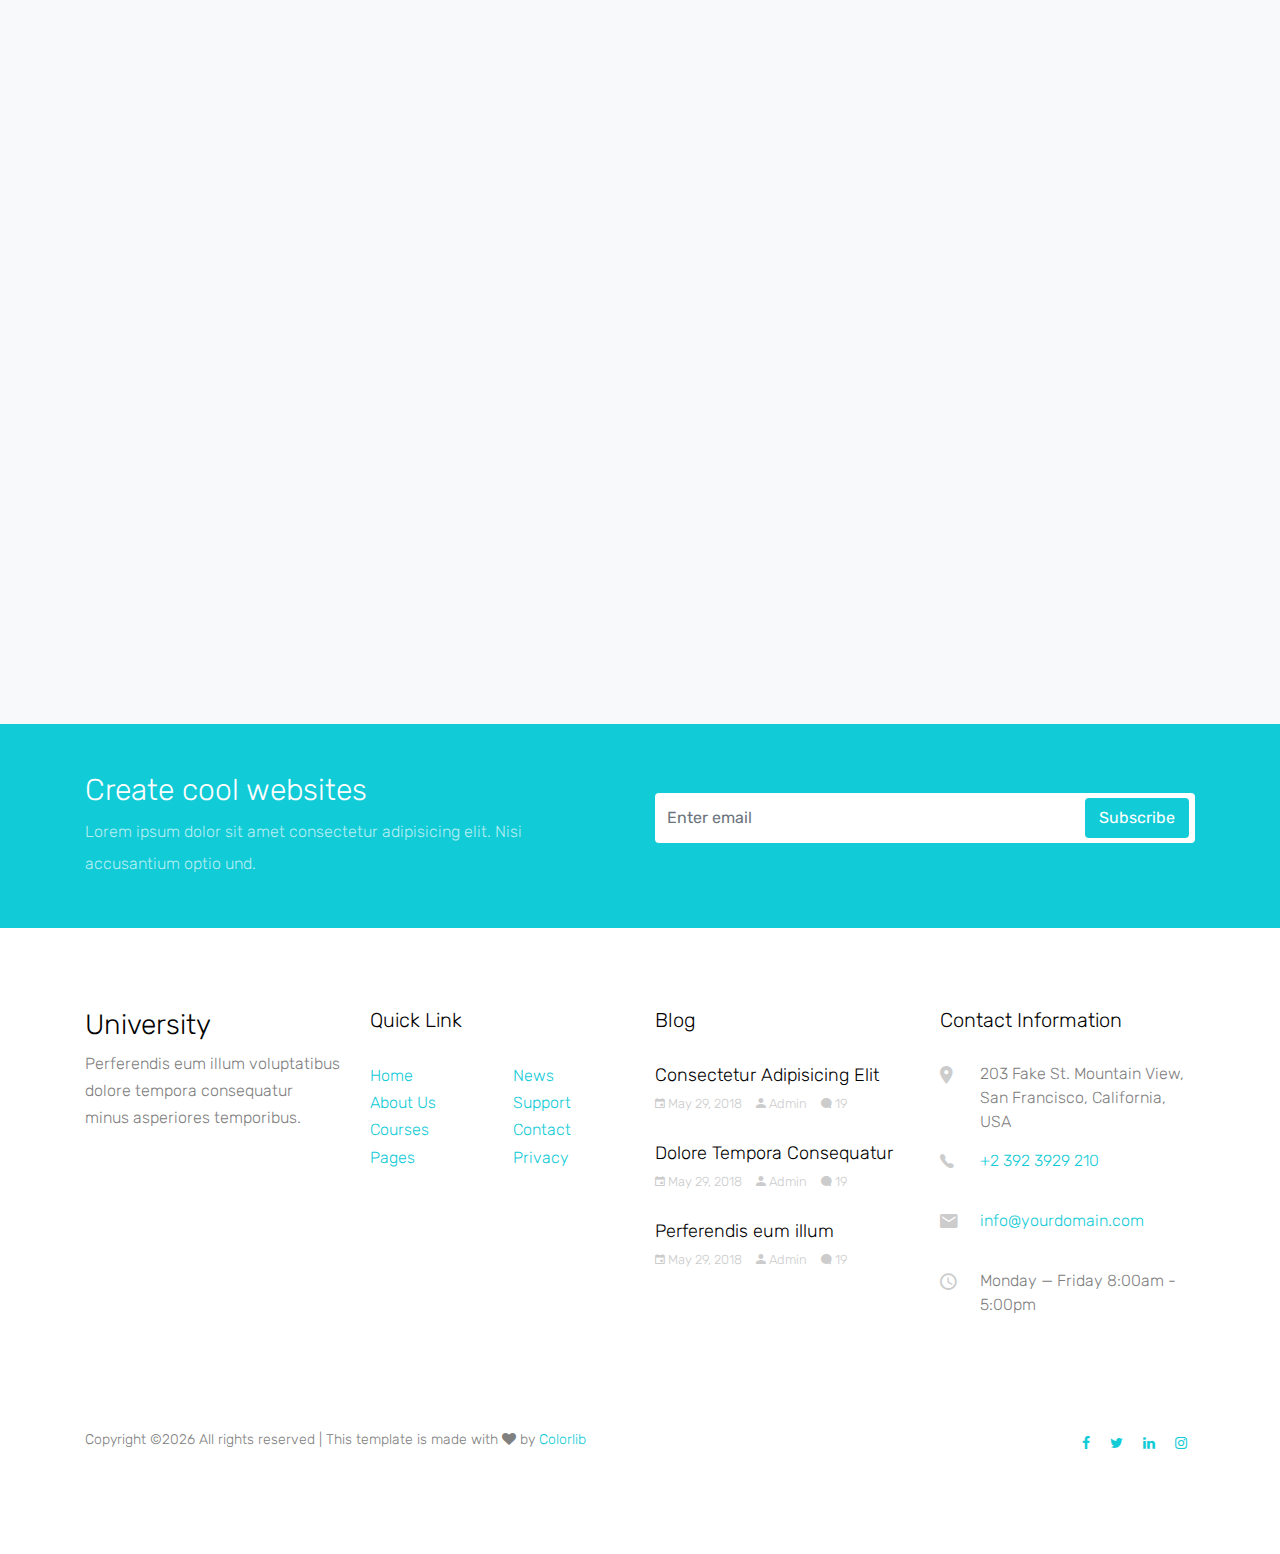
<file: course-single.html>
<!doctype html>
<html lang="en">
  <head>
    <title>Free Education Template by Colorlib</title>
    <meta charset="utf-8">
    <meta name="viewport" content="width=device-width, initial-scale=1, shrink-to-fit=no">

    <link href="https://fonts.googleapis.com/css?family=Rubik:300,400,500" rel="stylesheet">

    <link rel="stylesheet" href="css/bootstrap.css">
    <link rel="stylesheet" href="css/animate.css">
    <link rel="stylesheet" href="css/owl.carousel.min.css">

    <link rel="stylesheet" href="fonts/ionicons/css/ionicons.min.css">
    <link rel="stylesheet" href="fonts/fontawesome/css/font-awesome.min.css">
    <link rel="stylesheet" href="fonts/flaticon/font/flaticon.css">

    <!-- Theme Style -->
    <link rel="stylesheet" href="css/style.css">
  </head>
  <body>
    
    <header role="banner">
     
      <nav class="navbar navbar-expand-lg navbar-light bg-light">
        <div class="container">
          <a class="navbar-brand absolute" href="index.html">University</a>
          <button class="navbar-toggler" type="button" data-toggle="collapse" data-target="#navbarsExample05" aria-controls="navbarsExample05" aria-expanded="false" aria-label="Toggle navigation">
            <span class="navbar-toggler-icon"></span>
          </button>

          <div class="collapse navbar-collapse navbar-light" id="navbarsExample05">
            <ul class="navbar-nav mx-auto">
              <li class="nav-item">
                <a class="nav-link active" href="index.html">Home</a>
              </li>
              <li class="nav-item dropdown">
                <a class="nav-link dropdown-toggle" href="courses.html" id="dropdown04" data-toggle="dropdown" aria-haspopup="true" aria-expanded="false">Courses</a>
                <div class="dropdown-menu" aria-labelledby="dropdown04">
                  <a class="dropdown-item" href="courses.html">HTML</a>
                  <a class="dropdown-item" href="courses.html">WordPress</a>
                  <a class="dropdown-item" href="courses.html">Laravel</a>
                  <a class="dropdown-item" href="courses.html">JavaScript</a>
                  <a class="dropdown-item" href="courses.html">Python</a>
                </div>

              </li>

              <li class="nav-item dropdown">
                <a class="nav-link dropdown-toggle" href="#" id="dropdown05" data-toggle="dropdown" aria-haspopup="true" aria-expanded="false">Categories</a>
                <div class="dropdown-menu" aria-labelledby="dropdown05">
                  <a class="dropdown-item" href="#">HTML</a>
                  <a class="dropdown-item" href="#">WordPress</a>
                  <a class="dropdown-item" href="#">Laravel</a>
                  <a class="dropdown-item" href="#">JavaScript</a>
                  <a class="dropdown-item" href="#">Python</a>
                </div>

              </li>
              <li class="nav-item">
                <a class="nav-link" href="blog.html">Blog</a>
              </li>
              <li class="nav-item">
                <a class="nav-link" href="about.html">About</a>
              </li>
              <li class="nav-item">
                <a class="nav-link" href="contact.html">Contact</a>
              </li>
            </ul>
            <ul class="navbar-nav absolute-right">
              <li>
                <a href="login.html">Login</a> / <a href="register.html">Register</a>
              </li>
            </ul>
            
          </div>
        </div>
      </nav>
    </header>
    <!-- END header -->

    <section class="site-hero site-sm-hero overlay" data-stellar-background-ratio="0.5" style="background-image: url(images/big_image_2.jpg);">
      <div class="container">
        <div class="row align-items-center justify-content-center site-hero-sm-inner">
          <div class="col-md-7 text-center">
  
            <div class="mb-5 element-animate">
              <h1 class="mb-2">Advanced JavaScript Learning</h1>
              <p class="bcrumb"><a href="index.html">Home</a> <span class="sep ion-android-arrow-dropright px-2"></span> <a href="courses.html">Course</a> <span class="sep ion-android-arrow-dropright px-2"></span>  <span class="current">Advanced JavaScript Learning</span></p>
            </div>
            
          </div>
        </div>
      </div>
    </section>
    <!-- END section -->

    <div class="site-section bg-light element-animate">
      <div class="container">
        
        <div class="row">
          
          <div class="col-md-6 col-lg-8 order-md-2 mb-5">
            <div class="row">
              <div class="col-md-12">
                <img src="images/img_2.jpg" alt="" class="img-fluid"> 
              </div>  
            </div>
            
            <section class="episodes">
              <div class="container">
                <div class="row mb-5">
                  <div class="col-md-12 pt-5">
                    <h2>Description</h2>
                    <p>Lorem ipsum dolor sit amet, consectetur adipisicing elit. Officiis laborum repellat quisquam, illo soluta, deleniti, nesciunt illum eveniet tempore sed necessitatibus eligendi rerum. Cum maxime, aliquam incidunt voluptatem enim eum.</p>
                    <p>Harum rerum totam eum facere sint, molestiae porro illum recusandae dolorum cumque ut illo cum quisquam esse consequatur commodi fugit culpa explicabo vero vel quos. Minus sed quod est, similique!</p>
                    <p>Qui id ad ipsum quis molestiae, velit, aut. Suscipit ex sunt incidunt cupiditate ad quisquam excepturi provident voluptate nemo earum, vel est facilis commodi ullam natus quis praesentium cum asperiores.</p>
                    <p>A, esse itaque quam alias quibusdam iusto, ab, pariatur, placeat delectus voluptatem numquam enim! Voluptate itaque consectetur aliquid amet consequuntur tenetur rerum qui error sint nesciunt. Vel omnis ipsam laboriosam!</p>
                  </div>
                </div>
              </div>
      <div class="container">
        <div class="row">
          <div class="col-md-12 mb-2">
            <h2>Lesson</h2>
          </div>
        </div>
        <div class="row bg-light align-items-center p-4 episode">
          <div class="col-md-10">
            <p class="meta">Episode 1 <a href="#">Runtime 2:53</a></p>
            <h2><a href="#">Some Title Here For The Video</a></h2>
            <p>Lorem ipsum dolor sit amet, consectetur adipisicing elit. Architecto, fugit!</p>
          </div>
          <div class="col-md-2 text-center">
            <a href="#" class="play"><span class="ion-ios-play"></span></a>
          </div>
        </div>

        <div class="row align-items-center p-4 episode">
          <div class="col-md-10">
            <p class="meta">Episode 2 <a href="#">Runtime 5:12</a></p>
            <h2><a href="#">Some Title Here For The Video</a></h2>
            <p>Lorem ipsum dolor sit amet, consectetur adipisicing elit. Architecto, fugit!</p>
          </div>
          <div class="col-md-2 text-center">
            <a href="#" class="play"><span class="ion-ios-play"></span></a>
          </div>
        </div>

        <div class="row bg-light align-items-center p-4 episode">
          <div class="col-md-10">
            <p class="meta">Episode 3 <a href="#">Runtime 5:12</a></p>
            <h2><a href="#">Some Title Here For The Video</a></h2>
            <p>Lorem ipsum dolor sit amet, consectetur adipisicing elit. Architecto, fugit!</p>
          </div>
          <div class="col-md-2 text-center">
            <a href="#" class="play"><span class="ion-ios-play"></span></a>
          </div>
        </div>

        <div class="row align-items-center p-4 episode">
          <div class="col-md-10">
            <p class="meta">Episode 4 <a href="#">Runtime 6:55</a></p>
            <h2><a href="#">Some Title Here For The Video</a></h2>
            <p>Lorem ipsum dolor sit amet, consectetur adipisicing elit. Architecto, fugit!</p>
          </div>
          <div class="col-md-2 text-center">
            <a href="#" class="play"><span class="ion-ios-play"></span></a>
          </div>
        </div>

        <div class="row bg-light align-items-center p-4 episode">
          <div class="col-md-10">
            <p class="meta">Episode 5 <a href="#">Runtime 14:33</a></p>
            <h2><a href="#">Some Title Here For The Video</a></h2>
            <p>Lorem ipsum dolor sit amet, consectetur adipisicing elit. Architecto, fugit!</p>
          </div>
          <div class="col-md-2 text-center">
            <a href="#" class="play"><span class="ion-ios-play"></span></a>
          </div>
        </div>
      </div>
    </section>
          </div>
          <!-- END content -->
          <div class="col-md-6 col-lg-4 order-md-1">
            
            <div class="block-29 mb-5">
              <h2 class="heading">Course Details</h2>
              <ul>
                <li><span class="text-1">Duration</span> <span class="text-2">50 days</span></li>
                <li><span class="text-1">Lectures</span> <span class="text-2">201</span></li>
                <li><span class="text-1">Quizzes</span> <span class="text-2">8</span></li>
                <li><span class="text-1">Course Certificate</span> <span class="text-2">Yes</span></li>
                <li><span class="text-1">Subject</span> <span class="text-2">Web Development</span></li>
                <li><span class="text-1">Language</span> <span class="text-2">English</span></li>
                <li><span class="text-1">Price</span> <span class="text-2">$102.00</span></li>
              </ul>
            </div>

            <div class="block-28 text-center mb-5">
              <figure>
                <img src="images/person_3.jpg" alt="" class="img-fluid">
              </figure>
              <h2 class="heading">Mark Stewart</h2>
              <h3 class="subheading">JavaScript Ninja</h3>
              <p>
                <a href="#" class="fa fa-twitter p-2"></a>
                <a href="#" class="fa fa-facebook p-2"></a>
                <a href="#" class="fa fa-linkedin p-2"></a>
              </p>
              <p>Hi I'm Mark Stewart, consectetur adipisicing elit. Quibusdam nulla beatae modi itaque nemo magni molestiae explicabo sint dolorum cum! Nam iste eligendi autem voluptates illo veritatis veniam laudantium enim!</p>
              
            </div>

            <div class="block-25 mb-5">
              <div class="heading">Recent Courses</div>
              <ul>
                <li>
                  <a href="#" class="d-flex">
                    <figure class="image mr-3">
                      <img src="images/img_2_b.jpg" alt="" class="img-fluid">
                    </figure>
                    <div class="text">
                      <h3 class="heading">Create cool websites using this template</h3>
                      <span class="meta">$34</span>
                    </div>
                  </a>
                </li>
                <li>
                  <a href="#" class="d-flex">
                    <figure class="image mr-3">
                      <img src="images/img_2_b.jpg" alt="" class="img-fluid">
                    </figure>
                    <div class="text">
                      <h3 class="heading">Create cool websites using this template</h3>
                      <span class="meta">$34</span>
                    </div>
                  </a>
                </li>
                <li>
                  <a href="#" class="d-flex">
                    <figure class="image mr-3">
                      <img src="images/img_2_b.jpg" alt="" class="img-fluid">
                    </figure>
                    <div class="text">
                      <h3 class="heading">Create cool websites using this template</h3>
                      <span class="meta">$34</span>
                    </div>
                  </a>
                </li>
              </ul>
            </div>


            <div class="block-24 mb-5">
              <h3 class="heading">Categories</h3>
              <ul>
                <li><a href="#">Laravel <span>10</span></a></li>
                <li><a href="#">PHP <span>43</span></a></li>
                <li><a href="#">JavaScript <span>21</span></a></li>
                <li><a href="#">Python <span>65</span></a></li>
                <li><a href="#">iOS <span>34</span></a></li>
                <li><a href="#">Android <span>45</span></a></li>
                <li><a href="#">Swift <span>22</span></a></li>
              </ul>
            </div>

            
            <div class="block-26">
              <h3 class="heading">Tags</h3>
              <ul>
                <li><a href="#">code</a></li>
                <li><a href="#">design</a></li>
                <li><a href="#">typography</a></li>
                <li><a href="#">development</a></li>
                <li><a href="#">creative</a></li>
                <li><a href="#">codehack</a></li>
              </ul>
            </div>


          </div>
          <!-- END Sidebar -->
        </div>
      </div>
    </div>

    <div class="site-section bg-light">
      <div class="container">
        <div class="row justify-content-center mb-5 element-animate">
          <div class="col-md-7 text-left section-heading">
            <h2 class="text-primary heading">You May Also Like</h2>
            <p>Lorem ipsum dolor sit amet consectetur adipisicing elit. Suscipit qui neque sint eveniet tempore sapiente.</p>
          </div>
        </div>
      </div>
      <div class="container-fluid block-11 element-animate">
        <div class="nonloop-block-11 owl-carousel">
          <div class="item">
            <div class="block-19">
                <figure>
                  <img src="images/img_1.jpg" alt="Image" class="img-fluid">
                </figure>
                <div class="text">
                  <h2 class="heading"><a href="#">Advanced JavaScript Learning</a></h2>
                  <p class="mb-4">Lorem ipsum dolor sit amet consectetur adipisicing elit. Suscipit qui neque sint eveniet tempore sapiente.</p>
                  <div class="meta d-flex align-items-center">
                    <div class="number">
                      <span>2,219/6,000</span>
                    </div>
                    <div class="price text-right"><del class="mr-3">$23</del><span>Free</span></div>
                  </div>
                </div>
              </div>
          </div>

          <div class="item">
            <div class="block-19">
                <figure>
                  <img src="images/img_3.jpg" alt="Image" class="img-fluid">
                </figure>
                <div class="text">
                  <h2 class="heading"><a href="#">Advanced JavaScript Learning</a></h2>
                  <p class="mb-4">Lorem ipsum dolor sit amet consectetur adipisicing elit. Suscipit qui neque sint eveniet tempore sapiente.</p>
                  <div class="meta d-flex align-items-center">
                    <div class="number">
                      <span>2,219/6,000</span>
                    </div>
                    <div class="price text-right"><del class="mr-3">$23</del><span>Free</span></div>
                  </div>
                </div>
              </div>
          </div>

          <div class="item">
            <div class="block-19">
              <figure>
                <img src="images/img_2.jpg" alt="Image" class="img-fluid">
              </figure>
              <div class="text">
                <h2 class="heading"><a href="#">Introduction to CSS</a></h2>
                <p class="mb-4">Lorem ipsum dolor sit amet consectetur adipisicing elit. Suscipit qui neque sint eveniet tempore sapiente.</p>
                <div class="meta d-flex align-items-center">
                  <div class="number">
                    <span>1,903/3,000</span>
                  </div>
                  <div class="price text-right"><span>$10.99</span></div>
                </div>
              </div>
            </div>
          </div>

          <div class="item">
            <div class="block-19">
              <figure>
                <img src="images/img_1.jpg" alt="Image" class="img-fluid">
              </figure>
              <div class="text">
                <h2 class="heading"><a href="#">Design &amp; Develop</a></h2>
                <p class="mb-4">Lorem ipsum dolor sit amet consectetur adipisicing elit. Suscipit qui neque sint eveniet tempore sapiente.</p>
                <div class="meta d-flex align-items-center">
                  <div class="number">
                    <span>23/100</span>
                  </div>
                  <div class="price text-right"><del class="mr-3">$23</del><span>Free</span></div>
                </div>
              </div>
            </div>
          </div>

          <div class="item">
            <div class="block-19">
                <figure>
                  <img src="images/img_1.jpg" alt="Image" class="img-fluid">
                </figure>
                <div class="text">
                  <h2 class="heading"><a href="#">Advanced JavaScript Learning</a></h2>
                  <p class="mb-4">Lorem ipsum dolor sit amet consectetur adipisicing elit. Suscipit qui neque sint eveniet tempore sapiente.</p>
                  <div class="meta d-flex align-items-center">
                    <div class="number">
                      <span>2,219/6,000</span>
                    </div>
                    <div class="price text-right"><del class="mr-3">$23</del><span>Free</span></div>
                  </div>
                </div>
              </div>
          </div>

          <div class="item">
            <div class="block-19">
                <figure>
                  <img src="images/img_3.jpg" alt="Image" class="img-fluid">
                </figure>
                <div class="text">
                  <h2 class="heading"><a href="#">Advanced JavaScript Learning</a></h2>
                  <p class="mb-4">Lorem ipsum dolor sit amet consectetur adipisicing elit. Suscipit qui neque sint eveniet tempore sapiente.</p>
                  <div class="meta d-flex align-items-center">
                    <div class="number">
                      <span>2,219/6,000</span>
                    </div>
                    <div class="price text-right"><del class="mr-3">$23</del><span>Free</span></div>
                  </div>
                </div>
              </div>
          </div>

          <div class="item">
            <div class="block-19">
              <figure>
                <img src="images/img_2.jpg" alt="Image" class="img-fluid">
              </figure>
              <div class="text">
                <h2 class="heading"><a href="#">Introduction to CSS</a></h2>
                <p class="mb-4">Lorem ipsum dolor sit amet consectetur adipisicing elit. Suscipit qui neque sint eveniet tempore sapiente.</p>
                <div class="meta d-flex align-items-center">
                  <div class="number">
                    <span>1,903/3,000</span>
                  </div>
                  <div class="price text-right"><span>$10.99</span></div>
                </div>
              </div>
            </div>
          </div>

          <div class="item">
            <div class="block-19">
              <figure>
                <img src="images/img_1.jpg" alt="Image" class="img-fluid">
              </figure>
              <div class="text">
                <h2 class="heading"><a href="#">Design &amp; Develop</a></h2>
                <p class="mb-4">Lorem ipsum dolor sit amet consectetur adipisicing elit. Suscipit qui neque sint eveniet tempore sapiente.</p>
                <div class="meta d-flex align-items-center">
                  <div class="number">
                    <span>23/100</span>
                  </div>
                  <div class="price text-right"><del class="mr-3">$23</del><span>Free</span></div>
                </div>
              </div>
            </div>
          </div>
          
        </div>
      </div>

      
    </div>
    <!-- END section -->

    
    
    <div class="py-5 block-22">
      <div class="container">
        <div class="row align-items-center">
          <div class="col-md-6 mb-4 mb-md-0 pr-md-5">
            <h2 class="heading">Create cool websites</h2>
            <p>Lorem ipsum dolor sit amet consectetur adipisicing elit. Nisi accusantium optio und.</p>
          </div>
          <div class="col-md-6">
            <form action="#" class="subscribe">
              <div class="form-group">
                <input type="email" class="form-control email" placeholder="Enter email">
                <input type="submit" class="btn btn-primary submit" value="Subscribe">
              </div>
            </form>
          </div>
        </div>
      </div>
    </div>
  
    <footer class="site-footer">
      <div class="container">
        <div class="row mb-5">
          <div class="col-md-6 col-lg-3 mb-5 mb-lg-0">
            <h3>University</h3>
            <p>Perferendis eum illum voluptatibus dolore tempora consequatur minus asperiores temporibus.</p>
          </div>
          <div class="col-md-6 col-lg-3 mb-5 mb-lg-0">
            <h3 class="heading">Quick Link</h3>
            <div class="row">
              <div class="col-md-6">
                <ul class="list-unstyled">
                  <li><a href="#">Home</a></li>
                  <li><a href="#">About Us</a></li>
                  <li><a href="#">Courses</a></li>
                  <li><a href="#">Pages</a></li>
                </ul>
              </div>
              <div class="col-md-6">
                <ul class="list-unstyled">
                  <li><a href="#">News</a></li>
                  <li><a href="#">Support</a></li>
                  <li><a href="#">Contact</a></li>
                  <li><a href="#">Privacy</a></li>
                </ul>
              </div>
            </div>
          </div>
          <div class="col-md-6 col-lg-3 mb-5 mb-lg-0">
            <h3 class="heading">Blog</h3>
            <div class="block-21 d-flex mb-4">
              <div class="text">
                <h3 class="heading mb-0"><a href="#">Consectetur Adipisicing Elit</a></h3>
                <div class="meta">
                  <div><a href="#"><span class="ion-android-calendar"></span> May 29, 2018</a></div>
                  <div><a href="#"><span class="ion-android-person"></span> Admin</a></div>
                  <div><a href="#"><span class="ion-chatbubble"></span> 19</a></div>
                </div>
              </div>
            </div>  
            <div class="block-21 d-flex mb-4">
              <div class="text">
                <h3 class="heading mb-0"><a href="#">Dolore Tempora Consequatur</a></h3>
                <div class="meta">
                  <div><a href="#"><span class="ion-android-calendar"></span> May 29, 2018</a></div>
                  <div><a href="#"><span class="ion-android-person"></span> Admin</a></div>
                  <div><a href="#"><span class="ion-chatbubble"></span> 19</a></div>
                </div>
              </div>
            </div>  
            <div class="block-21 d-flex mb-4">
              <div class="text">
                <h3 class="heading mb-0"><a href="#">Perferendis eum illum</a></h3>
                <div class="meta">
                  <div><a href="#"><span class="ion-android-calendar"></span> May 29, 2018</a></div>
                  <div><a href="#"><span class="ion-android-person"></span> Admin</a></div>
                  <div><a href="#"><span class="ion-chatbubble"></span> 19</a></div>
                </div>
              </div>
            </div>  
          </div>
          <div class="col-md-6 col-lg-3 mb-5 mb-lg-0">
            <h3 class="heading">Contact Information</h3>
            <div class="block-23">
              <ul>
                <li><span class="icon ion-android-pin"></span><span class="text">203 Fake St. Mountain View, San Francisco, California, USA</span></li>
                <li><a href="#"><span class="icon ion-ios-telephone"></span><span class="text">+2 392 3929 210</span></a></li>
                <li><a href="#"><span class="icon ion-android-mail"></span><span class="text">info@yourdomain.com</span></a></li>
                <li><span class="icon ion-android-time"></span><span class="text">Monday &mdash; Friday 8:00am - 5:00pm</span></li>
              </ul>
            </div>
          </div>
        </div>
        <div class="row pt-5">
          <div class="col-md-12 text-center copyright">
            
            <p class="float-md-left"><!-- Link back to Colorlib can't be removed. Template is licensed under CC BY 3.0. -->
Copyright &copy;<script>document.write(new Date().getFullYear());</script> All rights reserved | This template is made with <i class="fa fa-heart" aria-hidden="true"></i> by <a href="https://colorlib.com" target="_blank" class="text-primary">Colorlib</a>
<!-- Link back to Colorlib can't be removed. Template is licensed under CC BY 3.0. --></p>
            <p class="float-md-right">
              <a href="#" class="fa fa-facebook p-2"></a>
              <a href="#" class="fa fa-twitter p-2"></a>
              <a href="#" class="fa fa-linkedin p-2"></a>
              <a href="#" class="fa fa-instagram p-2"></a>

            </p>
          </div>
        </div>
      </div>
    </footer>
    <!-- END footer -->
    
    <!-- loader -->
    <div id="loader" class="show fullscreen"><svg class="circular" width="48px" height="48px"><circle class="path-bg" cx="24" cy="24" r="22" fill="none" stroke-width="4" stroke="#eeeeee"/><circle class="path" cx="24" cy="24" r="22" fill="none" stroke-width="4" stroke-miterlimit="10" stroke="#f4b214"/></svg></div>

    <script src="js/jquery-3.2.1.min.js"></script>
    <script src="js/jquery-migrate-3.0.0.js"></script>
    <script src="js/popper.min.js"></script>
    <script src="js/bootstrap.min.js"></script>
    <script src="js/owl.carousel.min.js"></script>
    <script src="js/jquery.waypoints.min.js"></script>
    <script src="js/jquery.stellar.min.js"></script>
    <script src="js/jquery.animateNumber.min.js"></script>

    <script src="js/main.js"></script>
  </body>
</html>
</file>
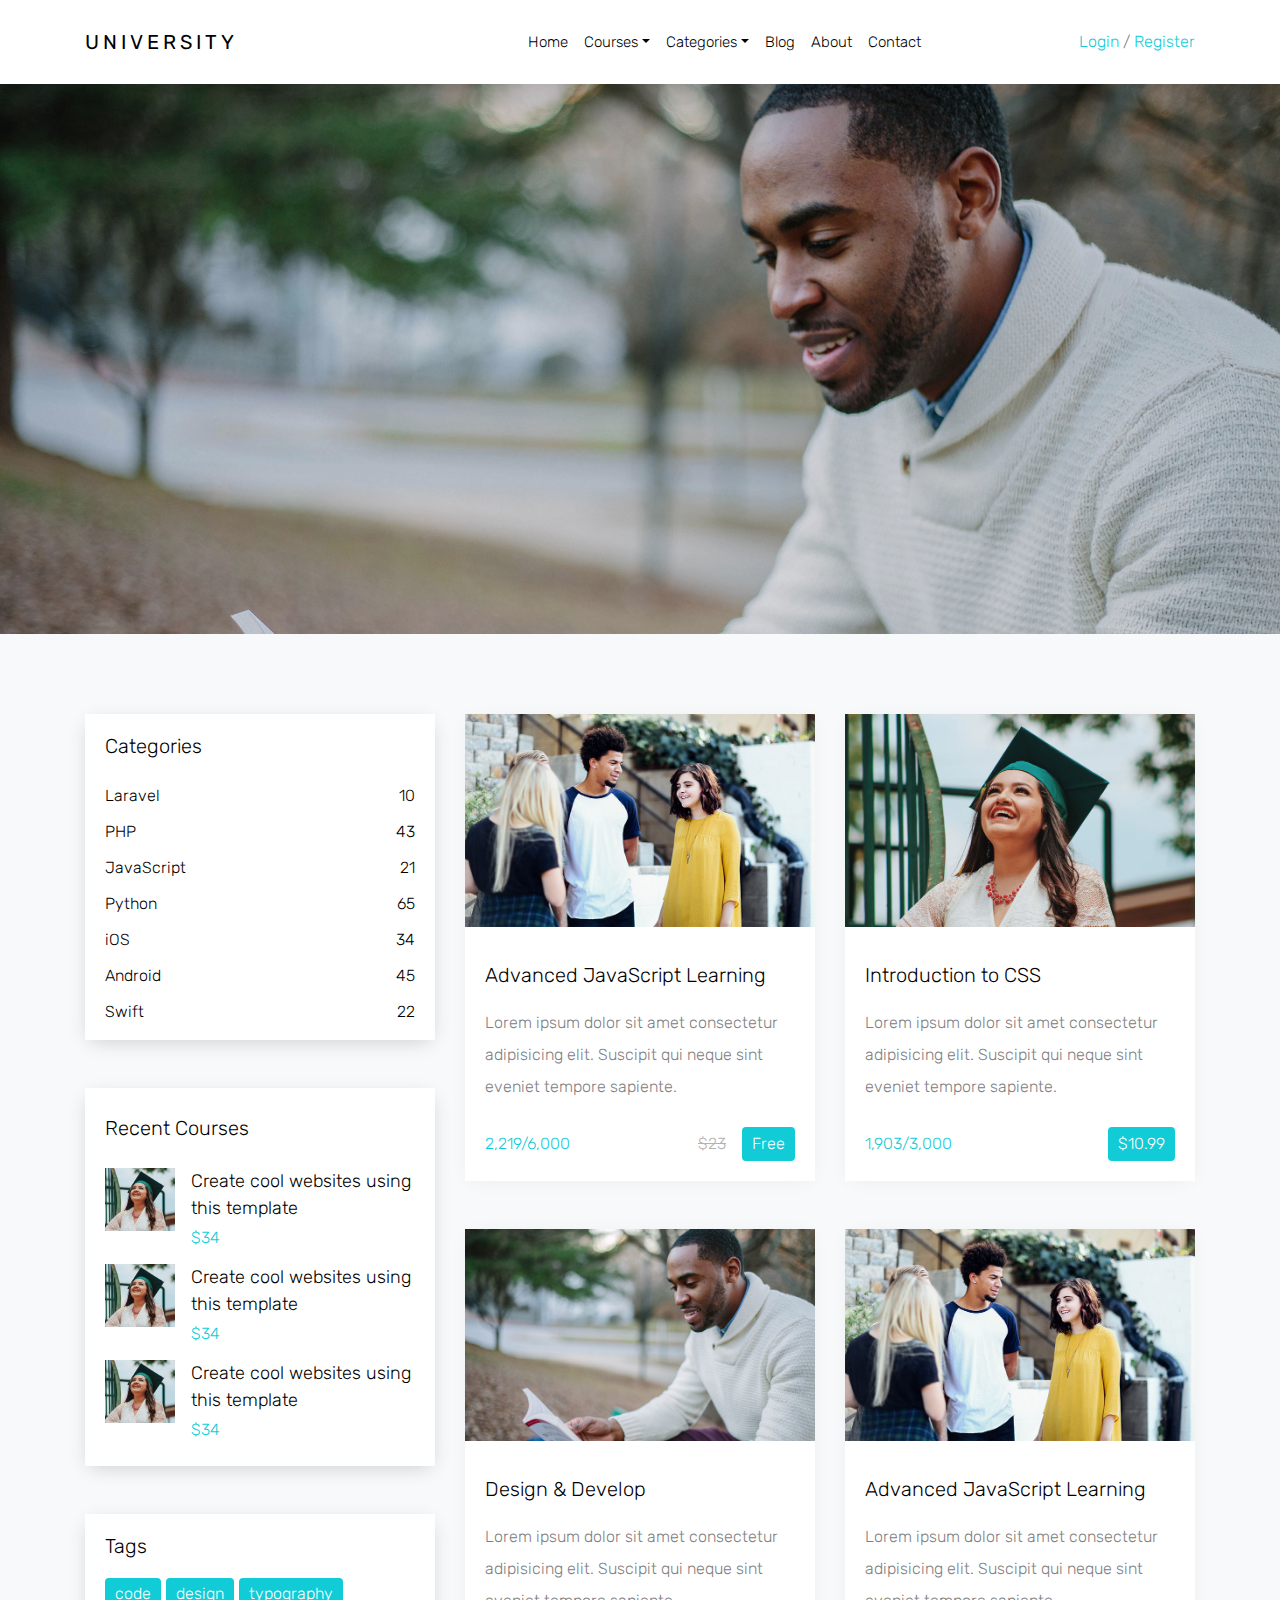
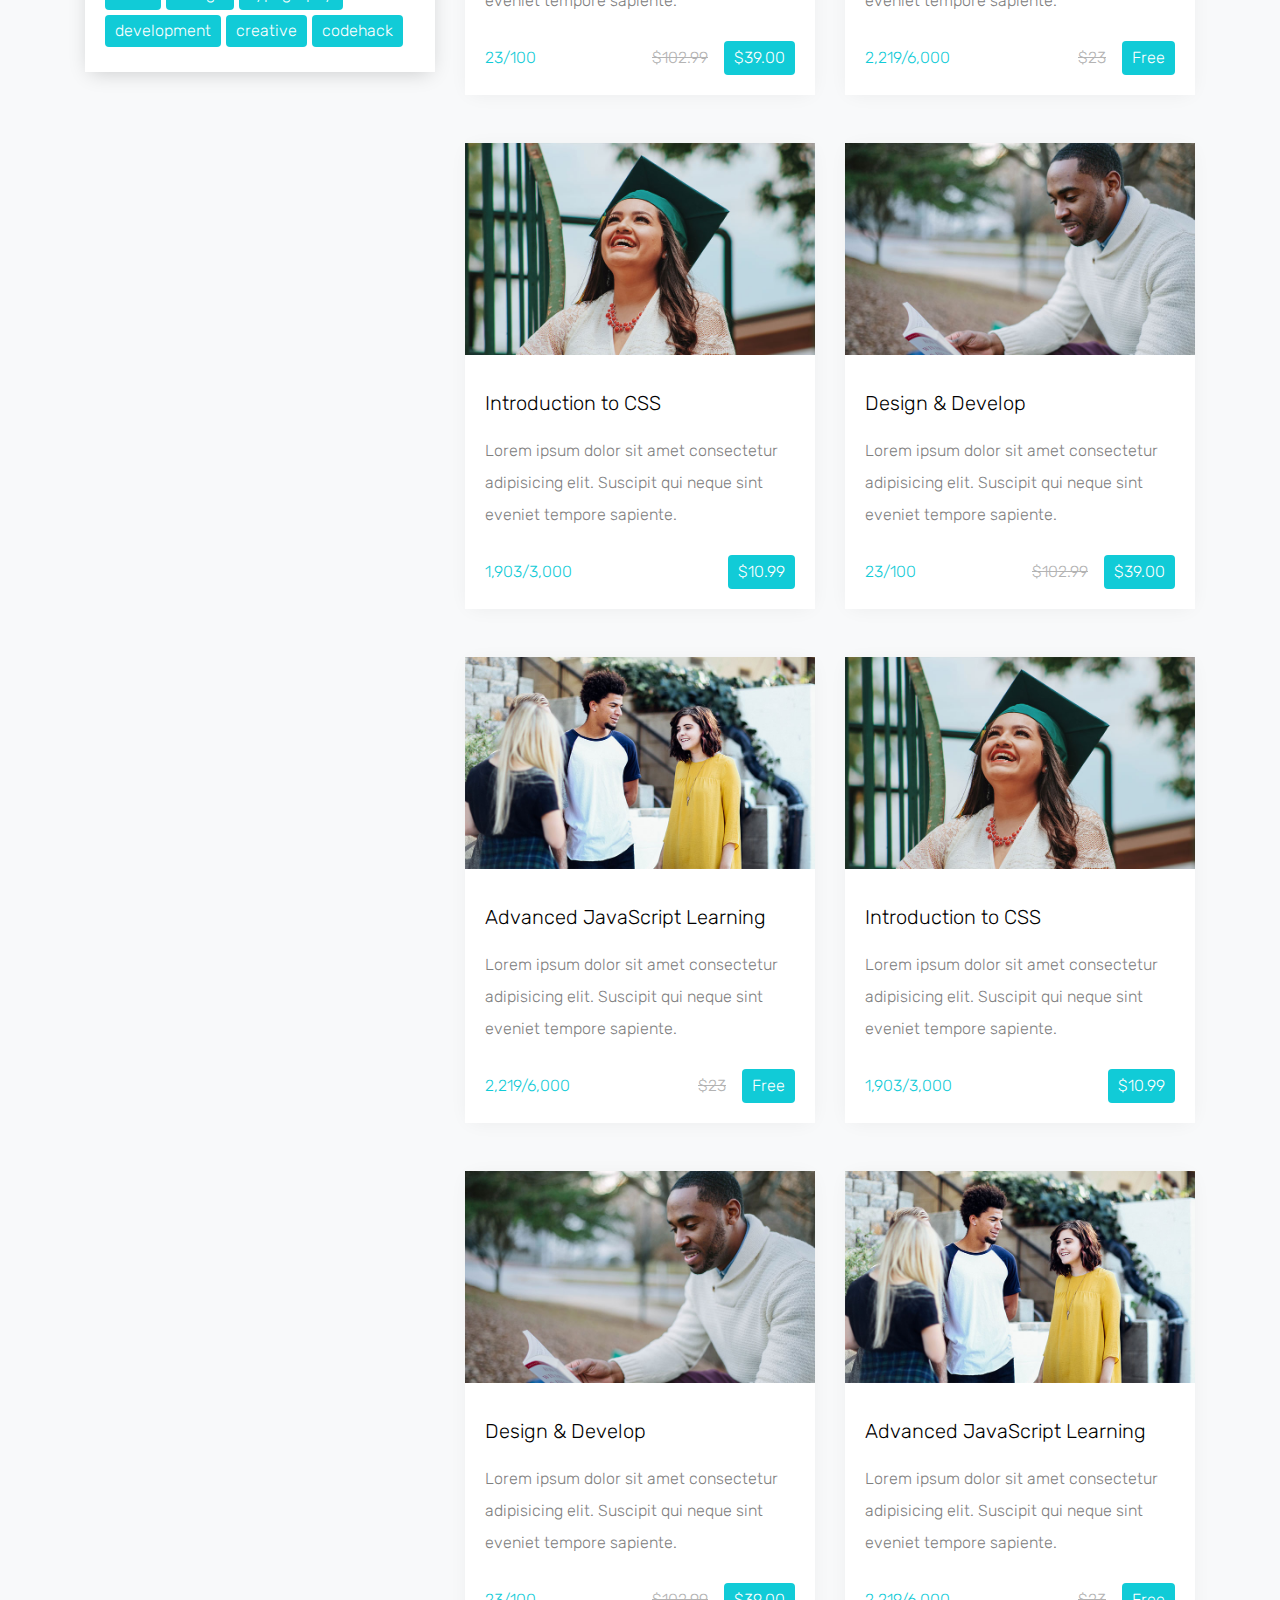
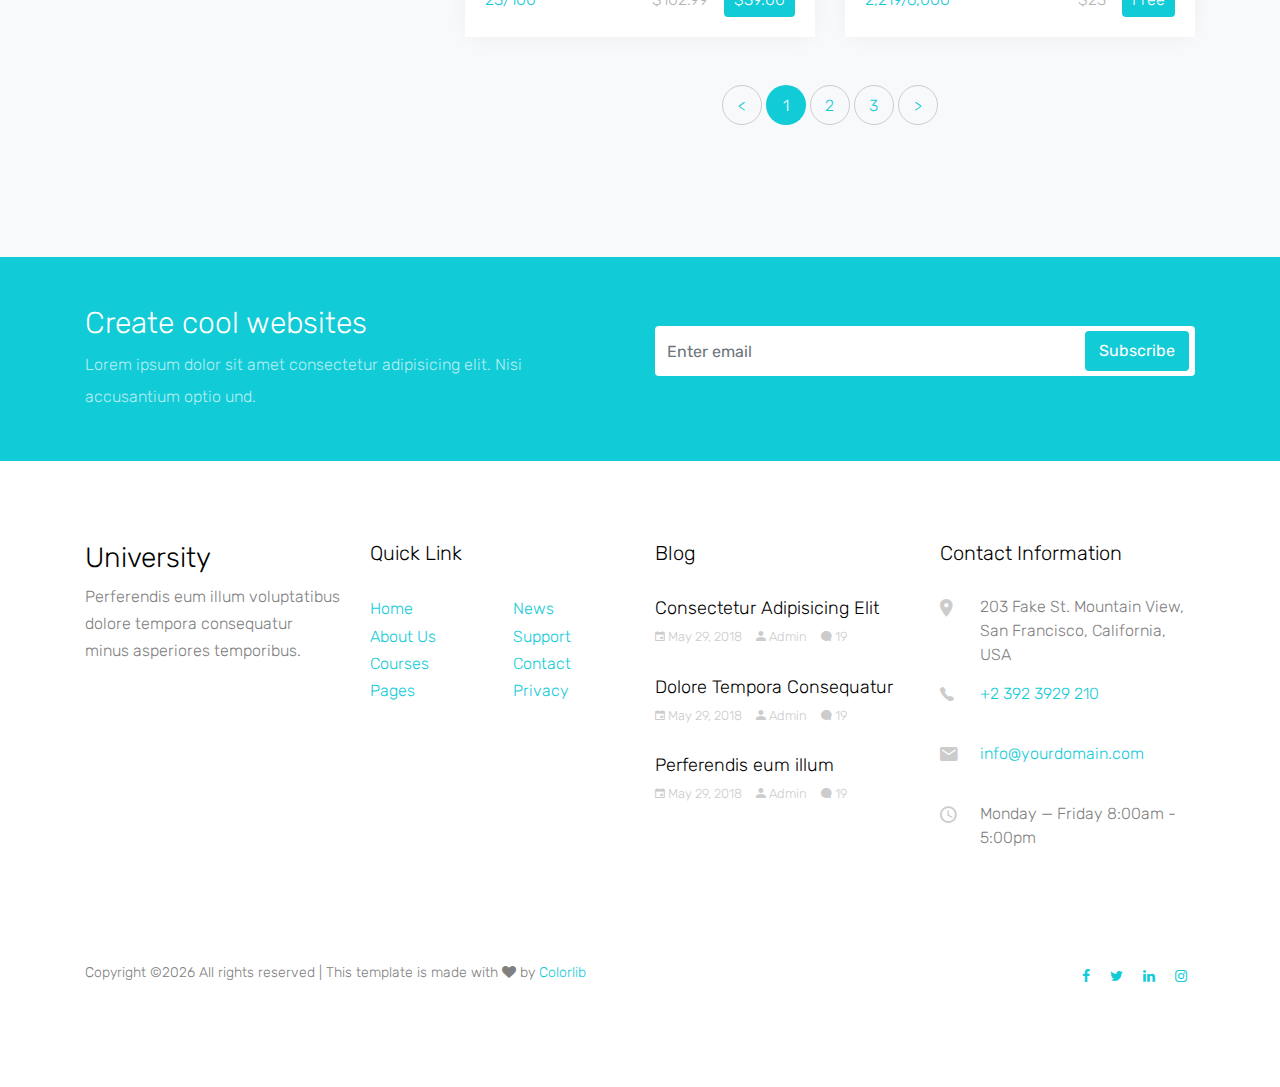
<file: courses.html>
<!doctype html>
<html lang="en">
  <head>
    <title>Free Education Template by Colorlib</title>
    <meta charset="utf-8">
    <meta name="viewport" content="width=device-width, initial-scale=1, shrink-to-fit=no">

    <link href="https://fonts.googleapis.com/css?family=Rubik:300,400,500" rel="stylesheet">

    <link rel="stylesheet" href="css/bootstrap.css">
    <link rel="stylesheet" href="css/animate.css">
    <link rel="stylesheet" href="css/owl.carousel.min.css">

    <link rel="stylesheet" href="fonts/ionicons/css/ionicons.min.css">
    <link rel="stylesheet" href="fonts/fontawesome/css/font-awesome.min.css">
    <link rel="stylesheet" href="fonts/flaticon/font/flaticon.css">

    <!-- Theme Style -->
    <link rel="stylesheet" href="css/style.css">
  </head>
  <body>
    
    <header role="banner">
     
      <nav class="navbar navbar-expand-lg navbar-light bg-light">
        <div class="container">
          <a class="navbar-brand absolute" href="index.html">University</a>
          <button class="navbar-toggler" type="button" data-toggle="collapse" data-target="#navbarsExample05" aria-controls="navbarsExample05" aria-expanded="false" aria-label="Toggle navigation">
            <span class="navbar-toggler-icon"></span>
          </button>

          <div class="collapse navbar-collapse navbar-light" id="navbarsExample05">
            <ul class="navbar-nav mx-auto">
              <li class="nav-item">
                <a class="nav-link active" href="index.html">Home</a>
              </li>
              <li class="nav-item dropdown">
                <a class="nav-link dropdown-toggle" href="courses.html" id="dropdown04" data-toggle="dropdown" aria-haspopup="true" aria-expanded="false">Courses</a>
                <div class="dropdown-menu" aria-labelledby="dropdown04">
                  <a class="dropdown-item" href="courses.html">HTML</a>
                  <a class="dropdown-item" href="courses.html">WordPress</a>
                  <a class="dropdown-item" href="courses.html">Laravel</a>
                  <a class="dropdown-item" href="courses.html">JavaScript</a>
                  <a class="dropdown-item" href="courses.html">Python</a>
                </div>

              </li>

              <li class="nav-item dropdown">
                <a class="nav-link dropdown-toggle" href="#" id="dropdown05" data-toggle="dropdown" aria-haspopup="true" aria-expanded="false">Categories</a>
                <div class="dropdown-menu" aria-labelledby="dropdown05">
                  <a class="dropdown-item" href="#">HTML</a>
                  <a class="dropdown-item" href="#">WordPress</a>
                  <a class="dropdown-item" href="#">Laravel</a>
                  <a class="dropdown-item" href="#">JavaScript</a>
                  <a class="dropdown-item" href="#">Python</a>
                </div>

              </li>
              <li class="nav-item">
                <a class="nav-link" href="blog.html">Blog</a>
              </li>
              <li class="nav-item">
                <a class="nav-link" href="about.html">About</a>
              </li>
              <li class="nav-item">
                <a class="nav-link" href="contact.html">Contact</a>
              </li>
            </ul>
            <ul class="navbar-nav absolute-right">
              <li>
                <a href="login.html">Login</a> / <a href="register.html">Register</a>
              </li>
            </ul>
            
          </div>
        </div>
      </nav>
    </header>
    <!-- END header -->

    <section class="site-hero site-sm-hero overlay" data-stellar-background-ratio="0.5" style="background-image: url(images/big_image_2.jpg);">
      <div class="container">
        <div class="row align-items-center justify-content-center site-hero-sm-inner">
          <div class="col-md-7 text-center">
  
            <div class="mb-5 element-animate">
              <h1 class="mb-2">Courses</h1>
              <p class="bcrumb"><a href="index.html">Home</a> <span class="sep ion-android-arrow-dropright px-2"></span>  <span class="current">Courses</span></p>
            </div>
            
          </div>
        </div>
      </div>
    </section>
    <!-- END section -->

    <div class="site-section bg-light">
      <div class="container">
        <div class="row">
          
          <div class="col-md-6 col-lg-8 order-md-2">
            <div class="row">
              <div class="col-md-12 col-lg-6 mb-5">
                <div class="block-19">
                  <figure>
                    <a href="course-single.html"><img src="images/img_1.jpg" alt="Image" class="img-fluid"></a>
                  </figure>
                    <div class="text">
                      <h2 class="heading"><a href="#">Advanced JavaScript Learning</a></h2>
                      <p class="mb-4">Lorem ipsum dolor sit amet consectetur adipisicing elit. Suscipit qui neque sint eveniet tempore sapiente.</p>
                      <div class="meta d-flex align-items-center">
                        <div class="number">
                          <span>2,219/6,000</span>
                        </div>
                        <div class="price text-right"><del class="mr-3">$23</del><span>Free</span></div>
                      </div>
                    </div>
                  </div>
                
              </div>
              <div class="col-md-12 col-lg-6 mb-5">
                
                  <div class="block-19">
                    <figure>
                      <a href="course-single.html"><img src="images/img_2.jpg" alt="Image" class="img-fluid"></a>
                    </figure>
                    <div class="text">
                      <h2 class="heading"><a href="#">Introduction to CSS</a></h2>
                      <p class="mb-4">Lorem ipsum dolor sit amet consectetur adipisicing elit. Suscipit qui neque sint eveniet tempore sapiente.</p>
                      <div class="meta d-flex align-items-center">
                        <div class="number">
                          <span>1,903/3,000</span>
                        </div>
                        <div class="price text-right"><span>$10.99</span></div>
                      </div>
                    </div>
                  </div>
                </div>
              <div class="col-md-12 col-lg-6 mb-5">
                <div class="block-19">
                  <figure>
                    <a href="course-single.html"><img src="images/img_3.jpg" alt="Image" class="img-fluid"></a>
                  </figure>
                  <div class="text">
                    <h2 class="heading"><a href="#">Design &amp; Develop</a></h2>
                    <p class="mb-4">Lorem ipsum dolor sit amet consectetur adipisicing elit. Suscipit qui neque sint eveniet tempore sapiente.</p>
                    <div class="meta d-flex align-items-center">
                      <div class="number">
                        <span>23/100</span>
                      </div>
                      <div class="price text-right"><del class="mr-3">$102.99</del><span>$39.00</span></div>
                    </div>
                  </div>
                </div>
              </div>

              <div class="col-md-12 col-lg-6 mb-5">
                <div class="block-19">
                  <figure>
                    <a href="course-single.html"><img src="images/img_1.jpg" alt="Image" class="img-fluid"></a>
                  </figure>
                    <div class="text">
                      <h2 class="heading"><a href="#">Advanced JavaScript Learning</a></h2>
                      <p class="mb-4">Lorem ipsum dolor sit amet consectetur adipisicing elit. Suscipit qui neque sint eveniet tempore sapiente.</p>
                      <div class="meta d-flex align-items-center">
                        <div class="number">
                          <span>2,219/6,000</span>
                        </div>
                        <div class="price text-right"><del class="mr-3">$23</del><span>Free</span></div>
                      </div>
                    </div>
                  </div>
                
              </div>
              <div class="col-md-12 col-lg-6 mb-5">
                
                  <div class="block-19">
                    <figure>
                      <a href="course-single.html"><img src="images/img_2.jpg" alt="Image" class="img-fluid"></a>
                    </figure>
                    <div class="text">
                      <h2 class="heading"><a href="#">Introduction to CSS</a></h2>
                      <p class="mb-4">Lorem ipsum dolor sit amet consectetur adipisicing elit. Suscipit qui neque sint eveniet tempore sapiente.</p>
                      <div class="meta d-flex align-items-center">
                        <div class="number">
                          <span>1,903/3,000</span>
                        </div>
                        <div class="price text-right"><span>$10.99</span></div>
                      </div>
                    </div>
                  </div>
                </div>
              <div class="col-md-12 col-lg-6 mb-5">
                <div class="block-19">
                  <figure>
                    <a href="course-single.html"><img src="images/img_3.jpg" alt="Image" class="img-fluid"></a>
                  </figure>
                  <div class="text">
                    <h2 class="heading"><a href="#">Design &amp; Develop</a></h2>
                    <p class="mb-4">Lorem ipsum dolor sit amet consectetur adipisicing elit. Suscipit qui neque sint eveniet tempore sapiente.</p>
                    <div class="meta d-flex align-items-center">
                      <div class="number">
                        <span>23/100</span>
                      </div>
                      <div class="price text-right"><del class="mr-3">$102.99</del><span>$39.00</span></div>
                    </div>
                  </div>
                </div>
              </div>

              <div class="col-md-12 col-lg-6 mb-5">
                <div class="block-19">
                  <figure>
                    <a href="course-single.html"><img src="images/img_1.jpg" alt="Image" class="img-fluid"></a>
                  </figure>
                    <div class="text">
                      <h2 class="heading"><a href="#">Advanced JavaScript Learning</a></h2>
                      <p class="mb-4">Lorem ipsum dolor sit amet consectetur adipisicing elit. Suscipit qui neque sint eveniet tempore sapiente.</p>
                      <div class="meta d-flex align-items-center">
                        <div class="number">
                          <span>2,219/6,000</span>
                        </div>
                        <div class="price text-right"><del class="mr-3">$23</del><span>Free</span></div>
                      </div>
                    </div>
                  </div>
                
              </div>
              <div class="col-md-12 col-lg-6 mb-5">
                
                  <div class="block-19">
                    <figure>
                      <a href="course-single.html"><img src="images/img_2.jpg" alt="Image" class="img-fluid"></a>
                    </figure>
                    <div class="text">
                      <h2 class="heading"><a href="#">Introduction to CSS</a></h2>
                      <p class="mb-4">Lorem ipsum dolor sit amet consectetur adipisicing elit. Suscipit qui neque sint eveniet tempore sapiente.</p>
                      <div class="meta d-flex align-items-center">
                        <div class="number">
                          <span>1,903/3,000</span>
                        </div>
                        <div class="price text-right"><span>$10.99</span></div>
                      </div>
                    </div>
                  </div>
                </div>
              <div class="col-md-12 col-lg-6 mb-5">
                <div class="block-19">
                  <figure>
                    <a href="course-single.html"><img src="images/img_3.jpg" alt="Image" class="img-fluid"></a>
                  </figure>
                  <div class="text">
                    <h2 class="heading"><a href="#">Design &amp; Develop</a></h2>
                    <p class="mb-4">Lorem ipsum dolor sit amet consectetur adipisicing elit. Suscipit qui neque sint eveniet tempore sapiente.</p>
                    <div class="meta d-flex align-items-center">
                      <div class="number">
                        <span>23/100</span>
                      </div>
                      <div class="price text-right"><del class="mr-3">$102.99</del><span>$39.00</span></div>
                    </div>
                  </div>
                </div>
              </div>

              <div class="col-md-12 col-lg-6 mb-5">
                <div class="block-19">
                  <figure>
                    <a href="course-single.html"><img src="images/img_1.jpg" alt="Image" class="img-fluid"></a>
                  </figure>
                    <div class="text">
                      <h2 class="heading"><a href="#">Advanced JavaScript Learning</a></h2>
                      <p class="mb-4">Lorem ipsum dolor sit amet consectetur adipisicing elit. Suscipit qui neque sint eveniet tempore sapiente.</p>
                      <div class="meta d-flex align-items-center">
                        <div class="number">
                          <span>2,219/6,000</span>
                        </div>
                        <div class="price text-right"><del class="mr-3">$23</del><span>Free</span></div>
                      </div>
                    </div>
                  </div>
                
              </div>

            </div>

            <div class="row mb-5">
              <div class="col-md-12 text-center">
                <div class="block-27">
                  <ul>
                    <li><a href="#">&lt;</a></li>
                    <li class="active"><span>1</span></li>
                    <li><a href="#">2</a></li>
                    <li><a href="#">3</a></li>
                    <li><a href="#">&gt;</a></li>
                  </ul>
                </div>
              </div>
            </div>
          </div>
          <!-- END content -->
          <div class="col-md-6 col-lg-4 order-md-1">

            <div class="block-24 mb-5">
              <h3 class="heading">Categories</h3>
              <ul>
                <li><a href="#">Laravel <span>10</span></a></li>
                <li><a href="#">PHP <span>43</span></a></li>
                <li><a href="#">JavaScript <span>21</span></a></li>
                <li><a href="#">Python <span>65</span></a></li>
                <li><a href="#">iOS <span>34</span></a></li>
                <li><a href="#">Android <span>45</span></a></li>
                <li><a href="#">Swift <span>22</span></a></li>
              </ul>
            </div>

            <div class="block-25 mb-5">
              <div class="heading">Recent Courses</div>
              <ul>
                <li>
                  <a href="#" class="d-flex">
                    <figure class="image mr-3">
                      <img src="images/img_2_b.jpg" alt="" class="img-fluid">
                    </figure>
                    <div class="text">
                      <h3 class="heading">Create cool websites using this template</h3>
                      <span class="meta">$34</span>
                    </div>
                  </a>
                </li>
                <li>
                  <a href="#" class="d-flex">
                    <figure class="image mr-3">
                      <img src="images/img_2_b.jpg" alt="" class="img-fluid">
                    </figure>
                    <div class="text">
                      <h3 class="heading">Create cool websites using this template</h3>
                      <span class="meta">$34</span>
                    </div>
                  </a>
                </li>
                <li>
                  <a href="#" class="d-flex">
                    <figure class="image mr-3">
                      <img src="images/img_2_b.jpg" alt="" class="img-fluid">
                    </figure>
                    <div class="text">
                      <h3 class="heading">Create cool websites using this template</h3>
                      <span class="meta">$34</span>
                    </div>
                  </a>
                </li>
              </ul>
            </div>

            <div class="block-26">
              <h3 class="heading">Tags</h3>
              <ul>
                <li><a href="#">code</a></li>
                <li><a href="#">design</a></li>
                <li><a href="#">typography</a></li>
                <li><a href="#">development</a></li>
                <li><a href="#">creative</a></li>
                <li><a href="#">codehack</a></li>
              </ul>
            </div>


          </div>
          <!-- END Sidebar -->
        </div>
      </div>
    </div>

    
    
    <div class="py-5 block-22">
      <div class="container">
        <div class="row align-items-center">
          <div class="col-md-6 mb-4 mb-md-0 pr-md-5">
            <h2 class="heading">Create cool websites</h2>
            <p>Lorem ipsum dolor sit amet consectetur adipisicing elit. Nisi accusantium optio und.</p>
          </div>
          <div class="col-md-6">
            <form action="#" class="subscribe">
              <div class="form-group">
                <input type="email" class="form-control email" placeholder="Enter email">
                <input type="submit" class="btn btn-primary submit" value="Subscribe">
              </div>
            </form>
          </div>
        </div>
      </div>
    </div>
  
    <footer class="site-footer">
      <div class="container">
        <div class="row mb-5">
          <div class="col-md-6 col-lg-3 mb-5 mb-lg-0">
            <h3>University</h3>
            <p>Perferendis eum illum voluptatibus dolore tempora consequatur minus asperiores temporibus.</p>
          </div>
          <div class="col-md-6 col-lg-3 mb-5 mb-lg-0">
            <h3 class="heading">Quick Link</h3>
            <div class="row">
              <div class="col-md-6">
                <ul class="list-unstyled">
                  <li><a href="#">Home</a></li>
                  <li><a href="#">About Us</a></li>
                  <li><a href="#">Courses</a></li>
                  <li><a href="#">Pages</a></li>
                </ul>
              </div>
              <div class="col-md-6">
                <ul class="list-unstyled">
                  <li><a href="#">News</a></li>
                  <li><a href="#">Support</a></li>
                  <li><a href="#">Contact</a></li>
                  <li><a href="#">Privacy</a></li>
                </ul>
              </div>
            </div>
          </div>
          <div class="col-md-6 col-lg-3 mb-5 mb-lg-0">
            <h3 class="heading">Blog</h3>
            <div class="block-21 d-flex mb-4">
              <div class="text">
                <h3 class="heading mb-0"><a href="#">Consectetur Adipisicing Elit</a></h3>
                <div class="meta">
                  <div><a href="#"><span class="ion-android-calendar"></span> May 29, 2018</a></div>
                  <div><a href="#"><span class="ion-android-person"></span> Admin</a></div>
                  <div><a href="#"><span class="ion-chatbubble"></span> 19</a></div>
                </div>
              </div>
            </div>  
            <div class="block-21 d-flex mb-4">
              <div class="text">
                <h3 class="heading mb-0"><a href="#">Dolore Tempora Consequatur</a></h3>
                <div class="meta">
                  <div><a href="#"><span class="ion-android-calendar"></span> May 29, 2018</a></div>
                  <div><a href="#"><span class="ion-android-person"></span> Admin</a></div>
                  <div><a href="#"><span class="ion-chatbubble"></span> 19</a></div>
                </div>
              </div>
            </div>  
            <div class="block-21 d-flex mb-4">
              <div class="text">
                <h3 class="heading mb-0"><a href="#">Perferendis eum illum</a></h3>
                <div class="meta">
                  <div><a href="#"><span class="ion-android-calendar"></span> May 29, 2018</a></div>
                  <div><a href="#"><span class="ion-android-person"></span> Admin</a></div>
                  <div><a href="#"><span class="ion-chatbubble"></span> 19</a></div>
                </div>
              </div>
            </div>  
          </div>
          <div class="col-md-6 col-lg-3 mb-5 mb-lg-0">
            <h3 class="heading">Contact Information</h3>
            <div class="block-23">
              <ul>
                <li><span class="icon ion-android-pin"></span><span class="text">203 Fake St. Mountain View, San Francisco, California, USA</span></li>
                <li><a href="#"><span class="icon ion-ios-telephone"></span><span class="text">+2 392 3929 210</span></a></li>
                <li><a href="#"><span class="icon ion-android-mail"></span><span class="text">info@yourdomain.com</span></a></li>
                <li><span class="icon ion-android-time"></span><span class="text">Monday &mdash; Friday 8:00am - 5:00pm</span></li>
              </ul>
            </div>
          </div>
        </div>
        <div class="row pt-5">
          <div class="col-md-12 text-center copyright">
            
            <p class="float-md-left"><!-- Link back to Colorlib can't be removed. Template is licensed under CC BY 3.0. -->
Copyright &copy;<script>document.write(new Date().getFullYear());</script> All rights reserved | This template is made with <i class="fa fa-heart" aria-hidden="true"></i> by <a href="https://colorlib.com" target="_blank" class="text-primary">Colorlib</a>
<!-- Link back to Colorlib can't be removed. Template is licensed under CC BY 3.0. --></p>
            <p class="float-md-right">
              <a href="#" class="fa fa-facebook p-2"></a>
              <a href="#" class="fa fa-twitter p-2"></a>
              <a href="#" class="fa fa-linkedin p-2"></a>
              <a href="#" class="fa fa-instagram p-2"></a>

            </p>
          </div>
        </div>
      </div>
    </footer>
    <!-- END footer -->
    
    <!-- loader -->
    <div id="loader" class="show fullscreen"><svg class="circular" width="48px" height="48px"><circle class="path-bg" cx="24" cy="24" r="22" fill="none" stroke-width="4" stroke="#eeeeee"/><circle class="path" cx="24" cy="24" r="22" fill="none" stroke-width="4" stroke-miterlimit="10" stroke="#f4b214"/></svg></div>

    <script src="js/jquery-3.2.1.min.js"></script>
    <script src="js/jquery-migrate-3.0.0.js"></script>
    <script src="js/popper.min.js"></script>
    <script src="js/bootstrap.min.js"></script>
    <script src="js/owl.carousel.min.js"></script>
    <script src="js/jquery.waypoints.min.js"></script>
    <script src="js/jquery.stellar.min.js"></script>
    <script src="js/jquery.animateNumber.min.js"></script>

    <script src="js/main.js"></script>
  </body>
</html>
</file>
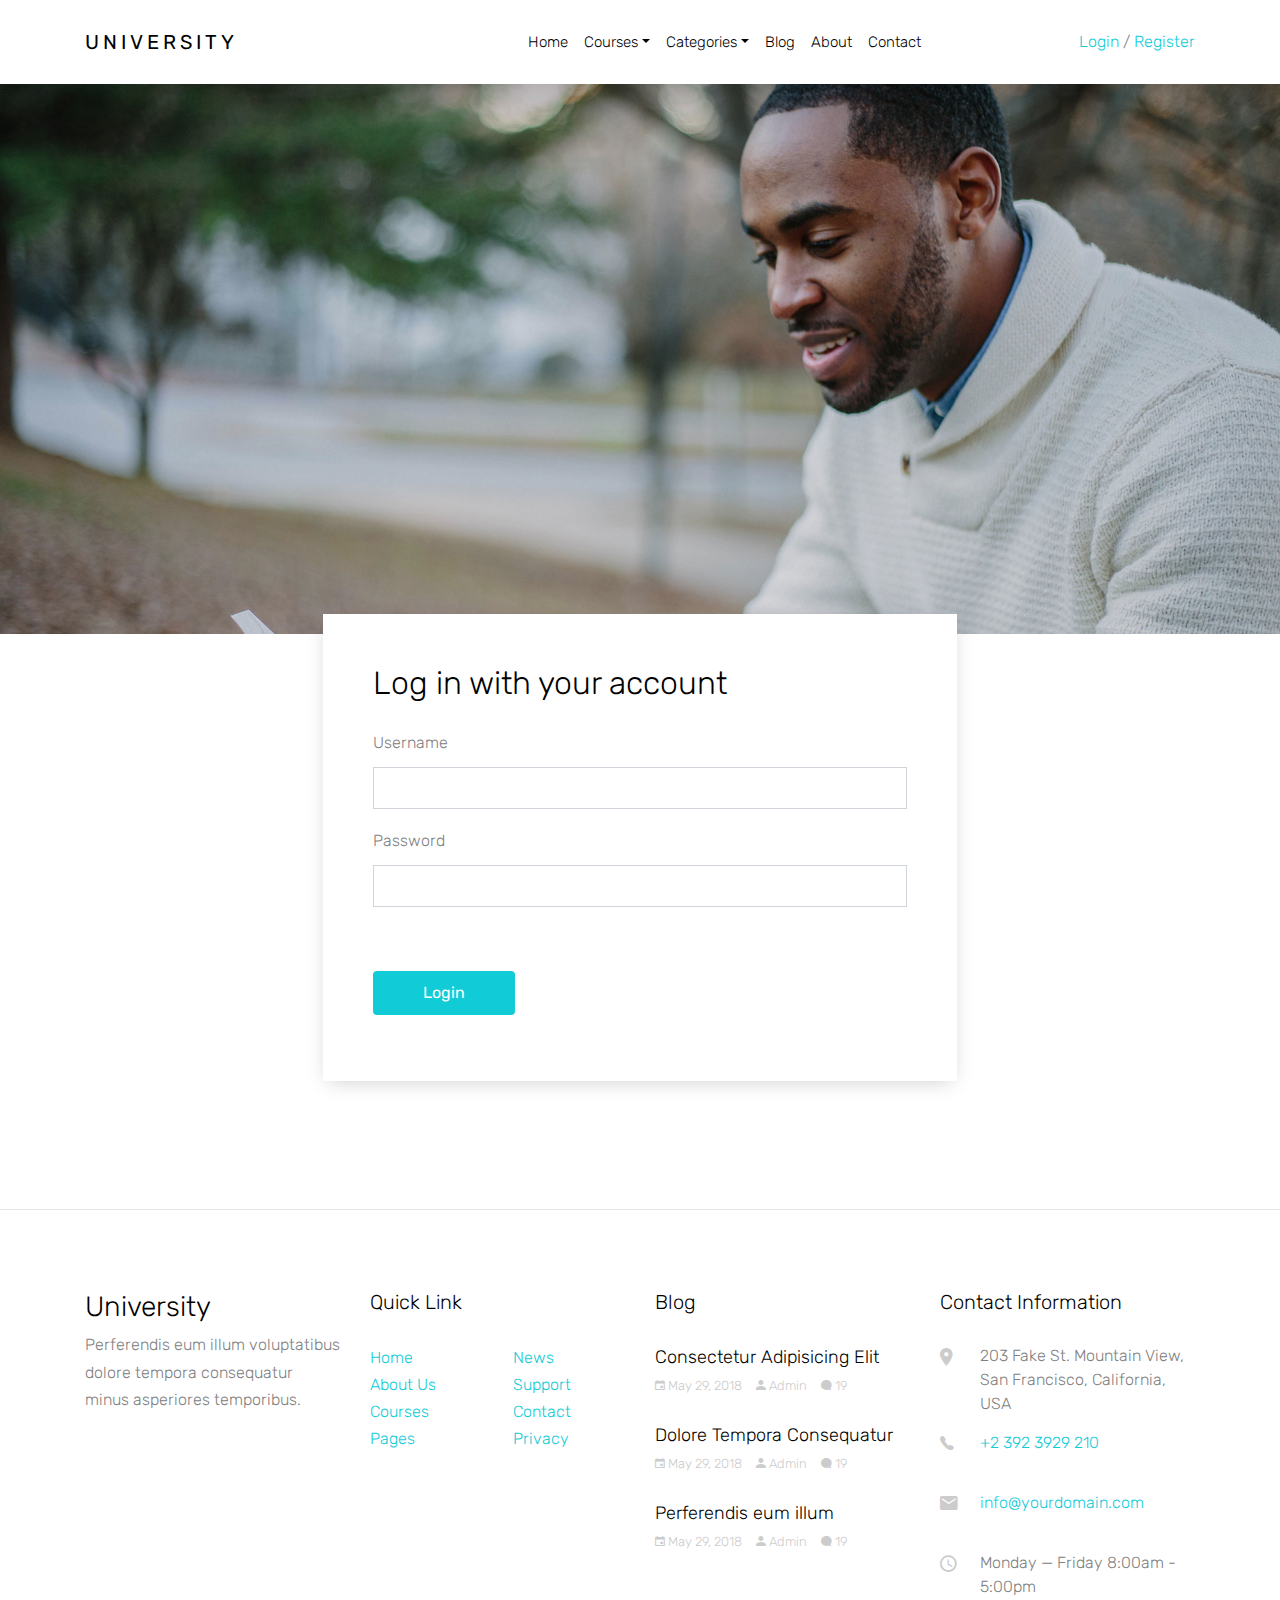
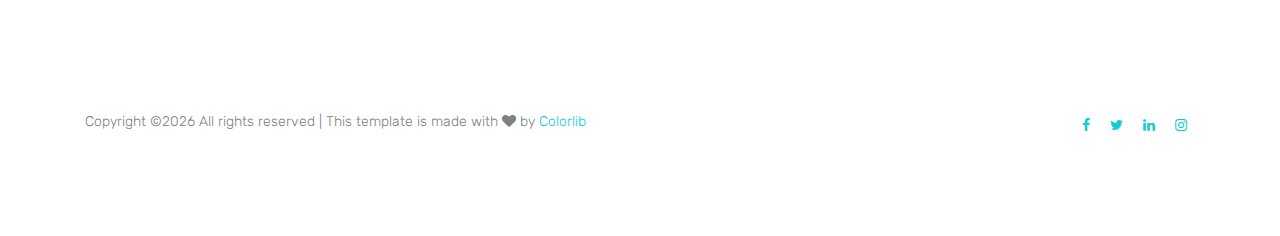
<file: login.html>
<!doctype html>
<html lang="en">
  <head>
    <title>Free Education Template by Colorlib</title>
    <meta charset="utf-8">
    <meta name="viewport" content="width=device-width, initial-scale=1, shrink-to-fit=no">

    <link href="https://fonts.googleapis.com/css?family=Rubik:300,400,500" rel="stylesheet">

    <link rel="stylesheet" href="css/bootstrap.css">
    <link rel="stylesheet" href="css/animate.css">
    <link rel="stylesheet" href="css/owl.carousel.min.css">

    <link rel="stylesheet" href="fonts/ionicons/css/ionicons.min.css">
    <link rel="stylesheet" href="fonts/fontawesome/css/font-awesome.min.css">
    <link rel="stylesheet" href="fonts/flaticon/font/flaticon.css">

    <!-- Theme Style -->
    <link rel="stylesheet" href="css/style.css">
  </head>
  <body>
    
    <header role="banner">
     
      <nav class="navbar navbar-expand-lg navbar-light bg-light">
        <div class="container">
          <a class="navbar-brand absolute" href="index.html">University</a>
          <button class="navbar-toggler" type="button" data-toggle="collapse" data-target="#navbarsExample05" aria-controls="navbarsExample05" aria-expanded="false" aria-label="Toggle navigation">
            <span class="navbar-toggler-icon"></span>
          </button>

          <div class="collapse navbar-collapse navbar-light" id="navbarsExample05">
            <ul class="navbar-nav mx-auto">
              <li class="nav-item">
                <a class="nav-link active" href="index.html">Home</a>
              </li>
              <li class="nav-item dropdown">
                <a class="nav-link dropdown-toggle" href="courses.html" id="dropdown04" data-toggle="dropdown" aria-haspopup="true" aria-expanded="false">Courses</a>
                <div class="dropdown-menu" aria-labelledby="dropdown04">
                  <a class="dropdown-item" href="courses.html">HTML</a>
                  <a class="dropdown-item" href="courses.html">WordPress</a>
                  <a class="dropdown-item" href="courses.html">Laravel</a>
                  <a class="dropdown-item" href="courses.html">JavaScript</a>
                  <a class="dropdown-item" href="courses.html">Python</a>
                </div>

              </li>

              <li class="nav-item dropdown">
                <a class="nav-link dropdown-toggle" href="#" id="dropdown05" data-toggle="dropdown" aria-haspopup="true" aria-expanded="false">Categories</a>
                <div class="dropdown-menu" aria-labelledby="dropdown05">
                  <a class="dropdown-item" href="#">HTML</a>
                  <a class="dropdown-item" href="#">WordPress</a>
                  <a class="dropdown-item" href="#">Laravel</a>
                  <a class="dropdown-item" href="#">JavaScript</a>
                  <a class="dropdown-item" href="#">Python</a>
                </div>

              </li>
              <li class="nav-item">
                <a class="nav-link" href="blog.html">Blog</a>
              </li>
              <li class="nav-item">
                <a class="nav-link" href="about.html">About</a>
              </li>
              <li class="nav-item">
                <a class="nav-link" href="contact.html">Contact</a>
              </li>
            </ul>
            <ul class="navbar-nav absolute-right">
              <li>
                <a href="login.html">Login</a> / <a href="register.html">Register</a>
              </li>
            </ul>
            
          </div>
        </div>
      </nav>
    </header>
    <!-- END header -->

    <section class="site-hero site-sm-hero overlay" data-stellar-background-ratio="0.5" style="background-image: url(images/big_image_2.jpg);">
      <div class="container">
        <div class="row align-items-center justify-content-center site-hero-sm-inner">
          <div class="col-md-7 text-center">
  
            <div class="mb-5 element-animate">
              <h1 class="mb-2">Log in</h1>
              <p class="bcrumb"><a href="index.html">Home</a> <span class="sep ion-android-arrow-dropright px-2"></span>  <span class="current">Log in</span></p>
            </div>
            
          </div>
        </div>
      </div>
    </section>
    <!-- END section -->
    
    <section class="site-section">
      <div class="container">
        <div class="row justify-content-center">
          <div class="col-md-7">
            <div class="form-wrap">
              <h2 class="mb-4">Log in with your account</h2>
              <form action="#" method="post">
                <div class="row">
                  <div class="col-md-12 form-group">
                    <label for="name">Username</label>
                    <input type="text" id="name" class="form-control py-2">
                  </div>
                </div>
                <div class="row mb-5">
                  <div class="col-md-12 form-group">
                    <label for="name">Password</label>
                    <input type="password" id="name" class="form-control py-2">
                  </div>
                </div>
                
                <div class="row">
                  <div class="col-md-6 form-group">
                    <input type="submit" value="Login" class="btn btn-primary px-5 py-2">
                  </div>
                </div>
              </form>
            </div>
          </div>
        </div>
      </div>
    </section>
    
    <footer class="site-footer border-top">
      <div class="container">
        <div class="row mb-5">
          <div class="col-md-6 col-lg-3 mb-5 mb-lg-0">
            <h3>University</h3>
            <p>Perferendis eum illum voluptatibus dolore tempora consequatur minus asperiores temporibus.</p>
          </div>
          <div class="col-md-6 col-lg-3 mb-5 mb-lg-0">
            <h3 class="heading">Quick Link</h3>
            <div class="row">
              <div class="col-md-6">
                <ul class="list-unstyled">
                  <li><a href="#">Home</a></li>
                  <li><a href="#">About Us</a></li>
                  <li><a href="#">Courses</a></li>
                  <li><a href="#">Pages</a></li>
                </ul>
              </div>
              <div class="col-md-6">
                <ul class="list-unstyled">
                  <li><a href="#">News</a></li>
                  <li><a href="#">Support</a></li>
                  <li><a href="#">Contact</a></li>
                  <li><a href="#">Privacy</a></li>
                </ul>
              </div>
            </div>
          </div>
          <div class="col-md-6 col-lg-3 mb-5 mb-lg-0">
            <h3 class="heading">Blog</h3>
            <div class="block-21 d-flex mb-4">
              <div class="text">
                <h3 class="heading mb-0"><a href="#">Consectetur Adipisicing Elit</a></h3>
                <div class="meta">
                  <div><a href="#"><span class="ion-android-calendar"></span> May 29, 2018</a></div>
                  <div><a href="#"><span class="ion-android-person"></span> Admin</a></div>
                  <div><a href="#"><span class="ion-chatbubble"></span> 19</a></div>
                </div>
              </div>
            </div>  
            <div class="block-21 d-flex mb-4">
              <div class="text">
                <h3 class="heading mb-0"><a href="#">Dolore Tempora Consequatur</a></h3>
                <div class="meta">
                  <div><a href="#"><span class="ion-android-calendar"></span> May 29, 2018</a></div>
                  <div><a href="#"><span class="ion-android-person"></span> Admin</a></div>
                  <div><a href="#"><span class="ion-chatbubble"></span> 19</a></div>
                </div>
              </div>
            </div>  
            <div class="block-21 d-flex mb-4">
              <div class="text">
                <h3 class="heading mb-0"><a href="#">Perferendis eum illum</a></h3>
                <div class="meta">
                  <div><a href="#"><span class="ion-android-calendar"></span> May 29, 2018</a></div>
                  <div><a href="#"><span class="ion-android-person"></span> Admin</a></div>
                  <div><a href="#"><span class="ion-chatbubble"></span> 19</a></div>
                </div>
              </div>
            </div>  
          </div>
          <div class="col-md-6 col-lg-3 mb-5 mb-lg-0">
            <h3 class="heading">Contact Information</h3>
            <div class="block-23">
              <ul>
                <li><span class="icon ion-android-pin"></span><span class="text">203 Fake St. Mountain View, San Francisco, California, USA</span></li>
                <li><a href="#"><span class="icon ion-ios-telephone"></span><span class="text">+2 392 3929 210</span></a></li>
                <li><a href="#"><span class="icon ion-android-mail"></span><span class="text">info@yourdomain.com</span></a></li>
                <li><span class="icon ion-android-time"></span><span class="text">Monday &mdash; Friday 8:00am - 5:00pm</span></li>
              </ul>
            </div>
          </div>
        </div>
        <div class="row pt-5">
          <div class="col-md-12 text-center copyright">
            
            <p class="float-md-left"><!-- Link back to Colorlib can't be removed. Template is licensed under CC BY 3.0. -->
Copyright &copy;<script>document.write(new Date().getFullYear());</script> All rights reserved | This template is made with <i class="fa fa-heart" aria-hidden="true"></i> by <a href="https://colorlib.com" target="_blank" class="text-primary">Colorlib</a>
<!-- Link back to Colorlib can't be removed. Template is licensed under CC BY 3.0. --></p>
            <p class="float-md-right">
              <a href="#" class="fa fa-facebook p-2"></a>
              <a href="#" class="fa fa-twitter p-2"></a>
              <a href="#" class="fa fa-linkedin p-2"></a>
              <a href="#" class="fa fa-instagram p-2"></a>

            </p>
          </div>
        </div>
      </div>
    </footer>
    <!-- END footer -->
    
    <!-- loader -->
    <div id="loader" class="show fullscreen"><svg class="circular" width="48px" height="48px"><circle class="path-bg" cx="24" cy="24" r="22" fill="none" stroke-width="4" stroke="#eeeeee"/><circle class="path" cx="24" cy="24" r="22" fill="none" stroke-width="4" stroke-miterlimit="10" stroke="#f4b214"/></svg></div>

    <script src="js/jquery-3.2.1.min.js"></script>
    <script src="js/jquery-migrate-3.0.0.js"></script>
    <script src="js/popper.min.js"></script>
    <script src="js/bootstrap.min.js"></script>
    <script src="js/owl.carousel.min.js"></script>
    <script src="js/jquery.waypoints.min.js"></script>
    <script src="js/jquery.stellar.min.js"></script>
    <script src="js/jquery.animateNumber.min.js"></script>

    <script src="js/main.js"></script>
  </body>
</html>
</file>
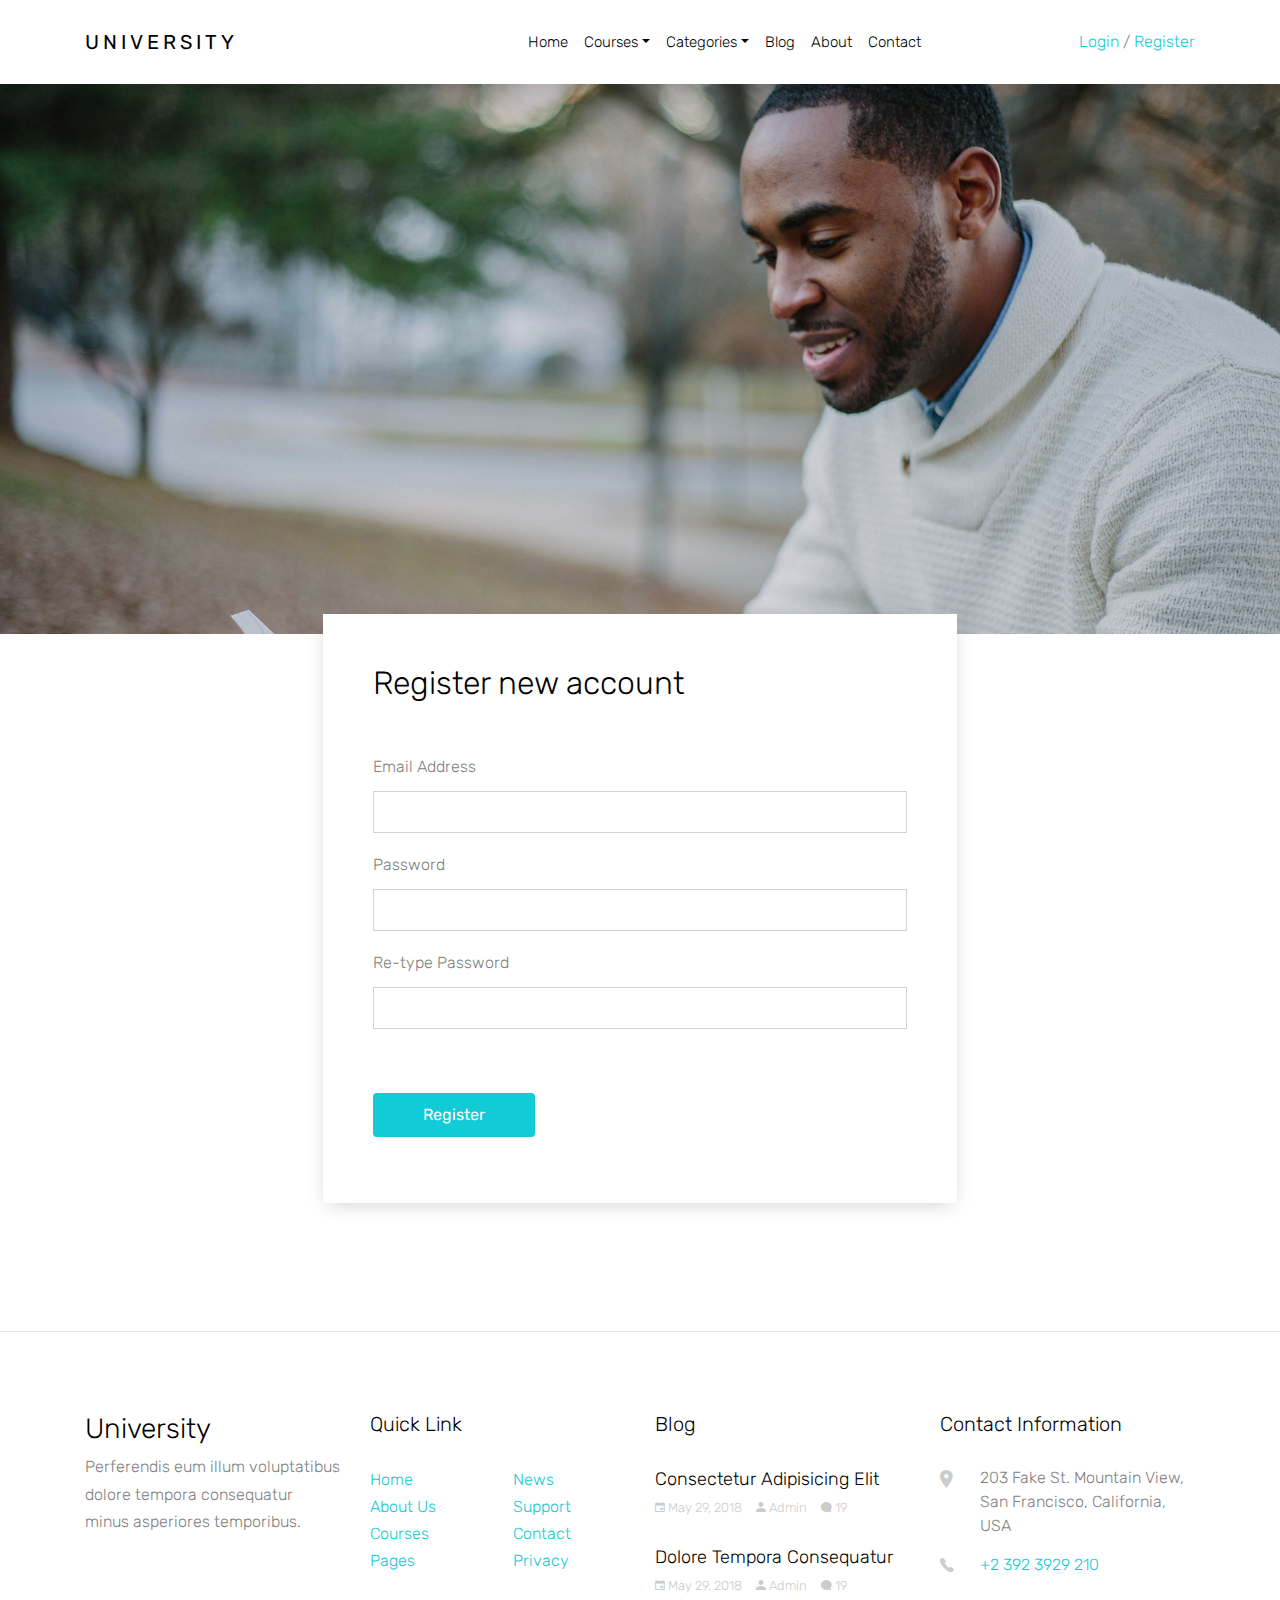
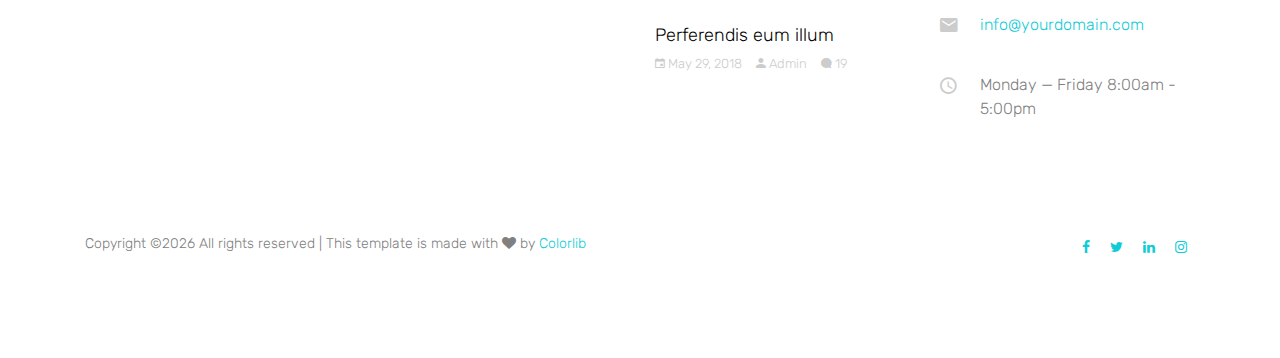
<file: register.html>
<!doctype html>
<html lang="en">
  <head>
    <title>Free Education Template by Colorlib</title>
    <meta charset="utf-8">
    <meta name="viewport" content="width=device-width, initial-scale=1, shrink-to-fit=no">

    <link href="https://fonts.googleapis.com/css?family=Rubik:300,400,500" rel="stylesheet">

    <link rel="stylesheet" href="css/bootstrap.css">
    <link rel="stylesheet" href="css/animate.css">
    <link rel="stylesheet" href="css/owl.carousel.min.css">

    <link rel="stylesheet" href="fonts/ionicons/css/ionicons.min.css">
    <link rel="stylesheet" href="fonts/fontawesome/css/font-awesome.min.css">
    <link rel="stylesheet" href="fonts/flaticon/font/flaticon.css">

    <!-- Theme Style -->
    <link rel="stylesheet" href="css/style.css">
  </head>
  <body>
    
    <header role="banner">
     
      <nav class="navbar navbar-expand-lg navbar-light bg-light">
        <div class="container">
          <a class="navbar-brand absolute" href="index.html">University</a>
          <button class="navbar-toggler" type="button" data-toggle="collapse" data-target="#navbarsExample05" aria-controls="navbarsExample05" aria-expanded="false" aria-label="Toggle navigation">
            <span class="navbar-toggler-icon"></span>
          </button>

          <div class="collapse navbar-collapse navbar-light" id="navbarsExample05">
            <ul class="navbar-nav mx-auto">
              <li class="nav-item">
                <a class="nav-link active" href="index.html">Home</a>
              </li>
              <li class="nav-item dropdown">
                <a class="nav-link dropdown-toggle" href="courses.html" id="dropdown04" data-toggle="dropdown" aria-haspopup="true" aria-expanded="false">Courses</a>
                <div class="dropdown-menu" aria-labelledby="dropdown04">
                  <a class="dropdown-item" href="courses.html">HTML</a>
                  <a class="dropdown-item" href="courses.html">WordPress</a>
                  <a class="dropdown-item" href="courses.html">Laravel</a>
                  <a class="dropdown-item" href="courses.html">JavaScript</a>
                  <a class="dropdown-item" href="courses.html">Python</a>
                </div>

              </li>

              <li class="nav-item dropdown">
                <a class="nav-link dropdown-toggle" href="#" id="dropdown05" data-toggle="dropdown" aria-haspopup="true" aria-expanded="false">Categories</a>
                <div class="dropdown-menu" aria-labelledby="dropdown05">
                  <a class="dropdown-item" href="#">HTML</a>
                  <a class="dropdown-item" href="#">WordPress</a>
                  <a class="dropdown-item" href="#">Laravel</a>
                  <a class="dropdown-item" href="#">JavaScript</a>
                  <a class="dropdown-item" href="#">Python</a>
                </div>

              </li>
              <li class="nav-item">
                <a class="nav-link" href="blog.html">Blog</a>
              </li>
              <li class="nav-item">
                <a class="nav-link" href="about.html">About</a>
              </li>
              <li class="nav-item">
                <a class="nav-link" href="contact.html">Contact</a>
              </li>
            </ul>
            <ul class="navbar-nav absolute-right">
              <li>
                <a href="login.html">Login</a> / <a href="register.html">Register</a>
              </li>
            </ul>
            
          </div>
        </div>
      </nav>
    </header>
    <!-- END header -->

    <section class="site-hero site-sm-hero overlay" data-stellar-background-ratio="0.5" style="background-image: url(images/big_image_2.jpg);">
      <div class="container">
        <div class="row align-items-center justify-content-center site-hero-sm-inner">
          <div class="col-md-7 text-center">
  
            <div class="mb-5 element-animate">
              <h1 class="mb-2">Register</h1>
              <p class="bcrumb"><a href="index.html">Home</a> <span class="sep ion-android-arrow-dropright px-2"></span>  <span class="current">Register</span></p>
            </div>
            
          </div>
        </div>
      </div>
    </section>
    <!-- END section -->
    
    <section class="site-section">
      <div class="container">
        <div class="row justify-content-center">
          <div class="col-md-7">
            <div class="form-wrap">
              <h2 class="mb-5">Register new account</h2>
              <form action="#" method="post">
                  
                  <div class="row">
                    <div class="col-md-12 form-group">
                      <label for="name">Email Address</label>
                      <input type="text" id="name" class="form-control py-2">
                    </div>
                  </div>
                  <div class="row">
                    <div class="col-md-12 form-group">
                      <label for="name">Password</label>
                      <input type="password" id="name" class="form-control py-2 ">
                    </div>
                  </div>
                  <div class="row mb-5">
                    <div class="col-md-12 form-group">
                      <label for="name">Re-type Password</label>
                      <input type="password" id="name" class="form-control py-2">
                    </div>
                  </div>
                  
                  <div class="row">
                    <div class="col-md-6 form-group">
                      <input type="submit" value="Register" class="btn btn-primary px-5 py-2">
                    </div>
                  </div>
                </form>
              </div>
          </div>
        </div>
      </div>
    </section>
    
    <footer class="site-footer border-top">
      <div class="container">
        <div class="row mb-5">
          <div class="col-md-6 col-lg-3 mb-5 mb-lg-0">
            <h3>University</h3>
            <p>Perferendis eum illum voluptatibus dolore tempora consequatur minus asperiores temporibus.</p>
          </div>
          <div class="col-md-6 col-lg-3 mb-5 mb-lg-0">
            <h3 class="heading">Quick Link</h3>
            <div class="row">
              <div class="col-md-6">
                <ul class="list-unstyled">
                  <li><a href="#">Home</a></li>
                  <li><a href="#">About Us</a></li>
                  <li><a href="#">Courses</a></li>
                  <li><a href="#">Pages</a></li>
                </ul>
              </div>
              <div class="col-md-6">
                <ul class="list-unstyled">
                  <li><a href="#">News</a></li>
                  <li><a href="#">Support</a></li>
                  <li><a href="#">Contact</a></li>
                  <li><a href="#">Privacy</a></li>
                </ul>
              </div>
            </div>
          </div>
          <div class="col-md-6 col-lg-3 mb-5 mb-lg-0">
            <h3 class="heading">Blog</h3>
            <div class="block-21 d-flex mb-4">
              <div class="text">
                <h3 class="heading mb-0"><a href="#">Consectetur Adipisicing Elit</a></h3>
                <div class="meta">
                  <div><a href="#"><span class="ion-android-calendar"></span> May 29, 2018</a></div>
                  <div><a href="#"><span class="ion-android-person"></span> Admin</a></div>
                  <div><a href="#"><span class="ion-chatbubble"></span> 19</a></div>
                </div>
              </div>
            </div>  
            <div class="block-21 d-flex mb-4">
              <div class="text">
                <h3 class="heading mb-0"><a href="#">Dolore Tempora Consequatur</a></h3>
                <div class="meta">
                  <div><a href="#"><span class="ion-android-calendar"></span> May 29, 2018</a></div>
                  <div><a href="#"><span class="ion-android-person"></span> Admin</a></div>
                  <div><a href="#"><span class="ion-chatbubble"></span> 19</a></div>
                </div>
              </div>
            </div>  
            <div class="block-21 d-flex mb-4">
              <div class="text">
                <h3 class="heading mb-0"><a href="#">Perferendis eum illum</a></h3>
                <div class="meta">
                  <div><a href="#"><span class="ion-android-calendar"></span> May 29, 2018</a></div>
                  <div><a href="#"><span class="ion-android-person"></span> Admin</a></div>
                  <div><a href="#"><span class="ion-chatbubble"></span> 19</a></div>
                </div>
              </div>
            </div>  
          </div>
          <div class="col-md-6 col-lg-3 mb-5 mb-lg-0">
            <h3 class="heading">Contact Information</h3>
            <div class="block-23">
              <ul>
                <li><span class="icon ion-android-pin"></span><span class="text">203 Fake St. Mountain View, San Francisco, California, USA</span></li>
                <li><a href="#"><span class="icon ion-ios-telephone"></span><span class="text">+2 392 3929 210</span></a></li>
                <li><a href="#"><span class="icon ion-android-mail"></span><span class="text">info@yourdomain.com</span></a></li>
                <li><span class="icon ion-android-time"></span><span class="text">Monday &mdash; Friday 8:00am - 5:00pm</span></li>
              </ul>
            </div>
          </div>
        </div>
        <div class="row pt-5">
          <div class="col-md-12 text-center copyright">
            
            <p class="float-md-left"><!-- Link back to Colorlib can't be removed. Template is licensed under CC BY 3.0. -->
Copyright &copy;<script>document.write(new Date().getFullYear());</script> All rights reserved | This template is made with <i class="fa fa-heart" aria-hidden="true"></i> by <a href="https://colorlib.com" target="_blank" class="text-primary">Colorlib</a>
<!-- Link back to Colorlib can't be removed. Template is licensed under CC BY 3.0. --></p>
            <p class="float-md-right">
              <a href="#" class="fa fa-facebook p-2"></a>
              <a href="#" class="fa fa-twitter p-2"></a>
              <a href="#" class="fa fa-linkedin p-2"></a>
              <a href="#" class="fa fa-instagram p-2"></a>

            </p>
          </div>
        </div>
      </div>
    </footer>
    <!-- END footer -->
    
    <!-- loader -->
    <div id="loader" class="show fullscreen"><svg class="circular" width="48px" height="48px"><circle class="path-bg" cx="24" cy="24" r="22" fill="none" stroke-width="4" stroke="#eeeeee"/><circle class="path" cx="24" cy="24" r="22" fill="none" stroke-width="4" stroke-miterlimit="10" stroke="#f4b214"/></svg></div>

    <script src="js/jquery-3.2.1.min.js"></script>
    <script src="js/jquery-migrate-3.0.0.js"></script>
    <script src="js/popper.min.js"></script>
    <script src="js/bootstrap.min.js"></script>
    <script src="js/owl.carousel.min.js"></script>
    <script src="js/jquery.waypoints.min.js"></script>
    <script src="js/jquery.stellar.min.js"></script>
    <script src="js/jquery.animateNumber.min.js"></script>

    <script src="js/main.js"></script>
  </body>
</html>
</file>
<file: fonts/flaticon/font/flaticon.css>
/*
  	Flaticon icon font: Flaticon
  	Creation date: 28/05/2018 11:11
  	*/

@font-face {
  font-family: "Flaticon";
  src: url("./Flaticon.eot");
  src: url("./Flaticon.eot?#iefix") format("embedded-opentype"),
       url("./Flaticon.woff") format("woff"),
       url("./Flaticon.ttf") format("truetype"),
       url("./Flaticon.svg#Flaticon") format("svg");
  font-weight: normal;
  font-style: normal;
}

@media screen and (-webkit-min-device-pixel-ratio:0) {
  @font-face {
    font-family: "Flaticon";
    src: url("./Flaticon.svg#Flaticon") format("svg");
  }
}

[class^="flaticon-"]:before, [class*=" flaticon-"]:before,
[class^="flaticon-"]:after, [class*=" flaticon-"]:after {   
  font-family: Flaticon;
        font-style: normal;
  font-weight: normal;
  font-variant: normal;
  text-transform: none;
  line-height: 1;

  /* Better Font Rendering =========== */
  -webkit-font-smoothing: antialiased;
  -moz-osx-font-smoothing: grayscale;
}

.flaticon-book:before { content: "\f100"; }
.flaticon-books:before { content: "\f101"; }
.flaticon-professor:before { content: "\f102"; }
.flaticon-student:before { content: "\f103"; }
.flaticon-diploma:before { content: "\f104"; }
.flaticon-open-book:before { content: "\f105"; }
.flaticon-university:before { content: "\f106"; }
.flaticon-mortarboard:before { content: "\f107"; }
</file>
<file: css/style.css>
body {
  background: #fff;
  font-family: "Rubik", arial, sans-serif;
  font-weight: 300;
  font-size: 16px;
  line-height: 2;
  color: gray;
}

a {
  -webkit-transition: .3s all ease;
  -o-transition: .3s all ease;
  transition: .3s all ease;
  text-decoration: none;
}

a:hover {
  text-decoration: none;
}

h1, h2, h3, h4, h5 {
  color: #000;
  font-family: "Rubik", arial, sans-serif;
  font-weight: 300;
}

header {
  position: relative;
  top: 0;
  left: 0;
  width: 100%;
  z-index: 5;
  -webkit-box-shadow: 0 5px 80px -10px rgba(0, 0, 0, 0.5);
  box-shadow: 0 5px 80px -10px rgba(0, 0, 0, 0.5);
}

header .navbar-brand {
  text-transform: uppercase;
  letter-spacing: .2em;
  font-weight: 400;
  color: #000 !important;
}

header .navbar-collapse {
  position: relative;
}

header .navbar {
  padding-top: 0;
  padding-bottom: 0;
  background: #fff !important;
}

@media (max-width: 991.98px) {
  header .navbar {
    padding-top: .5rem;
    padding-bottom: .5rem;
  }
}

header .navbar .navbar-nav.absolute-right {
  position: absolute;
  right: 0;
}

@media (max-width: 991.98px) {
  header .navbar .navbar-nav.absolute-right {
    position: relative;
    right: inherit;
  }
}

header .navbar .nav-link {
  padding: 1.7rem 1rem;
  font-size: 15px;
  outline: none !important;
  opacity: 1 !important;
  color: #000 !important;
}

@media (max-width: 991.98px) {
  header .navbar .nav-link {
    padding: .5rem .5rem;
  }
}

header .navbar .nav-link:hover {
  color: #fff;
}

header .navbar .nav-link.active {
  color: #fff;
}

header .navbar .dropdown.show > a {
  color: #fff;
}

header .navbar .dropdown-menu {
  font-size: 14px;
  border-radius: 0px;
  border: none;
  -webkit-box-shadow: 0 2px 30px 0px rgba(0, 0, 0, 0.2);
  box-shadow: 0 2px 30px 0px rgba(0, 0, 0, 0.2);
  min-width: 13em;
  margin-top: -10px;
}

header .navbar .dropdown-menu:before {
  bottom: 100%;
  left: 10%;
  border: solid transparent;
  content: " ";
  height: 0;
  width: 0;
  position: absolute;
  pointer-events: none;
  border-bottom-color: #fff;
  border-width: 10px;
}

@media (max-width: 1199.98px) {
  header .navbar .dropdown-menu:before {
    display: none;
  }
}

header .navbar .dropdown-menu .dropdown-item:hover {
  background: #11cbd7;
  color: #fff;
}

header .navbar .dropdown-menu .dropdown-item.active {
  background: #11cbd7;
  color: #fff;
}

header .navbar .dropdown-menu a {
  padding-top: 7px;
  padding-bottom: 7px;
}

header .navbar.navbar-light .nav-link {
  color: #fff;
}

header .navbar.navbar-light .nav-link.active {
  color: #fff;
}

.bcrumb a:hover {
  color: #fff;
  text-decoration: underline;
}

.site-hero {
  background-size: cover;
  background-position: center center;
  min-height: 750px;
  height: 100vh;
}

.site-hero h1, .site-hero p {
  color: #fff;
  line-height: 1.5;
}

.site-hero h1 {
  font-size: 60px;
  font-weight: 300;
  line-height: 1.2;
  margin-bottom: 30px;
}

@media (max-width: 991.98px) {
  .site-hero h1 {
    font-size: 40px;
  }
}

.site-hero .text {
  max-width: 500px;
  margin-bottom: 50px;
  font-size: 20px;
  position: relative;
}

.site-hero .container {
  position: relative;
  z-index: 2;
}

.site-hero .btn {
  -webkit-box-shadow: 0 5px 20px -5px rgba(0, 0, 0, 0.2) !important;
  box-shadow: 0 5px 20px -5px rgba(0, 0, 0, 0.2) !important;
  background: #11cbd7 !important;
  border: 2px solid transparent !important;
  color: #fff;
}

.site-hero .btn:hover {
  -webkit-box-shadow: none !important;
  box-shadow: none !important;
  background: none !important;
  color: #fff;
  border: 2px solid #fff !important;
}

.site-hero.overlay {
  position: relative;
}

.site-hero.overlay:before {
  content: "";
  background: rgba(0, 0, 0, 0.1);
  width: 100%;
  z-index: 1;
  position: absolute;
  top: 0;
  left: 0;
  right: 0;
  bottom: 0;
}

.site-hero .site-hero-inner {
  min-height: 750px;
  height: 100vh;
}

.site-hero.site-sm-hero {
  min-height: 550px;
  height: 50vh;
}

.site-hero .site-hero-sm-inner {
  min-height: 550px;
  height: 50vh;
}

.episodes {
  background: #fff;
  padding: 20px;
}

.episodes .play {
  position: relative;
  display: inline-block;
  width: 40px;
  height: 40px;
  background: #11cbd7;
  border-radius: 50%;
}

.episodes .play span {
  color: #fff;
  position: absolute;
  top: 50%;
  left: 50%;
  -webkit-transform: translate(-50%, -50%);
  -ms-transform: translate(-50%, -50%);
  transform: translate(-50%, -50%);
}

.episodes .episode {
  border-bottom: 1px solid #e6e6e6;
}

.episodes .episode a {
  color: #000;
}

.episodes .episode a:hover {
  opacity: .7;
}

.episodes h2 {
  font-size: 24px;
}

.episodes .meta {
  text-transform: uppercase;
  font-size: 14px;
  letter-spacing: .2em;
  color: #cccccc;
  color: #11cbd7;
}

.episodes .episode-number {
  border: 2px solid #0d9ea8;
  text-align: center;
  display: inline-block;
  width: 80px;
  height: 80px;
  text-transform: uppercase;
  line-height: 74px;
  border-radius: 50%;
  background: #11cbd7;
  color: #fff;
  font-size: 30px;
}

.site-hero-innerpage, .site-hero-innerpage .site-hero-inner {
  min-height: 550px;
  height: 50vh;
}

.site-section {
  padding: 5em 0;
}

.school-features,
.school-instructors {
  background-size: cover;
  background-position: center center;
  position: relative;
  overflow: hidden;
}

@media (min-width: 576px) {
  .school-features,
  .school-instructors {
    width: 100%;
    padding-right: 15px;
    padding-left: 15px;
    margin-right: auto;
    margin-left: auto;
  }
}

@media (min-width: 576px) {
  .school-features .inner,
  .school-instructors .inner {
    display: -webkit-box;
    display: -ms-flexbox;
    display: flex;
    -ms-flex-wrap: wrap;
    flex-wrap: wrap;
    margin-right: -15px;
    margin-left: -15px;
  }
}

.school-features .feature, .school-features .instructor,
.school-instructors .feature,
.school-instructors .instructor {
  position: relative;
  width: 100%;
  min-height: 1px;
  padding-right: 15px;
  padding-left: 15px;
  -webkit-box-flex: 0;
  -ms-flex: 0 0 100%;
  flex: 0 0 100%;
  max-width: 100%;
}

@media (min-width: 576px) {
  .school-features .feature, .school-features .instructor,
  .school-instructors .feature,
  .school-instructors .instructor {
    position: relative;
    width: 100%;
    min-height: 1px;
    padding-right: 15px;
    padding-left: 15px;
    -webkit-box-flex: 0;
    -ms-flex: 0 0 50%;
    flex: 0 0 50%;
    max-width: 50%;
  }
}

@media (min-width: 768px) {
  .school-features .feature, .school-features .instructor,
  .school-instructors .feature,
  .school-instructors .instructor {
    position: relative;
    width: 100%;
    min-height: 1px;
    padding-right: 15px;
    padding-left: 15px;
    -webkit-box-flex: 0;
    -ms-flex: 0 0 50%;
    flex: 0 0 50%;
    max-width: 50%;
  }
}

@media (min-width: 992px) {
  .school-features .feature, .school-features .instructor,
  .school-instructors .feature,
  .school-instructors .instructor {
    position: relative;
    width: 100%;
    min-height: 1px;
    padding-right: 15px;
    padding-left: 15px;
    -webkit-box-flex: 0;
    -ms-flex: 0 0 25%;
    flex: 0 0 25%;
    max-width: 25%;
    padding: 30px;
    border-right: 1px solid rgba(255, 255, 255, 0.1);
  }
}

.school-features .feature h3, .school-features .instructor h3,
.school-instructors .feature h3,
.school-instructors .instructor h3 {
  font-size: 18px;
  color: #fff;
}

.school-features .feature p, .school-features .instructor p,
.school-instructors .feature p,
.school-instructors .instructor p {
  color: #fff;
  opacity: .5;
}

.school-features .feature img, .school-features .instructor img,
.school-instructors .feature img,
.school-instructors .instructor img {
  width: 100px;
  border-radius: 50%;
  margin: 0 auto;
}

.school-features .feature .icon > span:before, .school-features .instructor .icon > span:before,
.school-instructors .feature .icon > span:before,
.school-instructors .instructor .icon > span:before {
  font-size: 50px;
  margin-left: 0;
  color: #fff;
}

.school-features.text-dark.last,
.school-instructors.text-dark.last {
  border-bottom: none;
}

.school-features.text-dark.last .feature,
.school-instructors.text-dark.last .feature {
  border-bottom: none;
}

@media (min-width: 992px) {
  .school-features.text-dark .feature,
  .school-instructors.text-dark .feature {
    border-right: 1px solid #e6e6e6;
    border-bottom: 1px solid #e6e6e6;
  }
}

.school-features.text-dark .feature:last-child,
.school-instructors.text-dark .feature:last-child {
  border-right: none;
}

.school-features.text-dark .feature h3,
.school-instructors.text-dark .feature h3 {
  font-size: 18px;
  color: #000;
}

.school-features.text-dark .feature p,
.school-instructors.text-dark .feature p {
  color: #000;
  opacity: .5;
}

.school-features.text-dark .feature p:last-child,
.school-instructors.text-dark .feature p:last-child {
  margin-bottom: 0;
}

.school-features.text-dark .feature .icon > span:before,
.school-instructors.text-dark .feature .icon > span:before {
  font-size: 50px;
  margin-left: 0;
  color: #11cbd7;
}

.img-bg {
  background-size: cover;
}

@media (max-width: 991.98px) {
  .img-md-fluid {
    max-width: 100%;
  }
}

.section-cover {
  background-size: cover;
  position: relative;
  background-position: top left;
}

.section-cover, .section-cover .intro {
  height: 500px;
}

.section-cover p {
  color: #fff;
}

.section-cover h2 {
  color: #fff;
}

.top-course .course, .top-course .blog-entry, .blog-entries .course, .blog-entries .blog-entry {
  display: block;
  -webkit-transition: .3s all ease;
  -o-transition: .3s all ease;
  transition: .3s all ease;
  margin-bottom: 30px;
}

.top-course .course:hover, .top-course .course:focus, .top-course .blog-entry:hover, .top-course .blog-entry:focus, .blog-entries .course:hover, .blog-entries .course:focus, .blog-entries .blog-entry:hover, .blog-entries .blog-entry:focus {
  opacity: .7;
}

.top-course .course img, .top-course .blog-entry img, .blog-entries .course img, .blog-entries .blog-entry img {
  max-width: 100%;
  margin-bottom: 20px;
}

.top-course .course h2, .top-course .blog-entry h2, .blog-entries .course h2, .blog-entries .blog-entry h2 {
  font-size: 18px;
  line-height: 1.5;
}

.top-course .course p, .top-course .blog-entry p, .blog-entries .course p, .blog-entries .blog-entry p {
  font-size: 13px;
  color: gray;
}

.instructor-meta {
  margin-bottom: 10px;
  color: #999999 !important;
}

.btn, .form-control {
  outline: none;
  -webkit-box-shadow: none !important;
  box-shadow: none !important;
  border-radius: 0;
}

.btn:focus, .btn:active, .form-control:focus, .form-control:active {
  outline: none;
}

.form-control {
  -webkit-box-shadow: none !important;
  box-shadow: none !important;
}

textarea.form-control {
  height: inherit;
}

.btn {
  position: relative;
  border-radius: 4px;
  color: #000;
}

.btn.btn-primary {
  color: #fff;
  border: 2px solid transparent;
}

.btn.btn-primary:hover, .btn.btn-primary:active, .btn.btn-primary:focus {
  color: #000 !important;
  background: none !important;
  border: 2px solid #11cbd7 !important;
}

.btn.btn-primary-white {
  border: 2px solid transparent;
  background: #11cbd7;
}

.btn.btn-primary-white:hover, .btn.btn-primary-white:focus, .btn.btn-primary-white:active {
  border: 2px solid #fff;
  background: none !important;
}

.btn.btn-white {
  position: relative;
  color: #fff;
  border: 2px solid #fff;
  background: none;
}

.btn.btn-white:hover, .btn.btn-white:focus, .btn.btn-white:active {
  border: 2px solid transparent;
  background: #11cbd7 !important;
}

.flaticon-custom {
  font-size: 70px;
}

.flaticon-custom:before, .flaticon-custom:after {
  margin-left: 0;
}

.no-nav .owl-nav {
  display: none;
}

.box {
  overflow: hidden;
  border-radius: 4px;
  display: block;
}

.box img {
  border-top-left-radius: 4px;
  border-top-right-radius: 4px;
  -webkit-transition: .3s all ease;
  -o-transition: .3s all ease;
  transition: .3s all ease;
}

.box .box-body {
  padding: 20px;
  border: 1px solid #e9ecef;
  border-top: none;
  border-bottom-left-radius: 4px;
  border-bottom-right-radius: 4px;
  -webkit-transition: .3s all ease;
  -o-transition: .3s all ease;
  transition: .3s all ease;
}

.box h2 {
  font-size: 18px;
  font-family: "Rubik", arial, sans-serif;
  -webkit-transition: .3s all ease;
  -o-transition: .3s all ease;
  transition: .3s all ease;
}

.box.hover:hover img, .box.hover:focus img {
  margin-top: -20px;
}

.box.hover:hover .box-body, .box.hover:focus .box-body {
  background: #11cbd7;
  color: #fff;
  padding: 30px 20px;
  border-color: #11cbd7;
}

.box.hover:hover h2, .box.hover:focus h2 {
  color: #fff;
}

.breadcrumb-custom {
  background: none;
  padding: 0;
}

.breadcrumb-custom li a {
  color: #11cbd7;
}

.breadcrumb-custom li a:hover {
  color: #fff;
}

.breadcrumb-custom li.active {
  color: #fff;
}

.breadcrumb-custom li.breadcrumb-item + .breadcrumb-item:before {
  content: "/";
  color: rgba(255, 255, 255, 0.3);
}

.children-info li {
  display: block;
  margin-bottom: 15px;
  padding-bottom: 15px;
  border-bottom: 1px dotted #dee2e6;
}

.sidebar-box {
  margin-bottom: 30px;
  padding: 25px;
  font-size: 15px;
  width: 100%;
  float: left;
  background: #fff;
}

.sidebar-box *:last-child {
  margin-bottom: 0;
}

.sidebar-box h3 {
  font-size: 18px;
  margin-bottom: 15px;
}

.categories li, .sidelink li {
  position: relative;
  margin-bottom: 10px;
  padding-bottom: 10px;
  border-bottom: 1px dotted #dee2e6;
  list-style: none;
}

.categories li:last-child, .sidelink li:last-child {
  margin-bottom: 0;
  border-bottom: none;
  padding-bottom: 0;
}

.categories li a, .sidelink li a {
  display: block;
}

.categories li a span, .sidelink li a span {
  position: absolute;
  right: 0;
  top: 0;
  color: #ccc;
}

.categories li.active a, .sidelink li.active a {
  color: #000;
  font-style: italic;
}

.cover_1 {
  background-size: cover;
  background-position: center center;
  padding: 7em 0;
}

.cover_1 .sub-heading {
  color: rgba(255, 255, 255, 0.7);
  font-size: 22px;
}

.cover_1 .heading {
  font-size: 50px;
  color: white;
  font-weight: 300;
}

.text-black {
  color: #000 !important;
}

.stretch-section .video {
  display: block;
  position: relative;
  -webkit-box-shadow: 4px 4px 70px -20px rgba(0, 0, 0, 0.5);
  box-shadow: 4px 4px 70px -20px rgba(0, 0, 0, 0.5);
}

.media-feature {
  padding: 30px;
  -webkit-transition: .2s all ease-out;
  -o-transition: .2s all ease-out;
  transition: .2s all ease-out;
  background: #fff;
  z-index: 1;
  position: relative;
  border-bottom: 10px solid transparent;
  border-radius: 4px;
  font-size: 15px;
}

.media-feature .icon {
  font-size: 60px;
  color: #11cbd7;
}

.media-feature h3 {
  font-size: 16px;
  text-transform: uppercase;
}

.media-feature:hover, .media-feature:focus {
  -webkit-box-shadow: 0 2px 20px -3px rgba(0, 0, 0, 0.1);
  box-shadow: 0 2px 20px -3px rgba(0, 0, 0, 0.1);
  -webkit-transform: scale(1.05);
  -ms-transform: scale(1.05);
  transform: scale(1.05);
  z-index: 2;
  border-bottom: 10px solid #11cbd7;
}

.media-custom {
  background: #fff;
  -webkit-transition: .3s all ease;
  -o-transition: .3s all ease;
  transition: .3s all ease;
  margin-bottom: 30px;
  position: relative;
  top: 0;
}

.media-custom .meta-post {
  color: #ced4da;
  font-size: 13px;
  text-transform: uppercase;
}

.media-custom > a {
  position: relative;
  overflow: hidden;
  display: block;
}

.media-custom .meta-chat {
  color: #ced4da;
}

.media-custom .meta-chat:hover {
  color: #6c757d;
}

.media-custom img {
  -webkit-transition: .3s all ease;
  -o-transition: .3s all ease;
  transition: .3s all ease;
}

.media-custom:focus, .media-custom:hover {
  top: -2px;
  -webkit-box-shadow: 0 2px 40px 0 rgba(0, 0, 0, 0.2);
  box-shadow: 0 2px 40px 0 rgba(0, 0, 0, 0.2);
}

.media-custom:focus img, .media-custom:hover img {
  -webkit-transform: scale(1.1);
  -ms-transform: scale(1.1);
  transform: scale(1.1);
}

.media-custom .media-body {
  padding: 30px;
}

.media-custom .media-body h3 {
  font-size: 20px;
}

.media-custom .media-body p:last-child {
  margin-bottom: 0;
}

#accordion .card {
  font-size: 15px;
  border-color: #dee2e6;
}

#accordion .card h5 a {
  display: block;
  text-align: left;
  text-decoration: none;
  color: #11cbd7;
  position: relative;
  -webkit-box-shadow: 0 3px 10px -2px rgba(0, 0, 0, 0.2) !important;
  box-shadow: 0 3px 10px -2px rgba(0, 0, 0, 0.2) !important;
  border-radius: 0;
}

#accordion .card h5 a .icon {
  position: absolute;
  right: 20px;
  top: 50%;
  -webkit-transform: translateY(-50%) rotate(-180deg);
  -ms-transform: translateY(-50%) rotate(-180deg);
  transform: translateY(-50%) rotate(-180deg);
  -webkit-transition: .3s all ease;
  -o-transition: .3s all ease;
  transition: .3s all ease;
}

#accordion .card h5 a:hover {
  text-decoration: none;
  -webkit-box-shadow: 0 3px 10px -2px rgba(0, 0, 0, 0.2) !important;
  box-shadow: 0 3px 10px -2px rgba(0, 0, 0, 0.2) !important;
}

#accordion .card h5 a.collapsed {
  color: #000;
  -webkit-box-shadow: none !important;
  box-shadow: none !important;
}

#accordion .card h5 a.collapsed .icon {
  right: 20px;
  top: 50%;
  -webkit-transform: translateY(-50%);
  -ms-transform: translateY(-50%);
  transform: translateY(-50%);
}

#accordion .card h5 a.collapsed:hover {
  text-decoration: none;
  -webkit-box-shadow: 0 3px 10px -2px rgba(0, 0, 0, 0.2) !important;
  box-shadow: 0 3px 10px -2px rgba(0, 0, 0, 0.2) !important;
}

#accordion .card .card-body {
  padding-top: 15px;
}

.testimonial {
  font-size: 30px;
  color: #000;
}

.media-testimonial img {
  width: 100px;
  border-radius: 50%;
}

.media-testimonial blockquote p {
  font-size: 20px;
  color: #000;
  font-style: italic;
}

.comment-form-wrap {
  clear: both;
}

.comment-list {
  padding: 0;
  margin: 0;
}

.comment-list .children {
  padding: 50px 0 0 40px;
  margin: 0;
  float: left;
  width: 100%;
}

.comment-list li {
  padding: 0;
  margin: 0 0 30px 0;
  float: left;
  width: 100%;
  clear: both;
  list-style: none;
}

.comment-list li .vcard {
  width: 80px;
  float: left;
}

.comment-list li .vcard img {
  width: 50px;
  border-radius: 50%;
}

.comment-list li .comment-body {
  float: right;
  width: calc(100% - 80px);
}

.comment-list li .comment-body h3 {
  font-size: 20px;
}

.comment-list li .comment-body .meta {
  text-transform: uppercase;
  font-size: 13px;
  letter-spacing: .1em;
  color: #ccc;
}

.comment-list li .comment-body .reply {
  padding: 5px 10px;
  background: #e6e6e6;
  color: #000;
  text-transform: uppercase;
  font-size: 14px;
}

.comment-list li .comment-body .reply:hover {
  color: #000;
  background: #e3e3e3;
}

.search-form {
  background: #f7f7f7;
  padding: 10px;
}

.search-form .form-group {
  position: relative;
}

.search-form .form-group input {
  padding-right: 50px;
}

.search-form .icon {
  position: absolute;
  top: 50%;
  right: 20px;
  -webkit-transform: translateY(-50%);
  -ms-transform: translateY(-50%);
  transform: translateY(-50%);
}

blockquote {
  padding-left: 30px;
  border-left: 10px solid #e6e6e6;
}

blockquote p {
  font-size: 18px;
  font-style: italic;
  color: #000;
}

.list-unstyled.check li {
  position: relative;
  padding-left: 30px;
  line-height: 1.3;
  margin-bottom: 10px;
}

.list-unstyled.check li:before {
  color: #17a2b8;
  left: 0;
  font-family: "Ionicons";
  content: "\f122";
  position: absolute;
}

#modalAppointment .modal-content {
  border-radius: 0;
  border: none;
}

#modalAppointment .modal-body, #modalAppointment .modal-footer {
  padding: 40px;
}

.overflow {
  position: relative;
  overflow-x: hidden;
}

.site-footer {
  background-size: cover;
  background-position: center center;
  background-repeat: no-repeat;
  padding: 5em 0;
  line-height: 1.7;
}

.site-footer .heading {
  font-size: 20px;
  margin-bottom: 30px;
}

.site-footer.border-top {
  border-top: 1px solid #e6e6e6 !important;
}

.blog-entry-footer .post-meta {
  color: gray;
  font-size: 15px;
}

.border-t {
  border-top: 1px solid #f8f9fa;
}

.copyright {
  font-size: 14px;
}

.element-animate {
  opacity: 0;
  visibility: hidden;
}

.block-16 figure {
  position: relative;
}

.block-16 figure .play-button {
  position: absolute;
  top: 50%;
  left: 50%;
  -webkit-transform: translate(-50%, -50%);
  -ms-transform: translate(-50%, -50%);
  transform: translate(-50%, -50%);
  font-size: 40px;
  width: 90px;
  height: 90px;
  background: #fff;
  display: block;
  border-radius: 50%;
  opacity: .8;
}

.block-16 figure .play-button:hover {
  opacity: 1;
}

.block-16 figure .play-button > span {
  position: absolute;
  left: 55%;
  top: 50%;
  -webkit-transform: translate(-50%, -50%);
  -ms-transform: translate(-50%, -50%);
  transform: translate(-50%, -50%);
}

.block-15 .heading {
  max-width: 400px;
  margin-bottom: 20px;
}

.block-15 .heading h2 {
  font-size: 45px;
  margin: 0;
  padding: 0;
  color: #11cbd7;
}

.block-15 .text {
  max-width: 450px;
}

.block-6 {
  margin-bottom: 30px;
}

.block-6 .icon {
  margin-right: 40px;
}

.block-6 .icon span:before {
  font-size: 50px;
}

.block-6 .icon span.bg-after {
  position: relative;
}

.block-6 .icon span.bg-after:after {
  position: absolute;
  content: "";
  left: -20px;
  top: -25px;
  width: 50px;
  height: 50px;
  border-radius: 50%;
  background: #11cbd7;
  z-index: -1;
}

.block-6.d-block .icon {
  margin-right: 0;
}

.block-6 .media-body .heading {
  font-size: 20px;
  font-weight: normal;
}

.block-6 .media-body p {
  font-size: 16px;
}

.block-17 .heading {
  font-size: 40px;
  color: #fff;
}

.block-17 form {
  padding: 20px;
  background: #fff;
  -webkit-box-shadow: 0 10px 20px -5px rgba(0, 0, 0, 0.2);
  box-shadow: 0 10px 20px -5px rgba(0, 0, 0, 0.2);
}

.block-17 form .fields {
  width: calc(100% - 120px);
  position: relative;
}

@media (max-width: 991.98px) {
  .block-17 form .fields {
    width: 100%;
  }
}

.block-17 form .fields .one-third {
  width: 33.33333%;
  border-right: 1px solid #e6e6e6;
  padding-right: 20px;
  padding-left: 20px;
}

@media (max-width: 991.98px) {
  .block-17 form .fields .one-third {
    width: 100%;
    border-right: none;
    padding-left: 0px;
    margin-bottom: 10px;
  }
}

.block-17 form .fields .one-third:first-child {
  padding-left: 0;
}

.block-17 form .fields .one-third:last-child {
  border-right: none;
}

.block-17 form .fields .form-control {
  -webkit-box-shadow: none !important;
  box-shadow: none !important;
  border: none;
}

.block-17 form .fields .icon {
  position: absolute;
  top: 50%;
  right: 30px;
  font-size: 14px;
  -webkit-transform: translateY(-50%);
  -ms-transform: translateY(-50%);
  transform: translateY(-50%);
}

@media (max-width: 991.98px) {
  .block-17 form .fields .icon {
    right: 0;
  }
}

.block-17 form .fields .select-wrap {
  position: relative;
}

.block-17 form .fields .select-wrap select {
  -webkit-appearance: none;
  -moz-appearance: none;
  appearance: none;
}

.block-17 form .search-submit {
  width: 100px;
  margin-left: 20px;
}

@media (max-width: 991.98px) {
  .block-17 form .search-submit {
    margin-left: 0;
    display: block;
    width: 100%;
  }
}

.block-18 .icon > span {
  font-size: 50px;
}

.block-18 .text strong {
  font-size: 40px;
  line-height: 1.5;
  color: #11cbd7;
}

.block-18 .text span {
  line-height: 1.5;
  display: block;
  text-transform: uppercase;
  letter-spacing: .1em;
  color: #ccc;
}

.block-19 {
  -webkit-box-shadow: 0 2px 20px -5px rgba(0, 0, 0, 0.07);
  box-shadow: 0 2px 20px -5px rgba(0, 0, 0, 0.07);
  -webkit-transition: .3s all ease;
  -o-transition: .3s all ease;
  transition: .3s all ease;
  z-index: 1;
  background: #fff;
}

.block-19:hover, .block-19:focus {
  -webkit-box-shadow: 0 2px 90px -5px rgba(0, 0, 0, 0.2);
  box-shadow: 0 2px 90px -5px rgba(0, 0, 0, 0.2);
  z-index: 2;
}

.block-19 .text {
  padding: 20px;
}

.block-19 .text .heading {
  font-size: 20px;
  font-weight: 300;
  margin: 0 0 20px 0;
  padding: 0;
}

.block-19 .text .heading a {
  color: #000;
}

.block-19 .text .heading a:hover {
  color: #11cbd7;
}

.block-19 .text .meta .number, .block-19 .text .meta .price {
  width: 50%;
}

.block-19 .text .meta .number span {
  color: #11cbd7;
}

.block-19 .text .meta .price del {
  color: #b3b3b3;
}

.block-19 .text .meta .price span {
  background: #11cbd7;
  border-radius: 4px;
  display: inline-block;
  padding: 1px 10px;
  color: #fff;
}

.block-11 .owl-stage {
  padding-bottom: 3em;
}

.block-11 .owl-nav {
  position: relative;
  position: absolute;
  bottom: -30px;
  left: 50%;
  -webkit-transform: translateX(-50%);
  -ms-transform: translateX(-50%);
  transform: translateX(-50%);
}

.block-11 .owl-nav .owl-prev, .block-11 .owl-nav .owl-next {
  position: relative;
  display: inline-block;
  padding: 20px;
  font-size: 30px;
  margin: 0 10px;
}

.block-11 .owl-nav .owl-prev:hover, .block-11 .owl-nav .owl-prev:focus, .block-11 .owl-nav .owl-prev:active, .block-11 .owl-nav .owl-next:hover, .block-11 .owl-nav .owl-next:focus, .block-11 .owl-nav .owl-next:active {
  outline: none;
}

.block-11 .owl-nav .owl-prev span, .block-11 .owl-nav .owl-next span {
  font-size: 30px;
}

.block-11 .owl-nav .owl-prev.disabled, .block-11 .owl-nav .owl-next.disabled {
  opacity: .2;
}

.block-21 figure {
  -webkit-box-flex: 0;
  -ms-flex: 0 0 155px;
  flex: 0 0 155px;
}

.block-21 figure img {
  -webkit-box-shadow: 0 5px 20px -5px rgba(0, 0, 0, 0.7);
  box-shadow: 0 5px 20px -5px rgba(0, 0, 0, 0.7);
}

.block-21 .text .heading {
  font-size: 18px;
  font-weight: 300;
  line-height: 1.5;
}

.block-21 .text .heading a {
  color: #000;
}

.block-21 .text .heading a:hover, .block-21 .text .heading a:active, .block-21 .text .heading a:focus {
  color: #11cbd7;
}

.block-21 .text .meta > div {
  display: inline-block;
  font-size: 13px;
  margin-right: 10px;
}

.block-21 .text .meta > div a {
  color: #cccccc;
}

.block-21 .text .meta > div a:hover {
  color: gray;
}

.block-20 {
  background: #fff;
  -webkit-box-shadow: 0 5px 30px -10px rgba(0, 0, 0, 0.2);
  box-shadow: 0 5px 30px -10px rgba(0, 0, 0, 0.2);
}

.block-20 .text {
  padding: 20px;
}

.block-20 .text .heading {
  font-size: 20px;
  margin-bottom: 15px;
  line-height: 1.5;
}

.block-20 .text .heading a {
  color: #000;
}

.block-20 .text .heading a:hover, .block-20 .text .heading a:focus, .block-20 .text .heading a:active {
  color: #11cbd7;
}

.block-20 .meta > div {
  display: inline-block;
  margin-right: 15px;
  margin-bottom: 5px;
  font-size: 15px;
}

.block-20 .meta > div a {
  color: #b3b3b3;
}

.block-20 .meta > div a:hover {
  color: #4d4d4d;
}

.more {
  position: relative;
  padding-right: 20px;
  text-transform: uppercase;
  font-size: 13px;
}

.more > span {
  opacity: 1;
  visibility: visible;
  right: 0;
  position: absolute;
  top: 50%;
  -webkit-transition: .2s all ease;
  -o-transition: .2s all ease;
  transition: .2s all ease;
  -webkit-transform: translateY(-50%);
  -ms-transform: translateY(-50%);
  transform: translateY(-50%);
}

.more:hover {
  padding-right: 30px;
}

.more:hover > span {
  opacity: 1;
  visibility: visible;
}

.section-heading .heading {
  font-size: 45px;
}

.block-22 {
  background: #11cbd7;
}

.block-22 .heading {
  font-size: 30px;
  font-weight: 300;
  color: #fff;
}

.block-22 p {
  color: rgba(255, 255, 255, 0.7);
}

.block-22 p:last-child {
  margin-bottom: 0;
}

.block-22 .subscribe .form-group {
  position: relative;
}

.block-22 .subscribe .email {
  height: 50px;
  border-radius: 4px;
  background: #fff;
  border: none !important;
}

.block-22 .subscribe .submit {
  position: absolute;
  top: 5px;
  right: 6px;
}

.block-2 {
  margin-bottom: 50px;
  -webkit-perspective: 1000;
  -moz-perspective: 1000;
  -ms-perspective: 1000;
  perspective: 1000;
  -ms-transform: perspective(1000px);
  -moz-transform: perspective(1000px);
  -moz-transform-style: preserve-3d;
  -ms-transform-style: preserve-3d;
}

.block-2:hover .back, .block-2.hover .back {
  -webkit-transform: rotateY(0deg);
  -moz-transform: rotateY(0deg);
  -o-transform: rotateY(0deg);
  -ms-transform: rotateY(0deg);
  transform: rotateY(0deg);
}

.block-2:hover .front, .block-2.hover .front {
  -webkit-transform: rotateY(180deg);
  -moz-transform: rotateY(180deg);
  -o-transform: rotateY(180deg);
  transform: rotateY(180deg);
}

.block-2, .block-2 .front, .block-2 .back {
  width: 100%;
  height: 427px;
}

.block-2 .flipper {
  -webkit-transition: 0.6s;
  -webkit-transform-style: preserve-3d;
  -ms-transition: 0.6s;
  -moz-transition: 0.6s;
  -moz-transform: perspective(1000px);
  -moz-transform-style: preserve-3d;
  -ms-transform-style: preserve-3d;
  -o-transition: 0.6s;
  transition: 0.6s;
  transform-style: preserve-3d;
  position: relative;
}

.block-2 .front, .block-2 .back {
  -webkit-backface-visibility: hidden;
  -moz-backface-visibility: hidden;
  -ms-backface-visibility: hidden;
  backface-visibility: hidden;
  border-radius: 0px;
  -webkit-transition: 0.6s;
  -webkit-transform-style: preserve-3d;
  -webkit-transform: rotateY(0deg);
  -moz-transition: 0.6s;
  -moz-transform-style: preserve-3d;
  -moz-transform: rotateY(0deg);
  -o-transition: 0.6s;
  -o-transform-style: preserve-3d;
  -o-transform: rotateY(0deg);
  -ms-transition: 0.6s;
  -ms-transform-style: preserve-3d;
  -ms-transform: rotateY(0deg);
  transition: 0.6s;
  transform-style: preserve-3d;
  transform: rotateY(0deg);
  position: absolute;
  top: 0;
  left: 0;
}

.block-2 .front {
  -webkit-transform: rotateY(0deg);
  -ms-transform: rotateY(0deg);
  background: lightgreen;
  z-index: 2;
  background-size: cover;
  background-position: center center;
  background-repeat: no-repeat;
}

.block-2 .front:before {
  content: '';
  position: absolute;
  top: 0;
  right: 0;
  bottom: 0;
  left: 0;
  background: -moz-linear-gradient(top, transparent 0%, transparent 18%, rgba(0, 0, 0, 0.8) 99%, rgba(0, 0, 0, 0.8) 100%);
  background: -webkit-linear-gradient(top, transparent 0%, transparent 18%, rgba(0, 0, 0, 0.8) 99%, rgba(0, 0, 0, 0.8) 100%);
  background: -webkit-gradient(linear, left top, left bottom, from(transparent), color-stop(18%, transparent), color-stop(99%, rgba(0, 0, 0, 0.8)), to(rgba(0, 0, 0, 0.8)));
  background: -o-linear-gradient(top, transparent 0%, transparent 18%, rgba(0, 0, 0, 0.8) 99%, rgba(0, 0, 0, 0.8) 100%);
  background: linear-gradient(to bottom, transparent 0%, transparent 18%, rgba(0, 0, 0, 0.8) 99%, rgba(0, 0, 0, 0.8) 100%);
  filter: progid:DXImageTransform.Microsoft.gradient( startColorstr='#00000000', endColorstr='#cc000000',GradientType=0 );
}

.block-2 .front .box {
  position: absolute;
  bottom: 0;
  left: 20px;
  right: 20px;
  bottom: 20px;
}

.block-2 .front .box h2, .block-2 .front .box p {
  color: #fff;
  margin: 0;
  padding: 0;
  line-height: 1.5;
}

.block-2 .front .box h2 {
  font-size: 20px;
}

.block-2 .front .box p {
  font-size: 12px;
}

.block-2 .back {
  background: #fff;
  -webkit-box-shadow: 0 0 70px -10px rgba(0, 0, 0, 0.4);
  box-shadow: 0 0 70px -10px rgba(0, 0, 0, 0.4);
  -webkit-transform: rotateY(-180deg);
  -moz-transform: rotateY(-180deg);
  -o-transform: rotateY(-180deg);
  -ms-transform: rotateY(-180deg);
  transform: rotateY(-180deg);
}

.block-2 .back p {
  position: absolute;
  top: 40px;
  left: 0;
  right: 0;
  text-align: center;
  padding: 0 20px;
  font-size: 18px;
}

.block-2 .author {
  bottom: 0;
  position: absolute;
  bottom: 20px;
  left: 20px;
  right: 20px;
}

.block-2 .author .image {
  width: 40px;
}

.block-2 .author .image img {
  border-radius: 50%;
  max-width: 100%;
}

.block-2 .author .position {
  display: block;
  font-size: 12px;
}

@media (max-width: 991.98px) {
  .block-2 .back {
    -webkit-transform: rotateY(0deg);
    -moz-transform: rotateY(0deg);
    -o-transform: rotateY(0deg);
    -ms-transform: rotateY(0deg);
    transform: rotateY(0deg);
  }
  .block-2 .front {
    -webkit-transform: rotateY(180deg);
    -moz-transform: rotateY(180deg);
    -o-transform: rotateY(180deg);
    transform: rotateY(180deg);
  }
}

.block-23 ul, .block-23 ul li {
  padding: 0;
  margin: 0;
  list-style: none;
}

.block-23 ul li, .block-23 ul li > a {
  display: table;
  line-height: 1.5;
  margin-bottom: 15px;
}

.block-23 ul li .icon, .block-23 ul li .text {
  display: table-cell;
  vertical-align: top;
}

.block-23 ul li .icon {
  width: 40px;
  font-size: 20px;
  position: relative;
  top: -2px;
  color: #ccc;
}

.block-24 {
  background: #fff;
  -webkit-box-shadow: 0 5px 20px -5px rgba(0, 0, 0, 0.2);
  box-shadow: 0 5px 20px -5px rgba(0, 0, 0, 0.2);
  padding-bottom: 10px;
}

.block-24 .heading {
  font-size: 20px;
  margin: 0 0 20px 0;
  padding: 20px 0 0 20px;
  color: #000;
}

.block-24 ul, .block-24 ul li {
  padding: 0;
  margin: 0;
}

.block-24 ul li {
  display: block;
}

.block-24 ul li a {
  display: block;
  padding: 2px 16px;
  border-left: 4px solid transparent;
  position: relative;
  color: #000;
}

.block-24 ul li a span {
  position: absolute;
  top: 50%;
  right: 20px;
  -webkit-transform: translateY(-50%);
  -ms-transform: translateY(-50%);
  transform: translateY(-50%);
}

.block-24 ul li a:hover, .block-24 ul li a:focus {
  color: #11cbd7;
  border-left: 4px solid #11cbd7;
}

.block-25 {
  padding: 20px;
  background: #fff;
  -webkit-box-shadow: 0 5px 20px -5px rgba(0, 0, 0, 0.2);
  box-shadow: 0 5px 20px -5px rgba(0, 0, 0, 0.2);
}

.block-25 .heading {
  font-size: 20px;
  margin: 0 0 20px 0;
  color: #000;
}

.block-25 ul, .block-25 ul li {
  padding: 0;
  margin: 0;
  list-style: none;
}

.block-25 ul li {
  margin-bottom: 10px;
}

.block-25 ul li:last-child {
  margin-bottom: 0;
}

.block-25 ul li a .image {
  -webkit-box-flex: 0;
  -ms-flex: 0 0 70px;
  flex: 0 0 70px;
}

.block-25 ul li a .image img {
  max-width: 100%;
}

.block-25 ul li a .text .heading {
  font-size: 18px;
  line-height: 1.5;
  margin: 0;
  padding: 0;
  -webkit-transition: .3s all ease;
  -o-transition: .3s all ease;
  transition: .3s all ease;
}

.block-25 ul li a .meta {
  color: #11cbd7;
}

.block-25 ul li a:hover .text .heading {
  color: #11cbd7;
}

.block-26 {
  padding: 20px;
  background: #fff;
  margin-bottom: 30px;
  -webkit-box-shadow: 0 5px 20px -5px rgba(0, 0, 0, 0.2);
  box-shadow: 0 5px 20px -5px rgba(0, 0, 0, 0.2);
  float: left;
}

.block-26 .heading {
  font-size: 20px;
  margin: 0 0 20px 0;
}

.block-26 ul, .block-26 ul li {
  padding: 0;
  margin: 0;
  list-style: none;
}

.block-26 ul li {
  display: inline-block;
  margin-bottom: 5px;
  margin-right: 5px;
  float: left;
}

.block-26 ul li a {
  color: #fff;
  padding: 0 10px;
  border-radius: 4px;
  display: inline-block;
  background: #11cbd7;
}

.block-27 ul, .block-27 ul li {
  padding: 0;
  margin: 0;
  list-style: none;
}

.block-27 ul li {
  display: inline-block;
  margin-bottom: 4px;
}

.block-27 ul li a, .block-27 ul li span {
  text-align: center;
  display: inline-block;
  width: 40px;
  height: 40px;
  line-height: 40px;
  border-radius: 50%;
  border: 1px solid #ccc;
}

.block-27 ul li.active a, .block-27 ul li.active span {
  background: #11cbd7;
  color: #fff;
  border: 1px solid transparent;
}

.block-28 {
  padding: 20px;
  background: #fff;
  -webkit-box-shadow: 0 5px 20px -5px rgba(0, 0, 0, 0.2);
  box-shadow: 0 5px 20px -5px rgba(0, 0, 0, 0.2);
}

.block-28 figure {
  width: 100px;
  margin: 0 auto 30px auto;
}

.block-28 figure img {
  max-width: 100%;
  border-radius: 50%;
}

.block-28 .heading {
  font-size: 20px;
  margin: 0 0 0px 0;
  padding: 0;
}

.block-28 .subheading {
  font-size: 16px;
  font-weight: 300;
  margin: 0 0 20px 0;
  padding: 0;
  color: #999999;
}

#map {
  width: 100%;
  height: 500px;
}

.block-3 .text, .block-3 .image {
  width: 100%;
  padding: 10% 7%;
}

@media (min-width: 768px) {
  .block-3 .text, .block-3 .image {
    width: 50%;
    padding: 10% 7%;
  }
}

.block-3 .text .subheading {
  font-size: 13px;
  text-transform: uppercase;
  letter-spacing: .1em;
  color: #cccccc;
}

.block-3 .text .heading {
  font-size: 30px;
  margin-bottom: 10px;
}

.block-3 .text p:last-child {
  margin-bottom: 0;
}

.block-3 .image {
  background-size: cover;
  background-position: center center;
  background-repeat: no-repeat;
}

@media (max-width: 767.98px) {
  .block-3 .image {
    height: 300px;
  }
}

.form-wrap {
  position: relative;
  margin-bottom: 3em;
  z-index: 2;
  padding: 20px;
  background: #fff !important;
  -webkit-box-shadow: 0 5px 20px -5px rgba(0, 0, 0, 0.2);
  box-shadow: 0 5px 20px -5px rgba(0, 0, 0, 0.2);
  margin-top: -100px;
}

@media (min-width: 768px) {
  .form-wrap {
    padding: 50px;
  }
}

.block-8 .accordion-item .heading {
  font-size: 16px;
  font-weight: 400;
  padding: 10px 0;
}

.block-8 .accordion-item .heading > a {
  padding-left: 35px;
  position: relative;
  color: #000;
}

.block-8 .accordion-item .heading > a:before {
  width: 20px;
  height: 20px;
  line-height: 18px;
  border: 1px solid #ccc;
  text-align: center;
  font-size: 18px;
  top: .1em;
  left: 0;
  font-family: 'Ionicons';
}

.block-8 .accordion-item .heading > a[aria-expanded="true"]:before {
  position: absolute;
  content: "\f126";
  font-size: 12px;
  -webkit-transition: .3s all ease;
  -o-transition: .3s all ease;
  transition: .3s all ease;
  background: #11cbd7;
  color: #fff;
  border: 1px solid #11cbd7;
}

.block-8 .accordion-item .heading > a[aria-expanded="false"]:before {
  content: "\f123";
  font-size: 12px;
  color: #ccc;
  position: absolute;
  -webkit-transition: .3s all ease;
  -o-transition: .3s all ease;
  transition: .3s all ease;
}

.block-8 .accordion-item .body-text {
  font-size: 16px;
  padding: 5px 0;
  padding-left: 30px;
}

#loader {
  position: fixed;
  width: 96px;
  height: 96px;
  left: 50%;
  top: 50%;
  -webkit-transform: translate(-50%, -50%);
  -ms-transform: translate(-50%, -50%);
  transform: translate(-50%, -50%);
  background-color: rgba(255, 255, 255, 0.9);
  -webkit-box-shadow: 0px 24px 64px rgba(0, 0, 0, 0.24);
  box-shadow: 0px 24px 64px rgba(0, 0, 0, 0.24);
  border-radius: 16px;
  opacity: 0;
  visibility: hidden;
  -webkit-transition: opacity .2s ease-out, visibility 0s linear .2s;
  -o-transition: opacity .2s ease-out, visibility 0s linear .2s;
  transition: opacity .2s ease-out, visibility 0s linear .2s;
  z-index: 1000;
}

#loader.fullscreen {
  padding: 0;
  left: 0;
  top: 0;
  width: 100%;
  height: 100%;
  -webkit-transform: none;
  -ms-transform: none;
  transform: none;
  background-color: #fff;
  border-radius: 0;
  -webkit-box-shadow: none;
  box-shadow: none;
}

#loader.show {
  -webkit-transition: opacity .4s ease-out, visibility 0s linear 0s;
  -o-transition: opacity .4s ease-out, visibility 0s linear 0s;
  transition: opacity .4s ease-out, visibility 0s linear 0s;
  visibility: visible;
  opacity: 1;
}

#loader .circular {
  -webkit-animation: loader-rotate 2s linear infinite;
  animation: loader-rotate 2s linear infinite;
  position: absolute;
  left: calc(50% - 24px);
  top: calc(50% - 24px);
  display: block;
  -webkit-transform: rotate(0deg);
  -ms-transform: rotate(0deg);
  transform: rotate(0deg);
}

#loader .path {
  stroke-dasharray: 1, 200;
  stroke-dashoffset: 0;
  -webkit-animation: loader-dash 1.5s ease-in-out infinite;
  animation: loader-dash 1.5s ease-in-out infinite;
  stroke-linecap: round;
}

@-webkit-keyframes loader-rotate {
  100% {
    -webkit-transform: rotate(360deg);
    transform: rotate(360deg);
  }
}

@keyframes loader-rotate {
  100% {
    -webkit-transform: rotate(360deg);
    transform: rotate(360deg);
  }
}

@-webkit-keyframes loader-dash {
  0% {
    stroke-dasharray: 1, 200;
    stroke-dashoffset: 0;
  }
  50% {
    stroke-dasharray: 89, 200;
    stroke-dashoffset: -35px;
  }
  100% {
    stroke-dasharray: 89, 200;
    stroke-dashoffset: -136px;
  }
}

@keyframes loader-dash {
  0% {
    stroke-dasharray: 1, 200;
    stroke-dashoffset: 0;
  }
  50% {
    stroke-dasharray: 89, 200;
    stroke-dashoffset: -35px;
  }
  100% {
    stroke-dasharray: 89, 200;
    stroke-dashoffset: -136px;
  }
}
</file>
